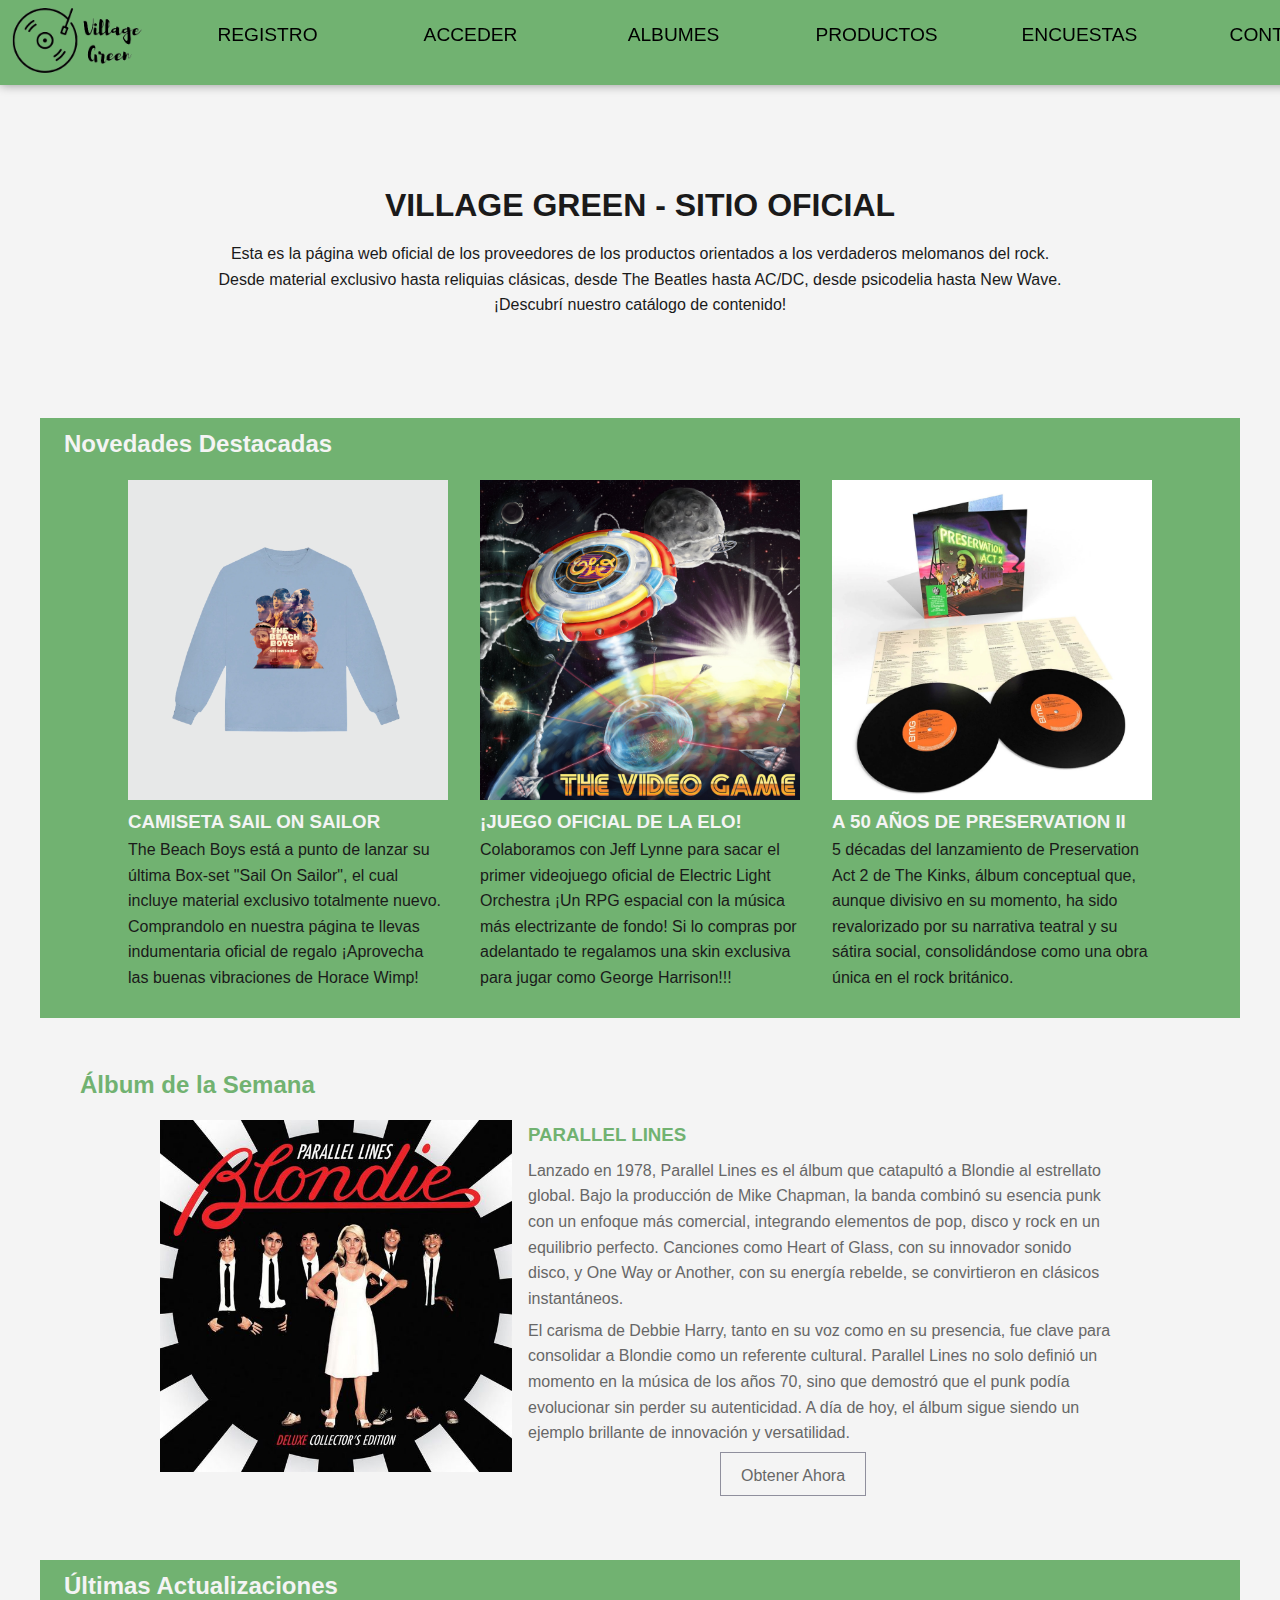
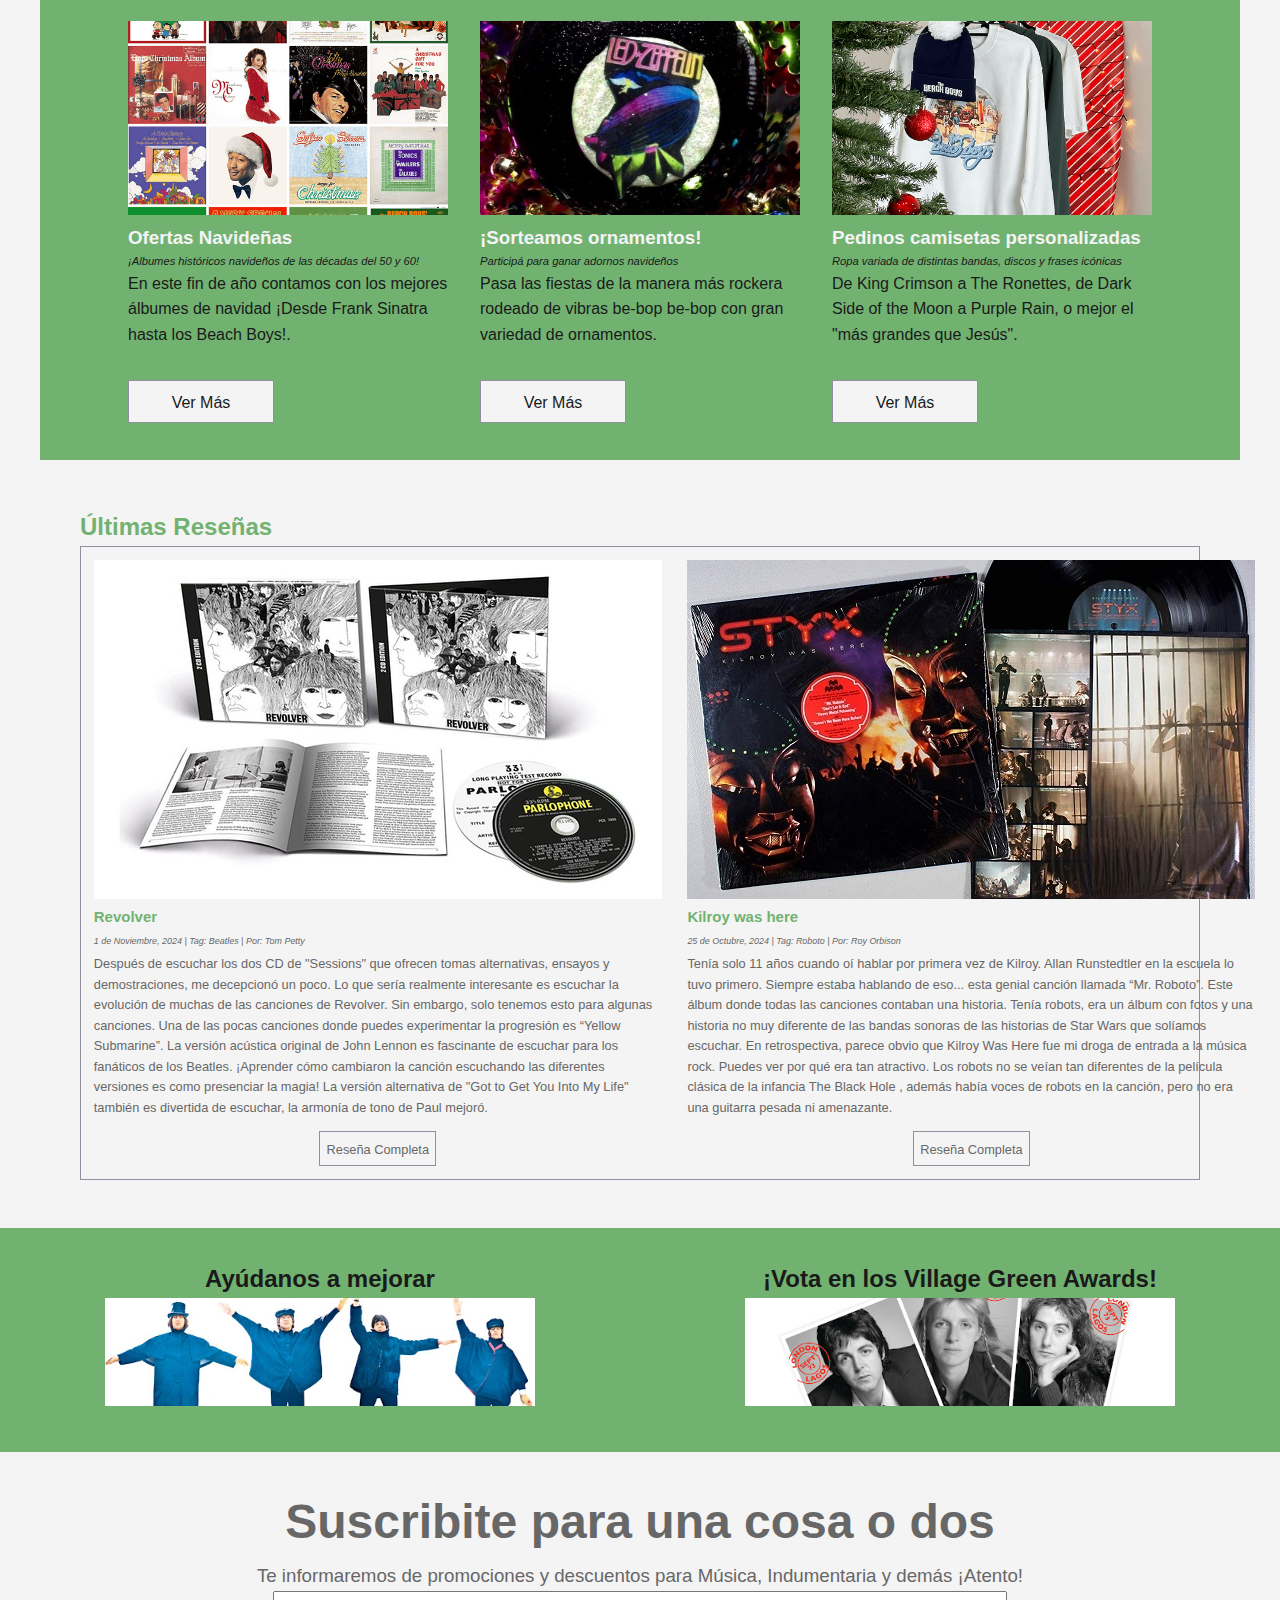
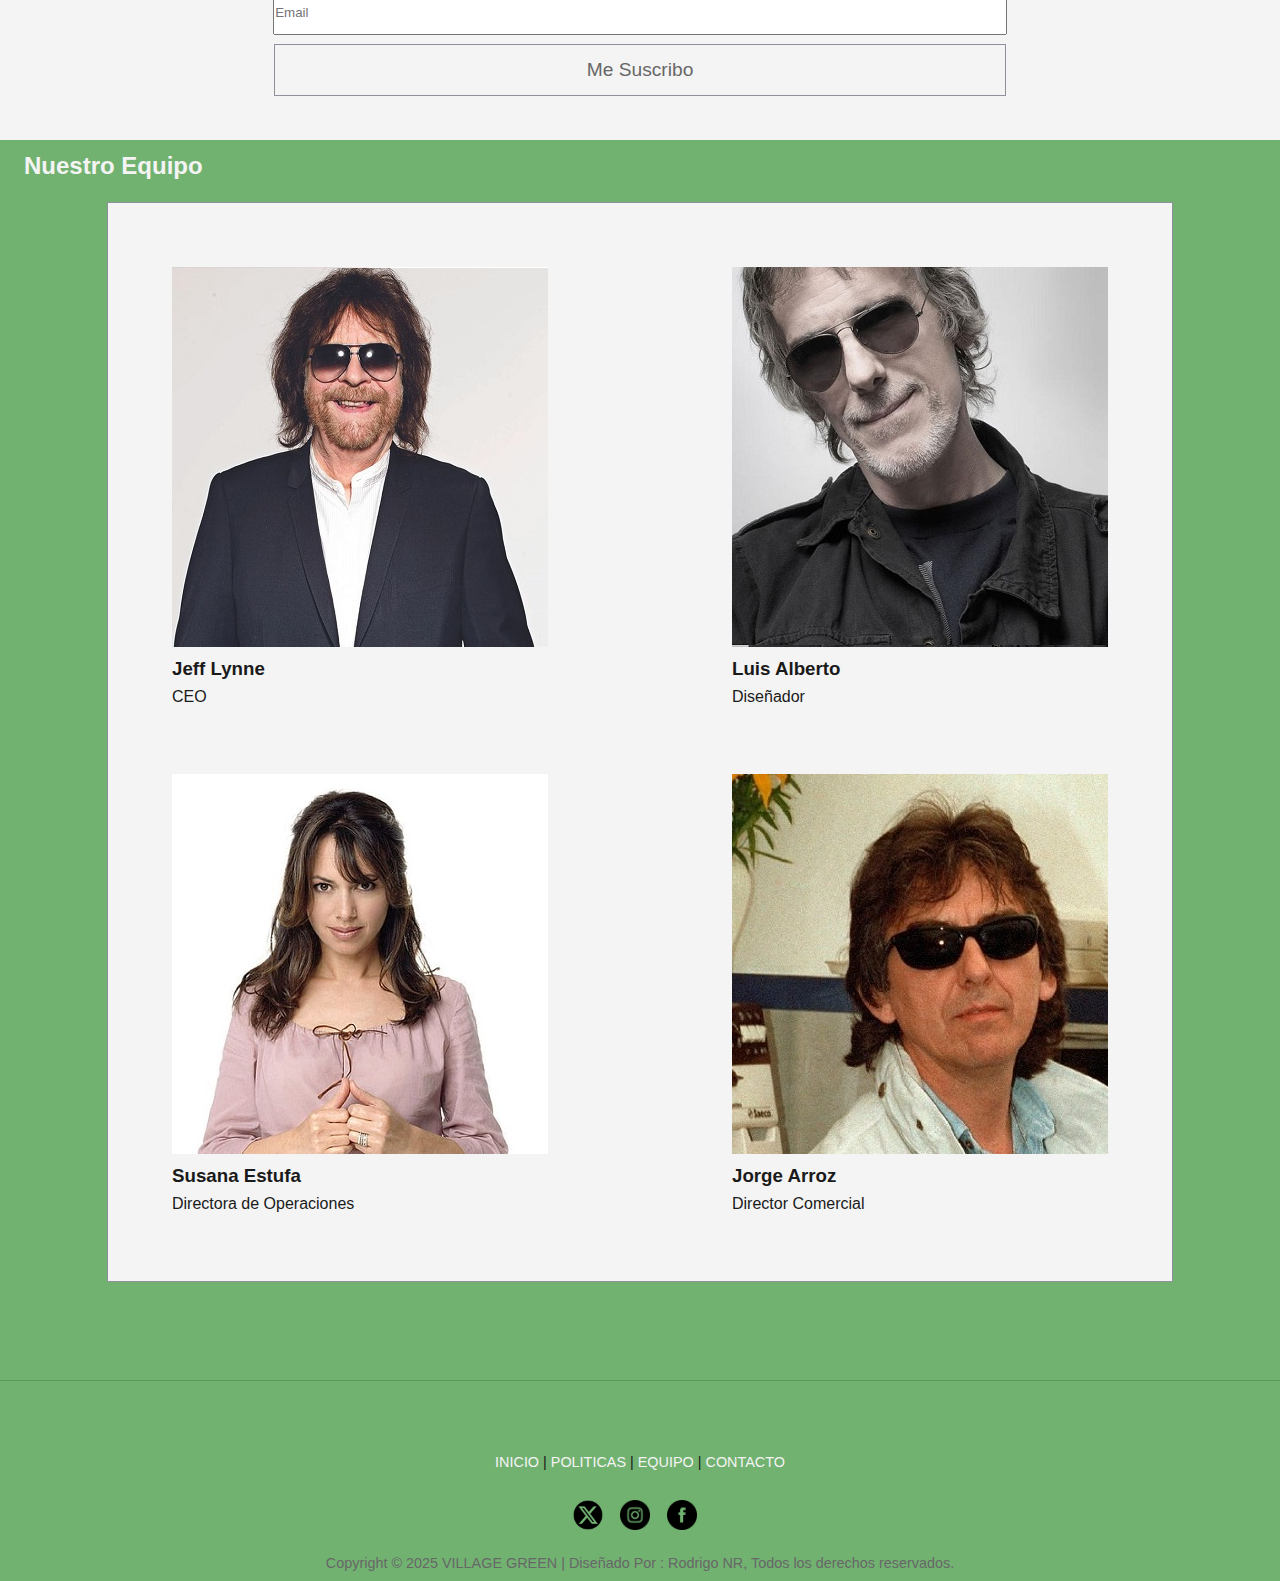
<file: index.html>
<!DOCTYPE html>
<html>
	<head>
		<title>Inicio - Village Green</title>
		<link rel="stylesheet" href="styles.css">
		<link rel="shortcut icon" type="image/x-icon" href="images/logo.ico">
		<meta charset="UTF-8">
	</head>
	<body>
		<header>
			<div id="barra">
				<div id="logo">
					<a href="index.html"><img src="images/logo.png" height="80px"><br/></a>
				</div>
				<div class="container">
					<div class="item musica"><a href="registro.html">REGISTRO</a></div>
					<div class="item galeria"><a href="acceder.html">ACCEDER</a></div>
					<div class="item descargas"><a href="albumes.html">ALBUMES</a></div>
					<div class="item productos"><a href="productos.html">PRODUCTOS</a></div>
					<div class="item"><a href="encuestas.html">ENCUESTAS</a></div>
					<div class="item registro"><a href="contactanos.html">CONTACTO</a></div>
				</div>
			</div>
		</header>		

		<main>
			<section id="bienvenida">
				<h1>VILLAGE GREEN - SITIO OFICIAL</h1>
				<p>Esta es la página web oficial de los proveedores de los productos orientados a los verdaderos melomanos del rock.</br>
Desde material exclusivo hasta reliquias clásicas, desde The Beatles hasta AC/DC, desde psicodelia hasta New Wave.</br>
¡Descubrí nuestro catálogo de contenido!</p>
			</section>
			<section class="boxtipouno">
				<h2 class="subuno">Novedades Destacadas</h2>
				<div class="containerin">
					<div>
						<img src="images/The-Beach-Boys-Official-Store-SOS.png" alt="camiseta">
						<h3>CAMISETA SAIL ON SAILOR</h2>
						<p>The Beach Boys está a punto de lanzar su última Box-set "Sail On Sailor", el cual incluye material exclusivo totalmente nuevo. Comprandolo en nuestra página te llevas indumentaria oficial de regalo ¡Aprovecha las buenas vibraciones de Horace Wimp!</p>
					</div>
					<div>
						<img src="images/Productos/juegoelo.jpg" alt="Juego de ELO">
						<h3>¡JUEGO OFICIAL DE LA ELO!</h2>
						<p>Colaboramos con Jeff Lynne para sacar el primer videojuego oficial de Electric Light Orchestra ¡Un RPG espacial con la música más electrizante de fondo! Si lo compras por adelantado te regalamos una skin exclusiva para jugar como George Harrison!!!</p>
					</div>
					<div>
						<img src="images/Psac2.jpg" alt="Prseservation Act II">
						<h3>A 50 AÑOS DE PRESERVATION II</h2>
						<p>5 décadas del lanzamiento de Preservation Act 2 de The Kinks, álbum conceptual que, aunque divisivo en su momento, ha sido revalorizado por su narrativa teatral y su sátira social, consolidándose como una obra única en el rock británico.</p>
					</div>
				</div>
			</section>
			<section class="boxtipodos">
				<h2>Álbum de la Semana</h2>
				<div>
					<img src="images/blondie.jpg" alt="Parallelines">
					<h3>PARALLEL LINES</h3>
					<p>Lanzado en 1978, Parallel Lines es el álbum que catapultó a Blondie al estrellato global. Bajo la producción de Mike Chapman, la banda combinó su esencia punk con un enfoque más comercial, integrando elementos de pop, disco y rock en un equilibrio perfecto. Canciones como Heart of Glass, con su innovador sonido disco, y One Way or Another, con su energía rebelde, se convirtieron en clásicos instantáneos.</p>
					<p>El carisma de Debbie Harry, tanto en su voz como en su presencia, fue clave para consolidar a Blondie como un referente cultural. Parallel Lines no solo definió un momento en la música de los años 70, sino que demostró que el punk podía evolucionar sin perder su autenticidad. A día de hoy, el álbum sigue siendo un ejemplo brillante de innovación y versatilidad.</p>
					<a class="botonverde" href="#">Obtener Ahora</a>
				</div>
			</section>
			<section class="boxtipouno act">
				<h2 class="subuno">Últimas Actualizaciones</h2>
				<div class="containerin">
					<div>
						<img src="images/Christmas-Records.png" alt="ofertasnavideñas">
						<h3>Ofertas Navideñas</h3>
						<p class="i">¡Albumes históricos navideños de las décadas del 50 y 60!</p>
						<p>En este fin de año contamos con los mejores álbumes de navidad ¡Desde Frank Sinatra hasta los Beach Boys!.</p>
						<a class="botonverde botonblanco" href="#">Ver Más</a>
					</div>
					<div>
						<img src="images/ledzeppelin.jpg" alt="ornamentos">
						<h3>¡Sorteamos ornamentos!</h3>
						<p class="i">Participá para ganar adornos navideños</p>
						<p>Pasa las fiestas de la manera más rockera rodeado de vibras be-bop be-bop con gran variedad de ornamentos.</p>
						<a class="botonverde botonblanco" href="#">Ver Más</a>
					</div>
					<div>
						<img src="images/rack_final.png" alt="camisetas">
						<h3>Pedinos camisetas personalizadas</h3>
						<p class="i">Ropa variada de distintas bandas, discos y frases icónicas</p>
						<p>De King Crimson a The Ronettes, de Dark Side of the Moon a Purple Rain, o mejor el "más grandes que Jesús".</p>
						<a class="botonverde botonblanco" href="#">Ver Más</a>
					</div>
				</div>
			</section>
			<section class="boxtipotres">
				<h2>Últimas Reseñas</h2>
				<div id="reseñas">
					<div class="reseña">
						<img src="images/revolver.jpg" alt="revolver">
						<h3>Revolver</h3>
						<p class="i">1 de Noviembre, 2024 | Tag: Beatles | Por: Tom Petty</p>
						<p>Después de escuchar los dos CD de "Sessions" que ofrecen tomas alternativas, ensayos y demostraciones, me decepcionó un poco. Lo que sería realmente interesante es escuchar la evolución de muchas de las canciones de Revolver. Sin embargo, solo tenemos esto para algunas canciones. Una de las pocas canciones donde puedes experimentar la progresión es “Yellow Submarine”. La versión acústica original de John Lennon es fascinante de escuchar para los fanáticos de los Beatles. ¡Aprender cómo cambiaron la canción escuchando las diferentes versiones es como presenciar la magia! La versión alternativa de "Got to Get You Into My Life" también es divertida de escuchar, la armonía de tono de Paul mejoró.</p>
						<div class="cajavermas"><a class="botonverde" href="#">Reseña Completa</a></div>
					</div>
					<div class="reseña">
						<img src="images/kilroy3.jpg" alt="kilroy">
						<h3>Kilroy was here</h3>
						<p class="i">25 de Octubre, 2024 | Tag: Roboto | Por: Roy Orbison</p>
						<p>Tenía solo 11 años cuando oí hablar por primera vez de Kilroy. Allan Runstedtler en la escuela lo tuvo primero. Siempre estaba hablando de eso... esta genial canción llamada “Mr. Roboto”. Este álbum donde todas las canciones contaban una historia. Tenía robots, era un álbum con fotos y una historia no muy diferente de las bandas sonoras de las historias de Star Wars que solíamos escuchar. En retrospectiva, parece obvio que Kilroy Was Here fue mi droga de entrada a la música rock. Puedes ver por qué era tan atractivo. Los robots no se veían tan diferentes de la película clásica de la infancia The Black Hole , además había voces de robots en la canción, pero no era una guitarra pesada ni amenazante.</p>
						<div class="cajavermas"><a class="botonverde" href="#">Reseña Completa</a></div>
					</div>
				</div>
			</section>
			<section id="encuestas">
				<div>
					<a class="subtblanc" href="encuesta1.html"><h2>Ayúdanos a mejorar</h2></a>
					<a href="encuesta1.html"><img src="images/encuesta1.png" alt="encuesta1"></a>
				</div>
				<div>
					<a class="subtblanc" href="encuesta2.html"><h2>¡Vota en los Village Green Awards!</h2></a>
					<a href="encuesta2.html"><img src="images/encuesta2.png" alt="encuesta2"></a>
				</div>
			</section>
			<section id="suscribete">
				<h2>Suscribite para una cosa o dos</h2>
				<h3>Te informaremos de promociones y descuentos para Música, Indumentaria y demás ¡Atento!</h3>
				<form>
					<input type="email" name="email" alt="correo" placeholder="Email">
					<div><a href="#">Me Suscribo</a></div>
				</form>
			</section>
			<section id="equipo">
				<h2 class="subuno">Nuestro Equipo</h2>
				<div id="equipocaj">
					<div>
						<img src="images/jeff_lynne.jpg" alt="CEO">
						<h3>Jeff Lynne</h3>
						<p>CEO</p>
					</div>
					<div>
						<img src="images/luis-alberto-spinetta.jpg" alt="Diseñador">
						<h3>Luis Alberto</h3>
						<p>Diseñador</p>
					</div>
					<div>
						<img src="images/susanna-hoffs.jpg" alt="Op">
						<h3>Susana Estufa</h3>
						<p>Directora de Operaciones</p>
					</div>
					<div>
						<img src="images/george-harrison.jpg" alt="Com">
						<h3>Jorge Arroz</h3>
						<p>Director Comercial</p>
					</div>
				</div>	
			</section>
		</main>
		<footer>
			<div id="pie">
				<div id="pie1"><a href="#">INICIO</a> | <a href="#">POLITICAS</a> | <a href="#">EQUIPO</a> | <a href="#">CONTACTO</a></div>
				<br/>
				<div id="pie2">
					<ul>
						<li><img src="images/x.png" alt="x"></li>
						<li><img src="images/ig.png" alt="ig"></li>
						<li><img src="images/fb.png" alt="fb"></div></ul></li>
				<div id="pie3">Copyright © 2025 VILLAGE GREEN | Diseñado Por : Rodrigo NR, Todos los derechos reservados.</div>
			</div>
		</footer>
	</body>
</html>
</file>
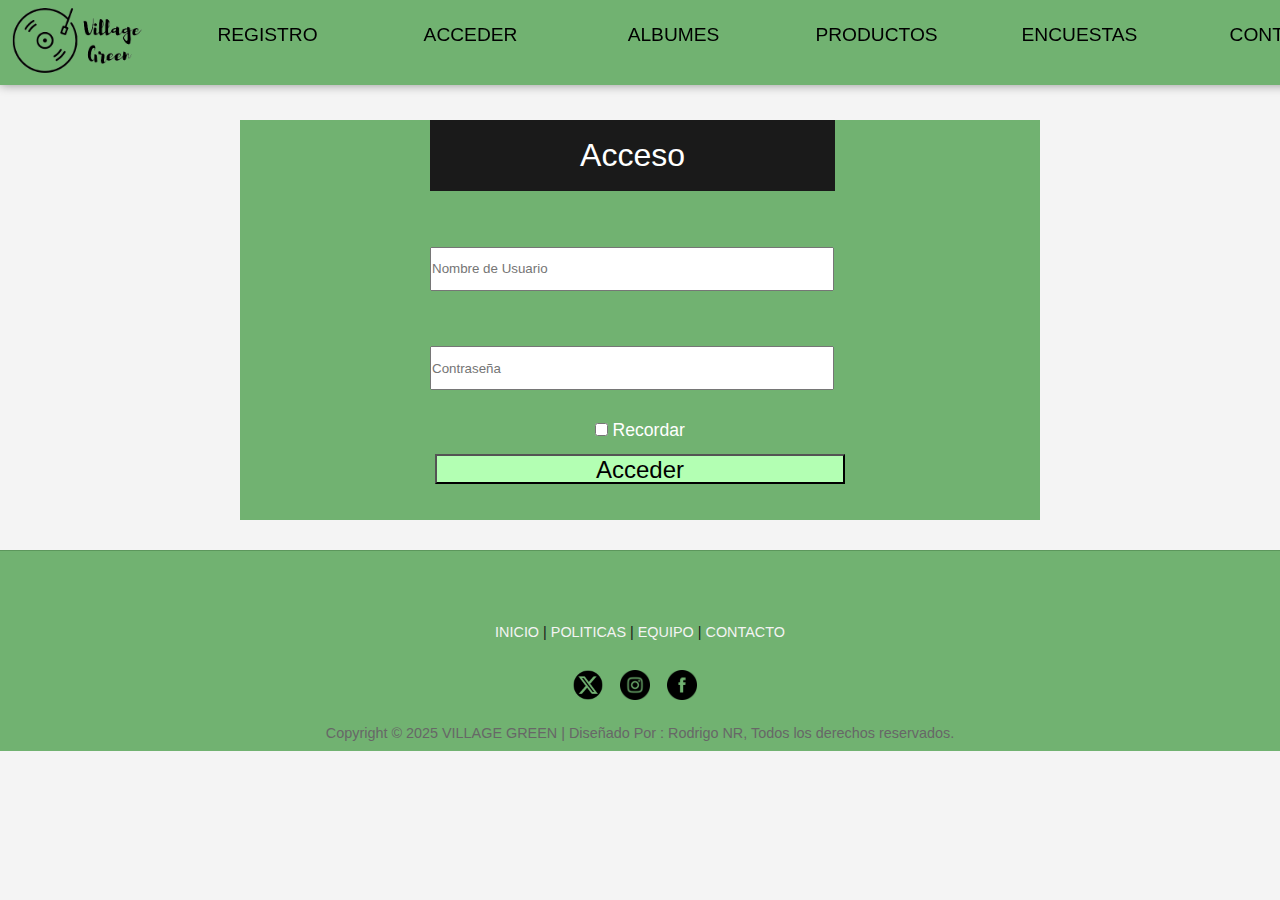
<file: acceder.html>
<!DOCTYPE html>
	<head>
		<title>Acceder - Village Green</title>
		<link rel="stylesheet" href="styles.css">
		<link rel="shortcut icon" type="image/x-icon" href="images/logo.ico">
		<meta charset="UTF-8">
	</head>
	<body>
		<header>
			<div id="barra">
				<div id="logo">
					<a href="index.html"><img src="images/logo.png" height="80px"><br/></a>
				</div>
				<div class="container">
					<div class="item musica"><a href="registro.html">REGISTRO</a></div>
					<div class="item galeria"><a href="acceder.html">ACCEDER</a></div>
					<div class="item descargas"><a href="albumes.html">ALBUMES</a></div>
					<div class="item productos"><a href="productos.html">PRODUCTOS</a></div>
					<div class="item"><a href="encuestas.html">ENCUESTAS</a></div>
					<div class="item registro"><a href="contactanos.html">CONTACTO</a></div>
				</div>
			</div>
		</header>
		
		<div id="contenedor_acceder">
			<div class="space"></div>
			<div id="formulario2">
				<form class="formcent" action="acceder.html" method="get">
					<span id="titulo">Acceso</span>
					</br>
					<input type="text" name="Usuario" id="usuario" maxlength="10" placeholder="Nombre de Usuario">
					</br>
					<input type="password" name="Contraseña" id="contraseña" maxlength="8" placeholder="Contraseña">
					</br>
					<input type="checkbox" id="remember" value="remember">
					<label for="Remember" id="remember_me">Recordar</label>
					</br>
					<input type="submit" name="Login" class="login" value="Acceder">
				</form>
			</div>
		</div>
		
		<footer>
			<div id="pie">
				<div id="pie1"><a href="#">INICIO</a> | <a href="#">POLITICAS</a> | <a href="#">EQUIPO</a> | <a href="#">CONTACTO</a></div>
				<br/>
				<div id="pie2">
					<ul>
						<li><img src="images/x.png" alt="x"></li>
						<li><img src="images/ig.png" alt="ig"></li>
						<li><img src="images/fb.png" alt="fb"></div></ul></li>
				<div id="pie3">Copyright © 2025 VILLAGE GREEN | Diseñado Por : Rodrigo NR, Todos los derechos reservados.</div>
			</div>
		</footer>
	</body>
</html>
</file>
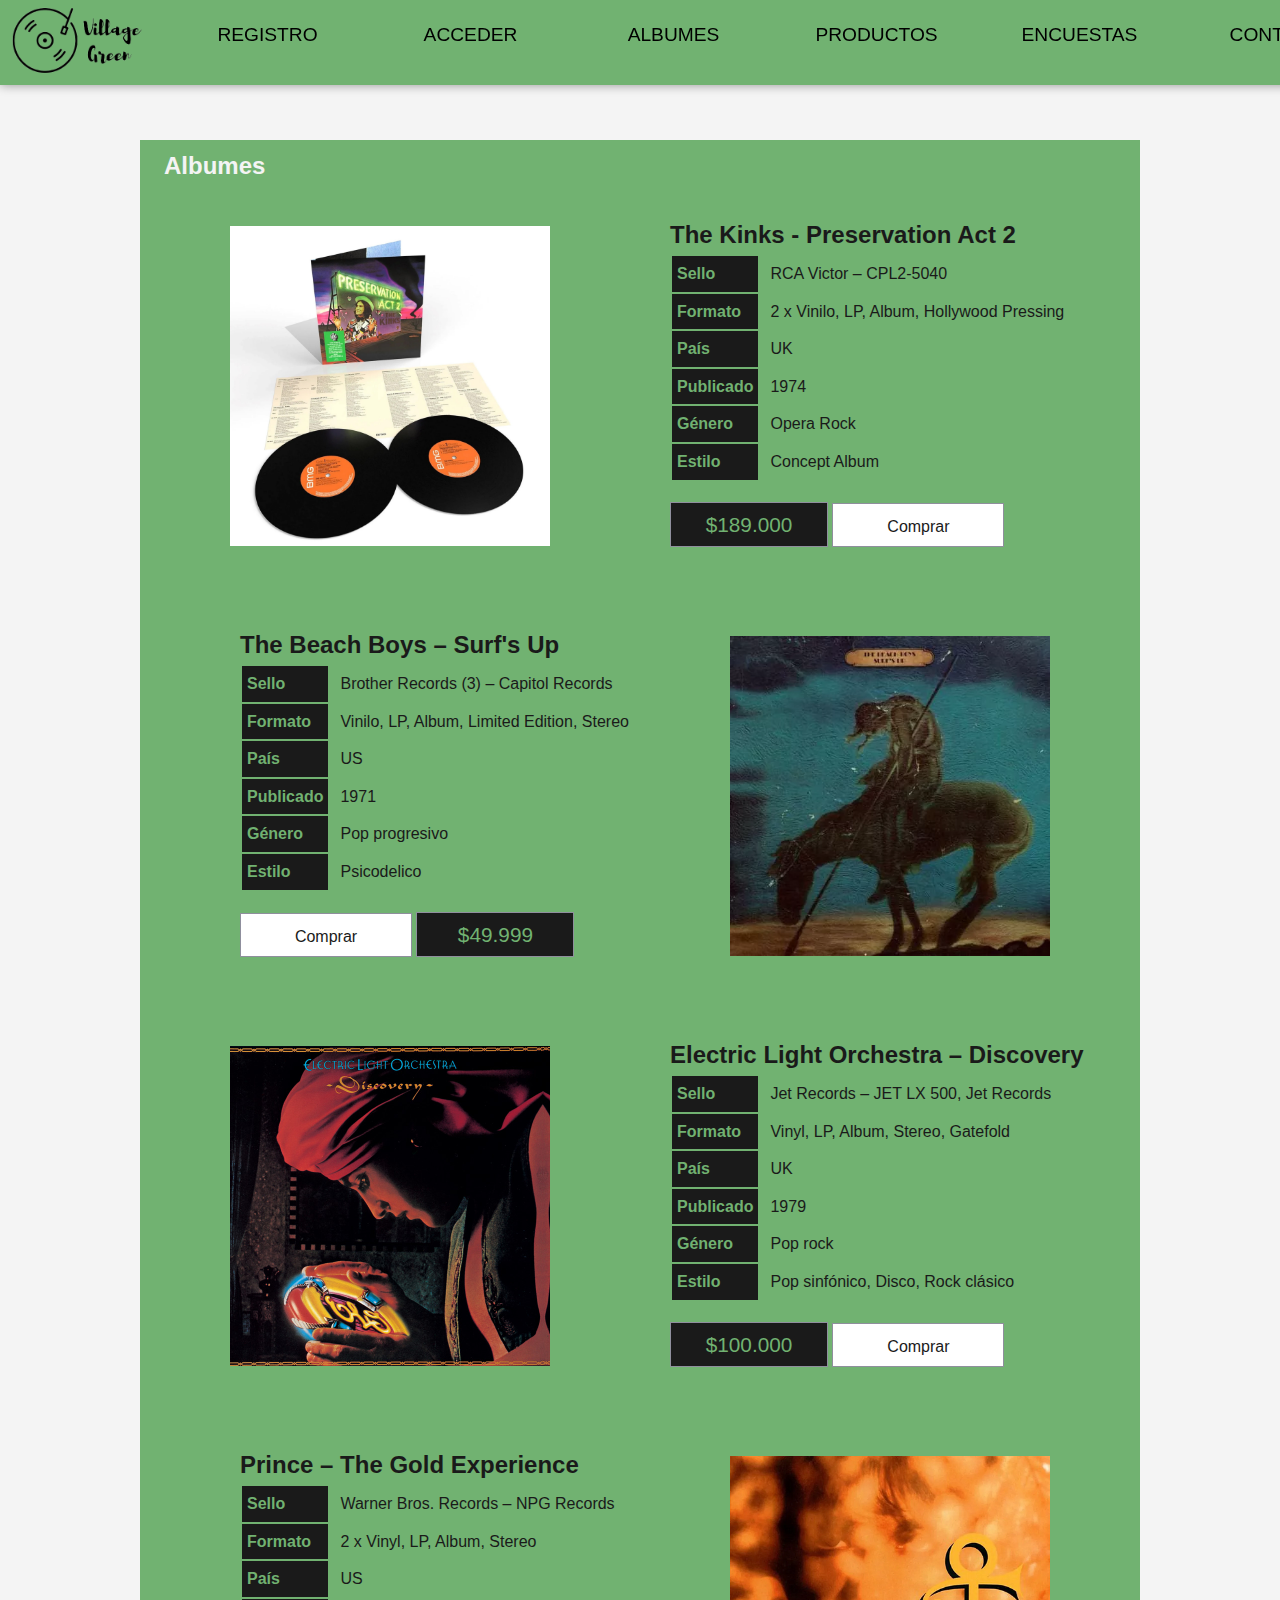
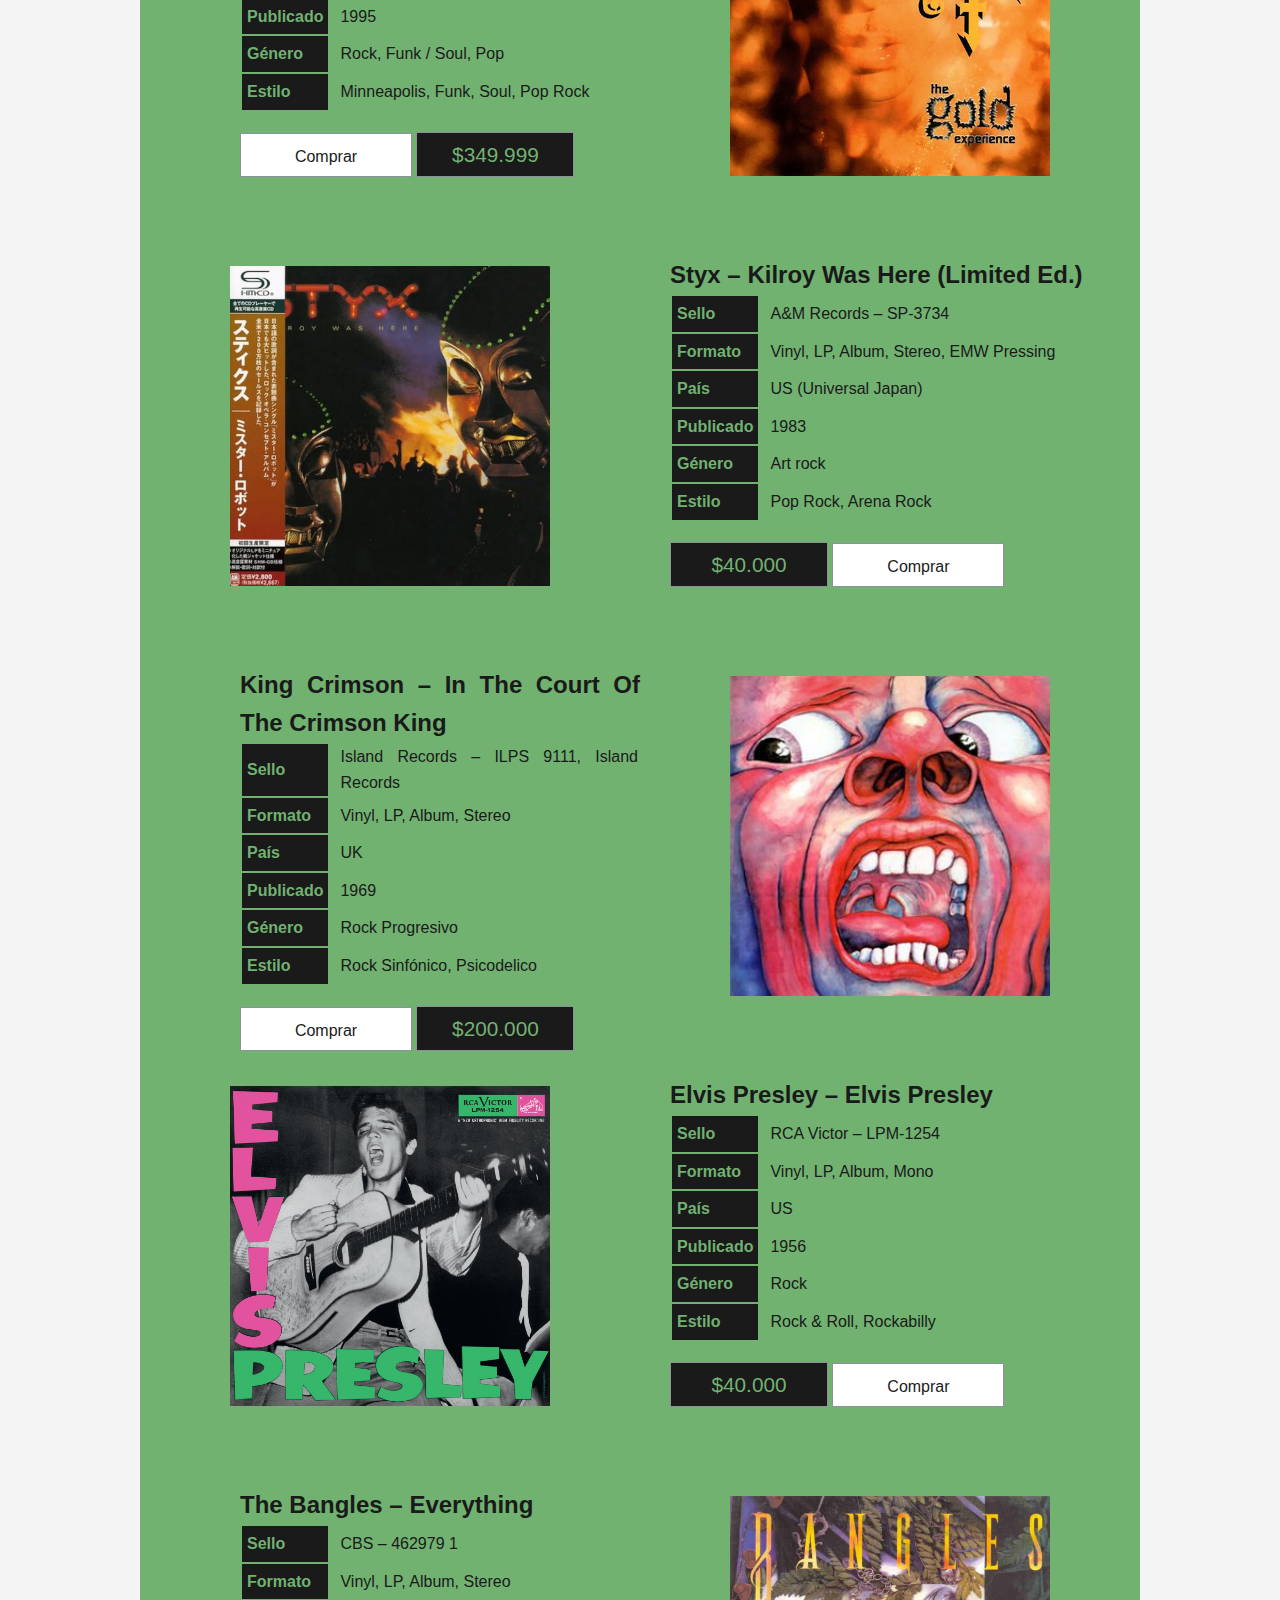
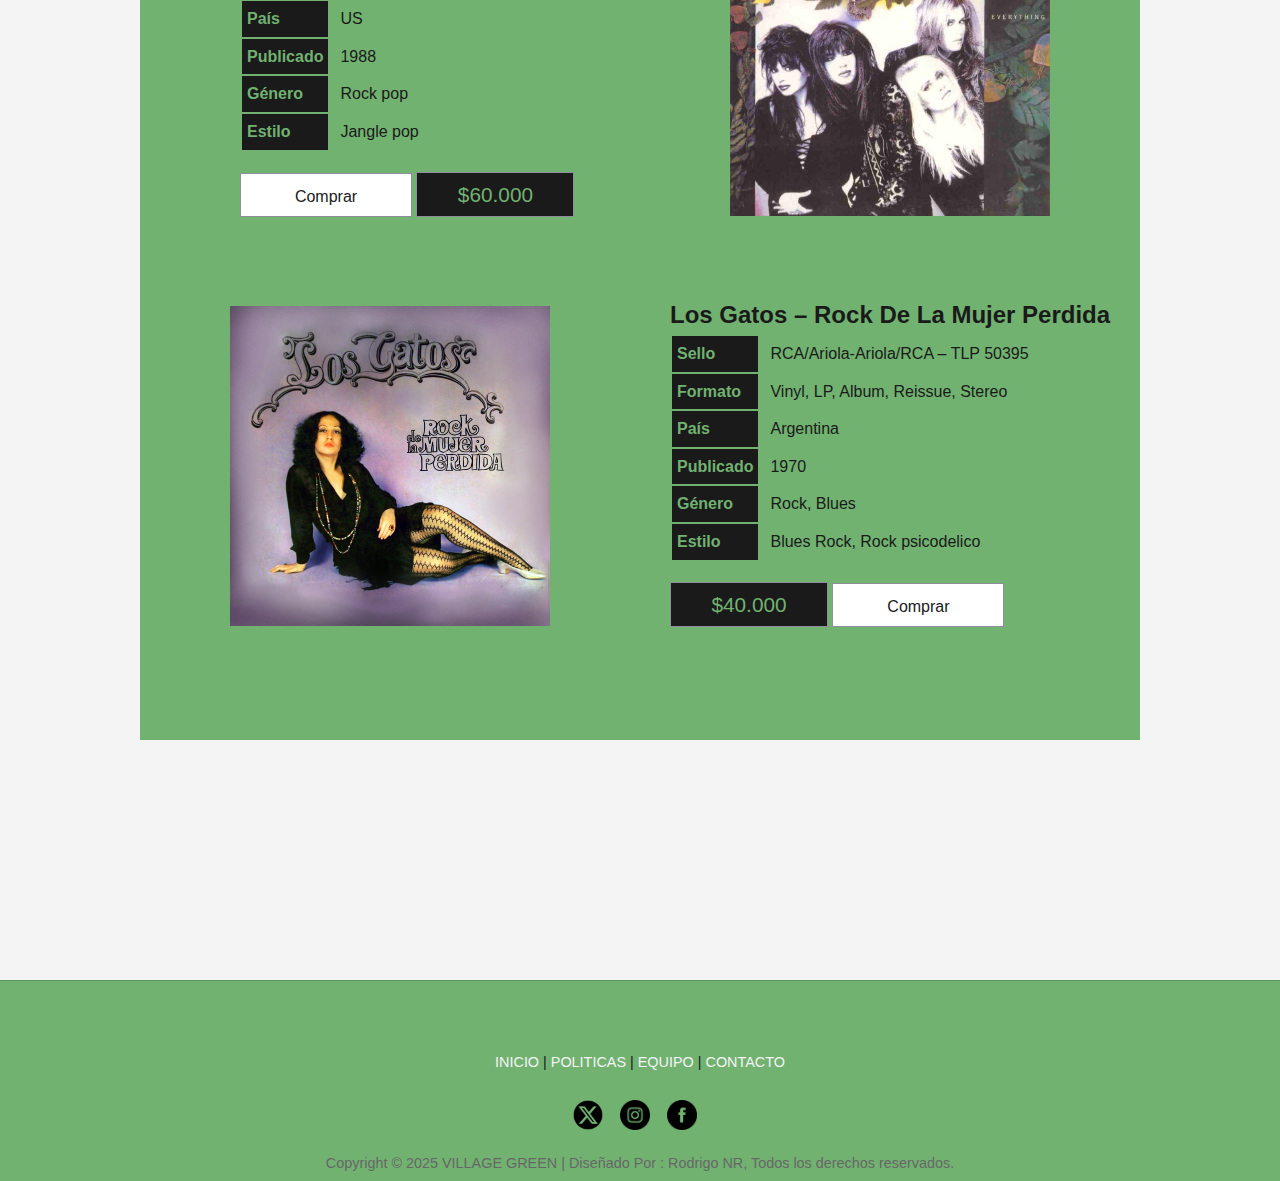
<file: albumes.html>
<!DOCTYPE html>
<html>
	<head>
		<title>Albumes - Village Green</title>
		<link rel="stylesheet" href="styles.css">
		<link rel="shortcut icon" type="image/x-icon" href="images/logo.ico">
		<meta charset="UTF-8">
	</head>
	<body>
		<header>
			<div id="barra">
				<div id="logo">
					<a href="index.html"><img src="images/logo.png" height="80px"><br/></a>
				</div>
				<div class="container">
					<div class="item musica"><a href="registro.html">REGISTRO</a></div>
					<div class="item galeria"><a href="acceder.html">ACCEDER</a></div>
					<div class="item descargas"><a href="albumes.html">ALBUMES</a></div>
					<div class="item productos"><a href="productos.html">PRODUCTOS</a></div>
					<div class="item"><a href="encuestas.html">ENCUESTAS</a></div>
					<div class="item registro"><a href="contactanos.html">CONTACTO</a></div>
				</div>
			</div>
		</header>
		
		<div id="contenedor_productos">
			<div class="space"></div>
			<section id="albumes">
				<h2 class="subuno">Albumes</h2>
				<div class="album">
					<div class="albumiz"><img src="images/Psac2.jpg" alt="Preservation2"></div>
					<div class="infoalbumder">
						<h2>The Kinks - Preservation Act 2</h2>
						<table border="0,5">
							<tr>
								<th>Sello</th>
								<td>RCA Victor – CPL2-5040</td>
							</tr>
							<tr>
								<th>Formato</th>
								<td>2 x Vinilo, LP, Album, Hollywood Pressing</td>
							</tr>
							<tr>
								<th>País</th>
								<td>UK</td>
							</tr>
							<tr>
								<th>Publicado</th>
								<td>1974</td>
							</tr>
							<tr>
								<th>Género</th>
								<td>Opera Rock</td>
							</tr>
							<tr>
								<th>Estilo</th>
								<td>Concept Album</td>
							</tr>
						</table>
						<div class="precio">
							$189.000
						</div>
						<div class="botonverde comprar">
							<a href="pago.html">Comprar</a>
						</div>
					</div>
				</div>
				<div class="album">
					<div class="infoalbumiz">
						<h2>The Beach Boys – Surf's Up</h2>
						<table border="0,5">
							<tr>
								<th>Sello</th>
								<td>Brother Records (3) – Capitol Records</td>
							</tr>
							<tr>
								<th>Formato</th>
								<td>Vinilo, LP, Album, Limited Edition, Stereo</td>
							</tr>
							<tr>
								<th>País</th>
								<td>US</td>
							</tr>
							<tr>
								<th>Publicado</th>
								<td>1971</td>
							</tr>
							<tr>
								<th>Género</th>
								<td>Pop progresivo</td>
							</tr>
							<tr>
								<th>Estilo</th>
								<td>Psicodelico</td>
							</tr>
						</table>
						<div class="botonverde comprar">
							<a href="pago.html">Comprar</a>
						</div>
						<div class="precio">
							$49.999
						</div>
					</div>
					<div class="albumder"><img src="images/surfsup.png" alt="Surf's Up"></div>
				</div>
				<div class="album">
					<div class="albumiz"><img src="images/discovery.jpg" alt="Discovery"></div>
					<div class="infoalbumder">
						<h2>Electric Light Orchestra – Discovery</h2>
						<table border="0,5">
							<tr>
								<th>Sello</th>
								<td>Jet Records – JET LX 500, Jet Records</td>
							</tr>
							<tr>
								<th>Formato</th>
								<td>Vinyl, LP, Album, Stereo, Gatefold</td>
							</tr>
							<tr>
								<th>País</th>
								<td>UK</td>
							</tr>
							<tr>
								<th>Publicado</th>
								<td>1979</td>
							</tr>
							<tr>
								<th>Género</th>
								<td>Pop rock</td>
							</tr>
							<tr>
								<th>Estilo</th>
								<td>Pop sinfónico, Disco, Rock clásico</td>
							</tr>
						</table>
						<div class="precio">
							$100.000
						</div>
						<div class="botonverde comprar">
							<a href="pago.html">Comprar</a>
						</div>
					</div>
				</div>
				<div class="album">
					<div class="infoalbumiz">
						<h2>Prince – The Gold Experience</h2>
						<table border="0,5">
							<tr>
								<th>Sello</th>
								<td>Warner Bros. Records – NPG Records</td>
							</tr>
							<tr>
								<th>Formato</th>
								<td>2 x Vinyl, LP, Album, Stereo</td>
							</tr>
							<tr>
								<th>País</th>
								<td>US</td>
							</tr>
							<tr>
								<th>Publicado</th>
								<td>1995</td>
							</tr>
							<tr>
								<th>Género</th>
								<td>Rock, Funk / Soul, Pop</td>
							</tr>
							<tr>
								<th>Estilo</th>
								<td>Minneapolis, Funk, Soul, Pop Rock</td>
							</tr>
						</table>
						<div class="botonverde comprar">
							<a href="pago.html">Comprar</a>
						</div>
						<div class="precio">
							$349.999
						</div>
					</div>
					<div class="albumder"><img src="images/goldexp.png" alt="The Gold Experience"></div>
				</div>
				<div class="album">
					<div class="albumiz"><img src="images/killroy.jpg" alt="Killroy Was Here"></div>
					<div class="infoalbumder">
						<h2>Styx – Kilroy Was Here (Limited Ed.)</h2>
						<table border="0,5">
							<tr>
								<th>Sello</th>
								<td>A&M Records – SP-3734</td>
							</tr>
							<tr>
								<th>Formato</th>
								<td>Vinyl, LP, Album, Stereo, EMW Pressing</td>
							</tr>
							<tr>
								<th>País</th>
								<td>US (Universal Japan)</td>
							</tr>
							<tr>
								<th>Publicado</th>
								<td>1983</td>
							</tr>
							<tr>
								<th>Género</th>
								<td>Art rock</td>
							</tr>
							<tr>
								<th>Estilo</th>
								<td>Pop Rock, Arena Rock</td>
							</tr>
						</table>
						<div class="precio">
							$40.000
						</div>
						<div class="botonverde comprar">
							<a href="pago.html">Comprar</a>
						</div>
					</div>
				</div>
				<div class="album">
					<div class="infoalbumiz">
						<h2>King Crimson – In The Court Of The Crimson King</h2>
						<table border="0,5">
							<tr>
								<th>Sello</th>
								<td>Island Records – ILPS 9111, Island Records</td>
							</tr>
							<tr>
								<th>Formato</th>
								<td>Vinyl, LP, Album, Stereo</td>
							</tr>
							<tr>
								<th>País</th>
								<td>UK</td>
							</tr>
							<tr>
								<th>Publicado</th>
								<td>1969</td>
							</tr>
							<tr>
								<th>Género</th>
								<td>Rock Progresivo</td>
							</tr>
							<tr>
								<th>Estilo</th>
								<td>Rock Sinfónico, Psicodelico</td>
							</tr>
						</table>
						<div class="botonverde comprar">
							<a href="pago.html">Comprar</a>
						</div>
						<div class="precio">
							$200.000
						</div>
					</div>
					<div class="albumder"><img src="images/kc.jpg" alt="In The Court Of The Crimson King (An Observation By King Crimson)"></div>
				</div>
				<div class="album">
					<div class="albumiz"><img src="images/elvispresley.jpg" alt="Elvis Presley"></div>
					<div class="infoalbumder">
						<h2>Elvis Presley – Elvis Presley</h2>
						<table border="0,5">
							<tr>
								<th>Sello</th>
								<td>RCA Victor – LPM-1254</td>
							</tr>
							<tr>
								<th>Formato</th>
								<td>Vinyl, LP, Album, Mono</td>
							</tr>
							<tr>
								<th>País</th>
								<td>US</td>
							</tr>
							<tr>
								<th>Publicado</th>
								<td>1956</td>
							</tr>
							<tr>
								<th>Género</th>
								<td>Rock</td>
							</tr>
							<tr>
								<th>Estilo</th>
								<td>Rock & Roll, Rockabilly</td>
							</tr>
						</table>
						<div class="precio">
							$40.000
						</div>
						<div class="botonverde comprar">
							<a href="pago.html">Comprar</a>
						</div>
					</div>
				</div>
				<div class="album">
					<div class="infoalbumiz">
						<h2>The Bangles – Everything</h2>
						<table border="0,5">
							<tr>
								<th>Sello</th>
								<td>CBS – 462979 1</td>
							</tr>
							<tr>
								<th>Formato</th>
								<td>Vinyl, LP, Album, Stereo</td>
							</tr>
							<tr>
								<th>País</th>
								<td>US</td>
							</tr>
							<tr>
								<th>Publicado</th>
								<td>1988</td>
							</tr>
							<tr>
								<th>Género</th>
								<td>Rock pop</td>
							</tr>
							<tr>
								<th>Estilo</th>
								<td>Jangle pop</td>
							</tr>
						</table>
						<div class="botonverde comprar">
							<a href="pago.html">Comprar</a>
						</div>
						<div class="precio">
							$60.000
						</div>
					</div>
					<div class="albumder"><img src="images/everything.jpg" alt="Everything"></div>
				</div>
				<div class="album">
					<div class="albumiz"><img src="images/rockmjperd.jpg" alt="Rock de la mujer perdida"></div>
					<div class="infoalbumder">
						<h2>Los Gatos – Rock De La Mujer Perdida</h2>
						<table border="0,5">
							<tr>
								<th>Sello</th>
								<td>RCA/Ariola-Ariola/RCA – TLP 50395</td>
							</tr>
							<tr>
								<th>Formato</th>
								<td>Vinyl, LP, Album, Reissue, Stereo</td>
							</tr>
							<tr>
								<th>País</th>
								<td>Argentina</td>
							</tr>
							<tr>
								<th>Publicado</th>
								<td>1970</td>
							</tr>
							<tr>
								<th>Género</th>
								<td>Rock, Blues</td>
							</tr>
							<tr>
								<th>Estilo</th>
								<td>Blues Rock, Rock psicodelico</td>
							</tr>
						</table>
						<div class="precio">
							$40.000
						</div>
						<div class="botonverde comprar">
							<a href="pago.html">Comprar</a>
						</div>
					</div>
				</div>
			</section>
		</div>
		
		<footer>
			<div id="pie">
				<div id="pie1"><a href="#">INICIO</a> | <a href="#">POLITICAS</a> | <a href="#">EQUIPO</a> | <a href="#">CONTACTO</a></div>
				<br/>
				<div id="pie2">
					<ul>
						<li><img src="images/x.png" alt="x"></li>
						<li><img src="images/ig.png" alt="ig"></li>
						<li><img src="images/fb.png" alt="fb"></div></ul></li>
				<div id="pie3">Copyright © 2025 VILLAGE GREEN | Diseñado Por : Rodrigo NR, Todos los derechos reservados.</div>
			</div>
		</footer>
	</body>
</html>
</file>
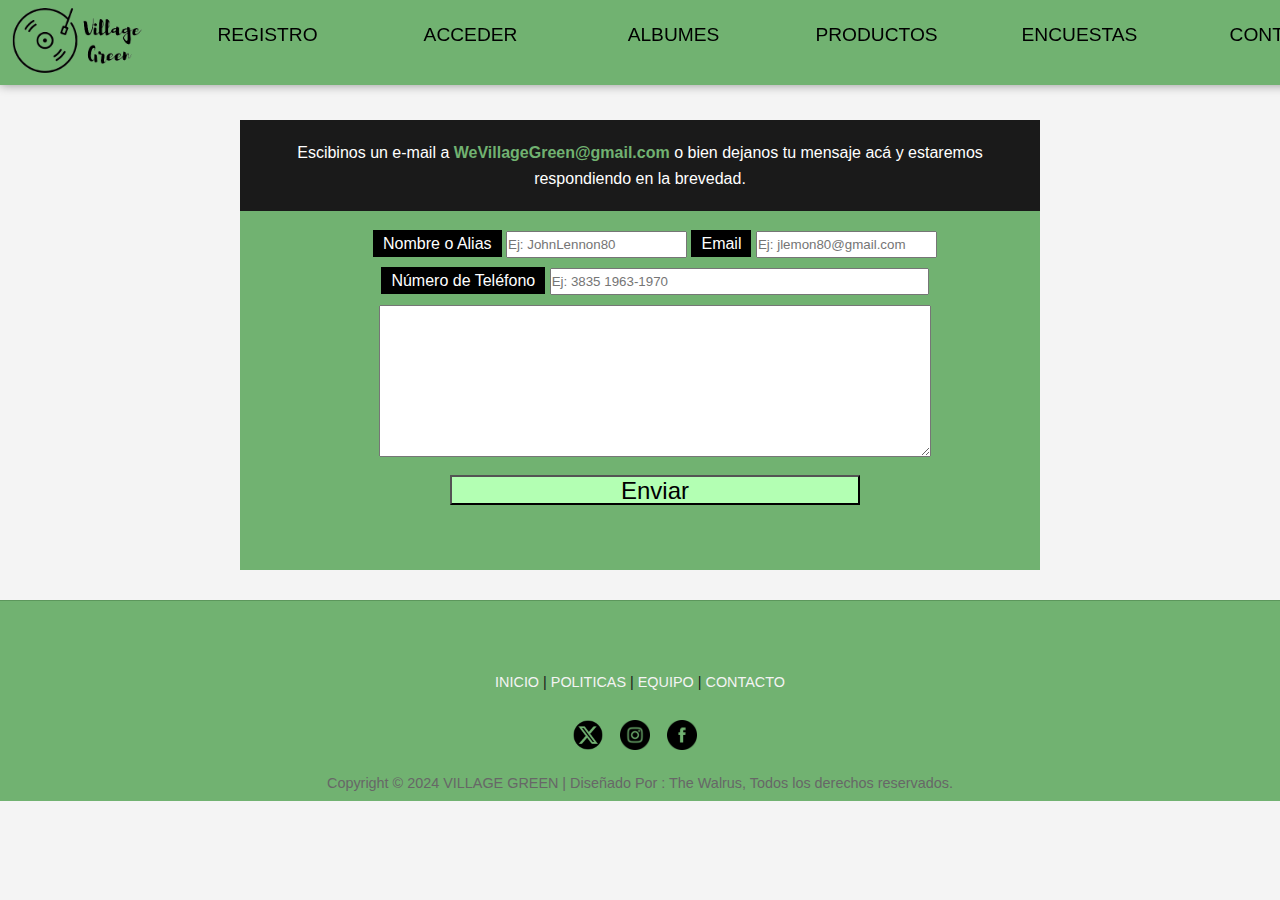
<file: contactanos.html>
<!DOCTYPE html>
<html>
	<head>
		<title>Contacto - Village Green</title>
		<link rel="stylesheet" href="styles.css">
		<link rel="shortcut icon" type="image/x-icon" href="images/logo.ico">
		<meta charset="UTF-8">
	</head>
	<body>
		<header>
			<div id="barra">
				<div id="logo">
					<a href="index.html"><img src="images/logo.png" height="80px"><br/></a>
				</div>
				<div class="container">
					<div class="item musica"><a href="registro.html">REGISTRO</a></div>
					<div class="item galeria"><a href="acceder.html">ACCEDER</a></div>
					<div class="item descargas"><a href="albumes.html">ALBUMES</a></div>
					<div class="item productos"><a href="productos.html">PRODUCTOS</a></div>
					<div class="item"><a href="encuestas.html">ENCUESTAS</a></div>
					<div class="item registro"><a href="contactanos.html">CONTACTO</a></div>
				</div>
			</div>
		</header>
		<div id="contenedor_contactanos">
			<div class="space"></div>
			<div id="contactanos">
				<span id="text-contactanos">Escibinos un e-mail a <span class="colormail">WeVillageGreen@gmail.com</span> o bien dejanos tu mensaje acá y estaremos respondiendo en la brevedad.</span>
				<form action="mensajes.html" id="mensaje" metod="get">
						<label for="nombre de usuario">Nombre o Alias</label>
						<input type="text" name="nombre de usuario" class="espacioescrit" placeholder="Ej: JohnLennon80" maxlength="10">
					
						<label for="Email">Email</label>
						<input type="text" name="Email" class="espacioescrit" placeholder="Ej: jlemon80@gmail.com" maxlength="15">
						<br>
						<div id="cajitatel">
							<label for="Numero de Telefono">Número de Teléfono</label>
							<input type="number" name="Numero de Telefono" id="numero" class="espacioescrit" placeholder="Ej: 3835 1963-1970">
						</div>
						<textarea name="comentarios" id="comentarios"></textarea>
						<input type="submit" value="Enviar" class="login" >
					</form>
			</div>
		</div>
		
		<footer>
			<div id="pie">
				<div id="pie1"><a href="#">INICIO</a> | <a href="#">POLITICAS</a> | <a href="#">EQUIPO</a> | <a href="#">CONTACTO</a></div>
				<br/>
				<div id="pie2">
					<ul>
						<li><img src="images/x.png" alt="x"></li>
						<li><img src="images/ig.png" alt="ig"></li>
						<li><img src="images/fb.png" alt="fb"></div></ul></li>
				<div id="pie3">Copyright © 2024 VILLAGE GREEN | Diseñado Por : The Walrus, Todos los derechos reservados.</div>
			</div>
		</footer>
	</body>
</html>
</file>
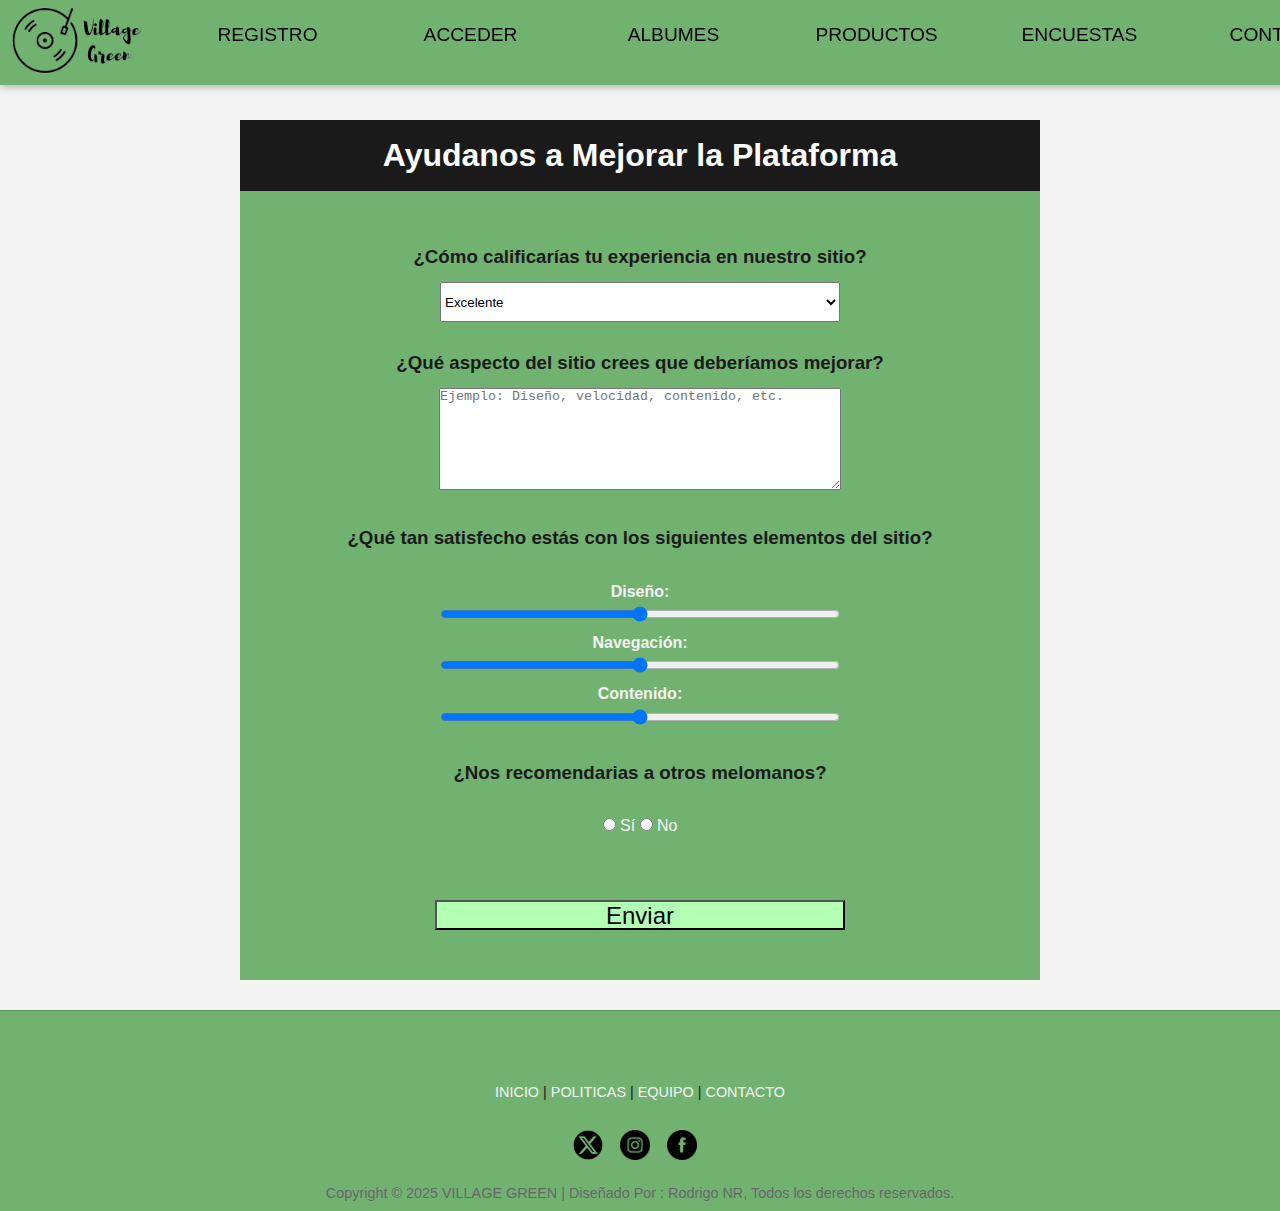
<file: encuesta1.html>
<!DOCTYPE html>
	<head>
		<title>Ayudanos a Mejorar la Plataforma - Village Green</title>
		<link rel="stylesheet" href="styles.css">
		<link rel="shortcut icon" type="image/x-icon" href="images/logo.ico">
		<meta charset="UTF-8">
	</head>
	<body>
		<header>
			<div id="barra">
				<div id="logo">
					<a href="index.html"><img src="images/logo.png" height="80px"><br/></a>
				</div>
				<div class="container">
					<div class="item musica"><a href="registro.html">REGISTRO</a></div>
					<div class="item galeria"><a href="acceder.html">ACCEDER</a></div>
					<div class="item descargas"><a href="albumes.html">ALBUMES</a></div>
					<div class="item productos"><a href="productos.html">PRODUCTOS</a></div>
					<div class="item"><a href="encuestas.html">ENCUESTAS</a></div>
					<div class="item registro"><a href="contactanos.html">CONTACTO</a></div>
				</div>
			</div>
		</header>
		
		<div id="contenedor_encuesta1">
			<div class="space"></div>
			<div id="encuesta1">
				<h2 class="subunos">Ayudanos a Mejorar la Plataforma</h2>
				<form action="encuesta1.html" method="post">
					</br></br>
					<label for="experiencia"><h3>¿Cómo calificarías tu experiencia en nuestro sitio?</h3></label>
					<select id="experiencia" name="experiencia">
						<option value="excelente">Excelente</option>
						<option value="buena">Buena</option>
						<option value="regular">Regular</option>
						<option value="mala">Mala</option>						
					</select>
					</br></br>
					<label for="mejorar"><h3>¿Qué aspecto del sitio crees que deberíamos mejorar?</h3></label>
					<textarea id="mejorar" name="mejorar"rows="4" cols="50" placeholder="Ejemplo: Diseño, velocidad, contenido, etc." ></textarea> 
					</br></br>
					<h3>¿Qué tan satisfecho estás con los siguientes elementos del sitio?</h3></br>
					<div id="satisfaccion">
						<label>
							<h4 class="letrabl">Diseño:</h4>
							<input id="rango" type="range" name="satisfaccion_diseño" min="1" max="5">
						</label>
						</br>
						<label>
							<h4 class="letrabl">Navegación:</h4>
							<input id="rango" type="range" name="satisfaccion_navegacion" min="1" max="5">
						</label>
						</br>
						<label>
							<h4 class="letrabl">Contenido:</h4>
							<input id="rango" type="range" name="satisfaccion_contenido" min="1" max="5">
						</label>
					</div>
					</br>
					<label for="recomendarias"><h3>¿Nos recomendarias a otros melomanos?</h3></label>
					</br>
					<input type="radio" id="si" name="recomendarias" value="si">
					<label for="si"><span class="letrabl">Sí</span></label>
					<input type="radio" id="no" name="recomendarias" value="no">
					<label for="no"><span class="letrabl">No</span></label>
					</br></br></br>
					<button class="login" type="submit">Enviar</button>
				</form>
			</div>
		</div>
		
		<footer>
			<div id="pie">
				<div id="pie1"><a href="#">INICIO</a> | <a href="#">POLITICAS</a> | <a href="#">EQUIPO</a> | <a href="#">CONTACTO</a></div>
				<br/>
				<div id="pie2">
					<ul>
						<li><img src="images/x.png" alt="x"></li>
						<li><img src="images/ig.png" alt="ig"></li>
						<li><img src="images/fb.png" alt="fb"></div></ul></li>
				<div id="pie3">Copyright © 2025 VILLAGE GREEN | Diseñado Por : Rodrigo NR, Todos los derechos reservados.</div>
			</div>
		</footer>
	</body>
</html>
</file>
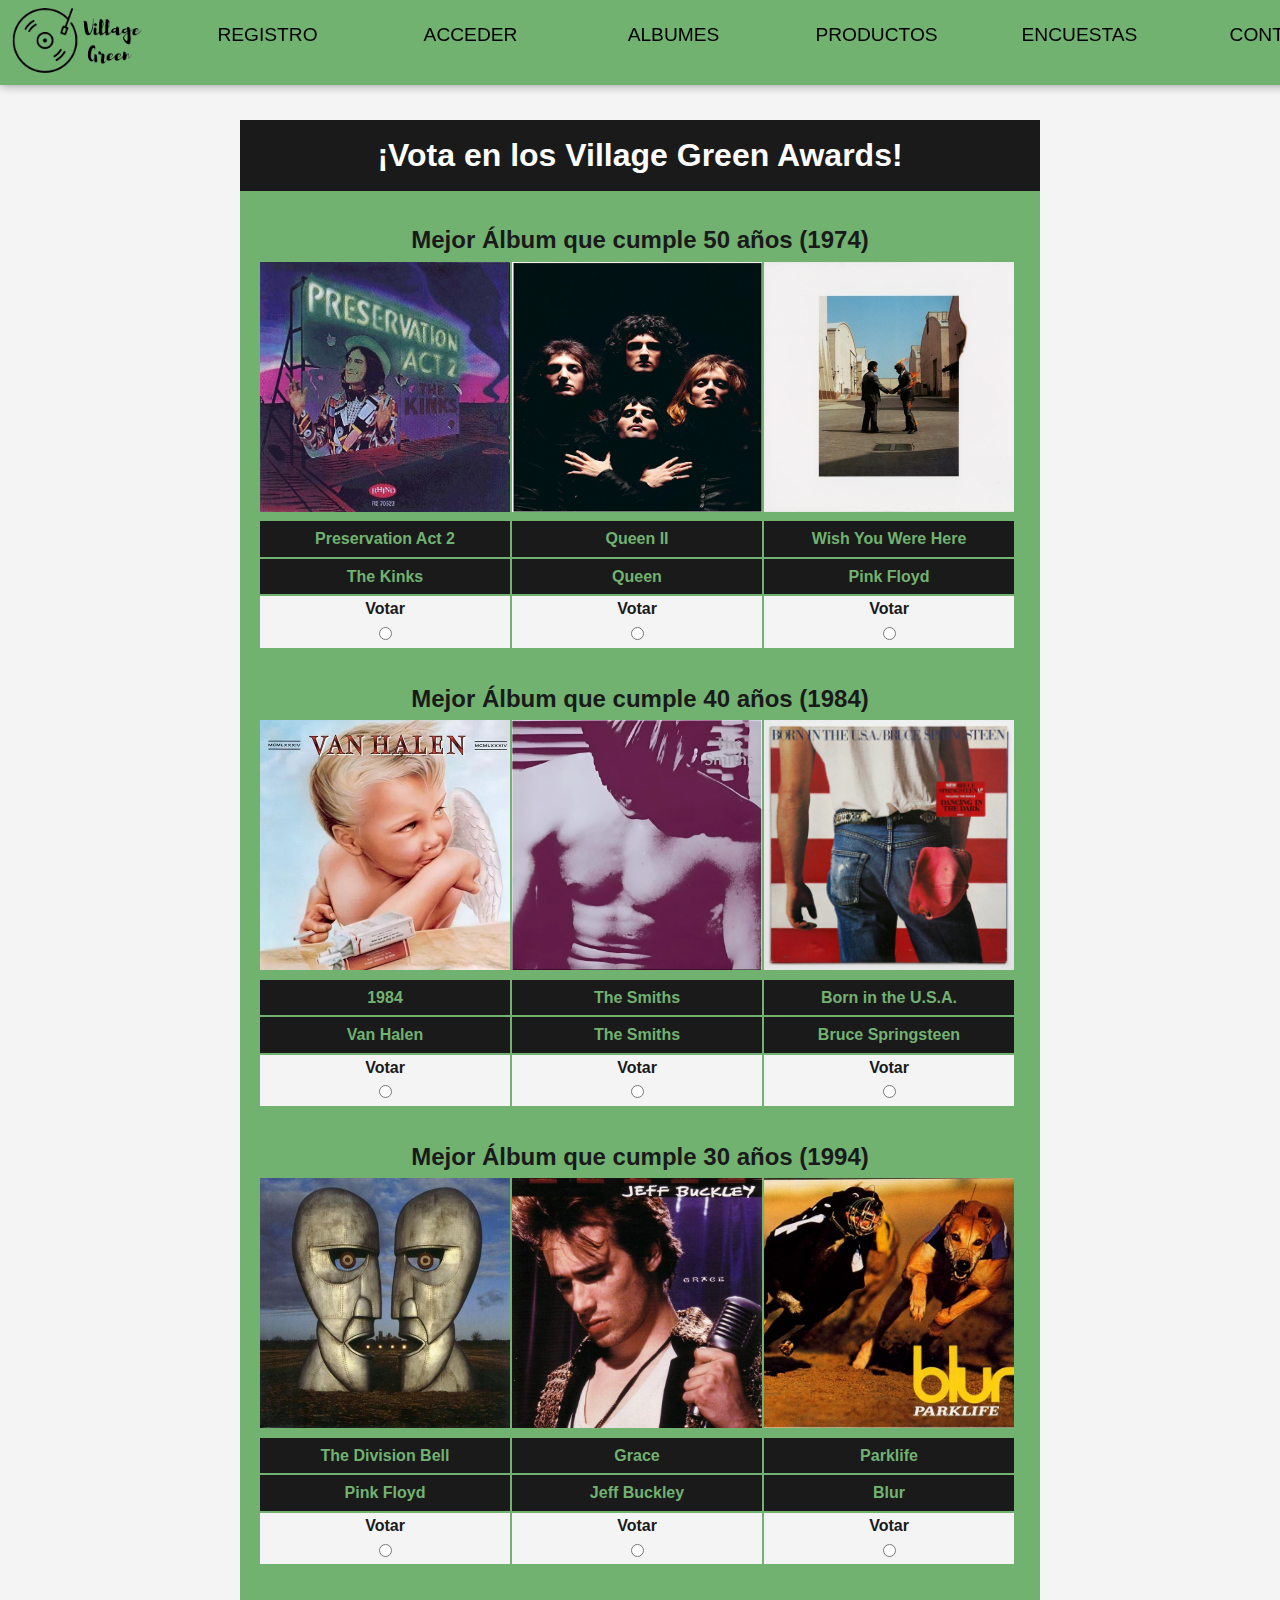
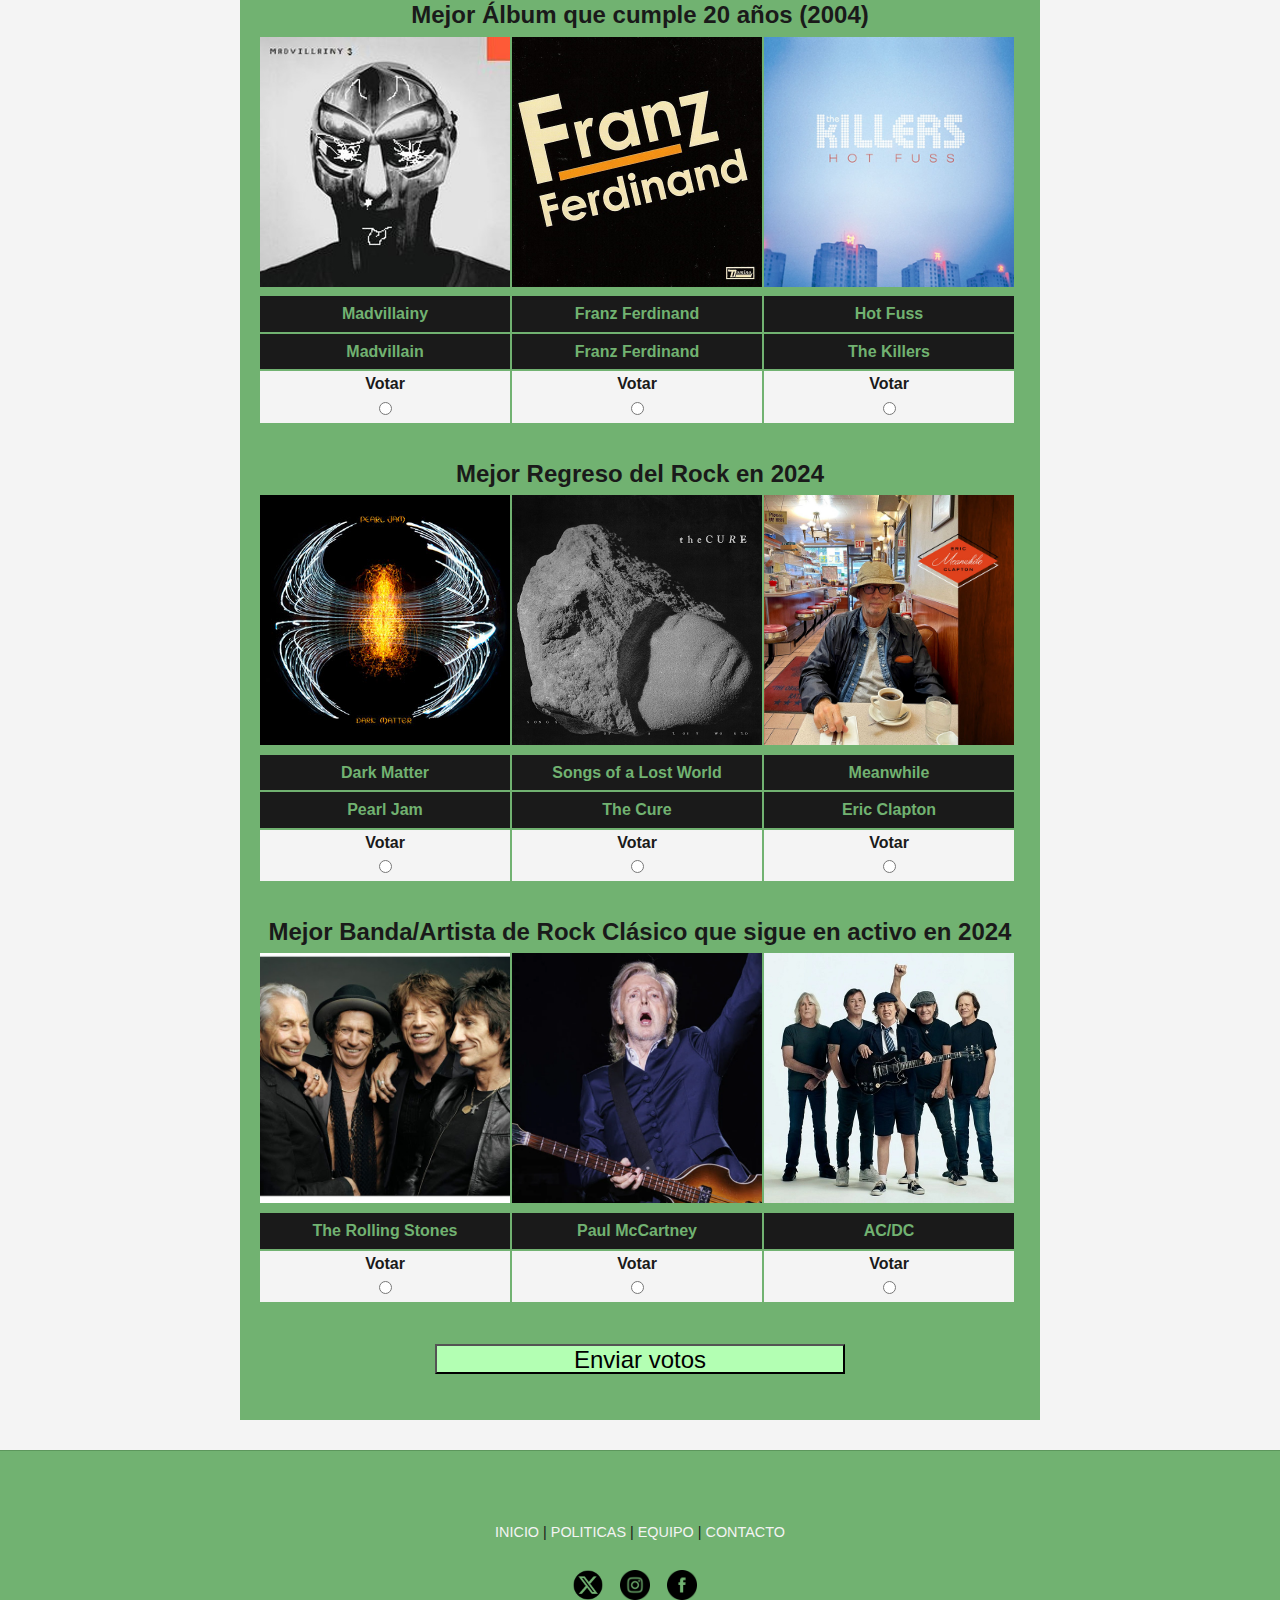
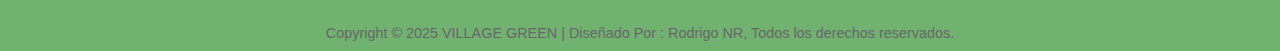
<file: encuesta2.html>
<!DOCTYPE html>
<html>
	<head>
		<title>Village Green Awards 2024</title>
		<link rel="stylesheet" href="styles.css">
		<link rel="shortcut icon" type="image/x-icon" href="images/logo.ico">
		<meta charset="UTF-8">
	</head>
	<body>
		<header>
			<div id="barra">
				<div id="logo">
					<a href="index.html"><img src="images/logo.png" height="80px"><br/></a>
				</div>
				<div class="container">
					<div class="item musica"><a href="registro.html">REGISTRO</a></div>
					<div class="item galeria"><a href="acceder.html">ACCEDER</a></div>
					<div class="item descargas"><a href="albumes.html">ALBUMES</a></div>
					<div class="item productos"><a href="productos.html">PRODUCTOS</a></div>
					<div class="item"><a href="encuestas.html">ENCUESTAS</a></div>
					<div class="item registro"><a href="contactanos.html">CONTACTO</a></div>
				</div>
			</div>
		</header>
		<div id="contenedor_encuesta2">
			<div class="space"></div>
			<form action="enviarvoto.html" method="post">
				<div id="encuesta2">
					<h2 class="subunos">¡Vota en los Village Green Awards!</h2>
					<div class="categoriavga">
						<h2>Mejor Álbum que cumple 50 años (1974)</h2>
						<table>
							<tr>
								<td><img src="images/Albumes/preservation2.jpg" alt="Preservation Act 2" width="250px"></td>
								<td><img src="images/Albumes/queen2.jpg" alt="Queen II" width="250px"></td>
								<td><img src="images/Albumes/wywh.jpg" alt="Wish You Were Here" width="250px"></td>
							</tr>
							<tr>
								<th>Preservation Act 2</th>
								<th>Queen II</th>
								<th>Wish You Were Here</th>
							</tr>
							<tr>
								<th>The Kinks</th>
								<th>Queen</th>
								<th>Pink Floyd</th>
							</tr>
							<tr>
								<td class="bordevotar"><h4>Votar</h4><input type="radio" value="pres" name="votar50"></td>
								<td class="bordevotar"><h4>Votar</h4> <input type="radio" value="que2" name="votar50"></td>
								<td class="bordevotar"><h4>Votar</h4> <input type="radio" value="wishy" name="votar50"></td>
							</tr>
						</table>
					</div>
					
					<div class="categoriavga">
						<h2>Mejor Álbum que cumple 40 años (1984)</h2>
						<table>
							<tr>
								<td><img src="images/Albumes/1984.jpg" alt="1984" width="250px"></td>
								<td><img src="images/Albumes/thesmiths.jpg" alt="The Smiths" width="250px"></td>
								<td><img src="images/Albumes/bornusa.jpg" alt="Born in the U.S.A." width="250px"></td>
							</tr>
							<tr>
								<th>1984</th>
								<th>The Smiths</th>
								<th>Born in the U.S.A.</th>
							</tr>
							<tr>
								<th>Van Halen</th>
								<th>The Smiths</th>
								<th>Bruce Springsteen</th>
							</tr>
							<tr>
								<td class="bordevotar"><h4>Votar</h4><input type="radio" value="1984al" name="votar40"></td>
								<td class="bordevotar"><h4>Votar</h4> <input type="radio" value="smithsal" name="votar40"></td>
								<td class="bordevotar"><h4>Votar</h4> <input type="radio" value="usaal" name="votar40"></td>
							</tr>
						</table>
					</div>
					
					<div class="categoriavga">
						<h2>Mejor Álbum que cumple 30 años (1994)</h2>
						<table>
							<tr>
								<td><img src="images/Albumes/divisionbell.jpg" alt="The Division Bell" width="250px"></td>
								<td><img src="images/Albumes/grace.jpg" alt="Grace" width="250px"></td>
								<td><img src="images/Albumes/parklife.jpg" alt="Parklife" width="250px"></td>
							</tr>
							<tr>
								<th>The Division Bell</th>
								<th>Grace</th>
								<th>Parklife</th>
							</tr>
							<tr>
								<th>Pink Floyd</th>
								<th>Jeff Buckley</th>
								<th>Blur</th>
							</tr>
							<tr>
								<td class="bordevotar"><h4>Votar</h4><input type="radio" value="divial" name="votar30"></td>
								<td class="bordevotar"><h4>Votar</h4> <input type="radio" value="graceal" name="votar30"></td>
								<td class="bordevotar"><h4>Votar</h4> <input type="radio" value="parkal" name="votar30"></td>
							</tr>
						</table>
					</div>
					
					<div class="categoriavga">
						<h2>Mejor Álbum que cumple 20 años (2004)</h2>
						<table>
							<tr>
								<td><img src="images/Albumes/Madvillainy.jpg" alt="Madvillainy" width="250px"></td>
								<td><img src="images/Albumes/franzferdinand.jpg" alt="Franz Ferdinand" width="250px"></td>
								<td><img src="images/Albumes/hotfuss.png" alt="Hot Fuss" width="250px"></td>
							</tr>
							<tr>
								<th>Madvillainy</th>
								<th>Franz Ferdinand</th>
								<th>Hot Fuss</th>
							</tr>
							<tr>
								<th>Madvillain</th>
								<th>Franz Ferdinand</th>
								<th>The Killers</th>
							</tr>
							<tr>
								<td class="bordevotar"><h4>Votar</h4><input type="radio" value="madal" name="votar20"></td>
								<td class="bordevotar"><h4>Votar</h4> <input type="radio" value="franzal" name="votar20"></td>
								<td class="bordevotar"><h4>Votar</h4> <input type="radio" value="hotal" name="votar20"></td>
							</tr>
						</table>
					</div>
					
					<div class="categoriavga">
						<h2>Mejor Regreso del Rock en 2024</h2>
						<table>
							<tr>
								<td><img src="images/Albumes/Dark-Matter.jpg" alt="Dark Matter" width="250px"></td>
								<td><img src="images/Albumes/slw.jpg" alt="Songs of a Lost World" width="250px"></td>
								<td><img src="images/Albumes/meanwhile.jpg" alt="Meanwhile" width="250px"></td>
							</tr>
							<tr>
								<th>Dark Matter</th>
								<th>Songs of a Lost World</th>
								<th>Meanwhile</th>
							</tr>
							<tr>
								<th>Pearl Jam</th>
								<th>The Cure</th>
								<th>Eric Clapton</th>
							</tr>
							<tr>
								<td class="bordevotar"><h4>Votar</h4><input type="radio" value="darkal" name="votar24"></td>
								<td class="bordevotar"><h4>Votar</h4> <input type="radio" value="songsal" name="votar24"></td>
								<td class="bordevotar"><h4>Votar</h4> <input type="radio" value="meanal" name="votar24"></td>
							</tr>
						</table>
					</div>
					
					<div class="categoriavga">
						<h2>Mejor Banda/Artista de Rock Clásico que sigue en activo en 2024</h2>
						<table>
							<tr>
								<td><img src="images/Albumes/b-stones.jpg" alt="The Rolling Stones" width="250px"></td>
								<td><img src="images/Albumes/b-paul.png" alt="Paul McCartney" width="250px"></td>
								<td><img src="images/Albumes/b-acdc.jpg" alt="AC/DC" width="250px"></td>
							</tr>
							<tr>
								<th>The Rolling Stones</th>
								<th>Paul McCartney</th>
								<th>AC/DC</th>
							</tr>
							<tr>
								<td class="bordevotar"><h4>Votar</h4><input type="radio" value="rolb" name="votaract"></td>
								<td class="bordevotar"><h4>Votar</h4> <input type="radio" value="paulb" name="votaract"></td>
								<td class="bordevotar"><h4>Votar</h4> <input type="radio" value="acdcb" name="votaract"></td>
							</tr>
						</table>
					</div>
					<input type="submit" name="enviarvotos" class="login" value="Enviar votos">
				</form>
				
		</div>
		
		<footer>
			<div id="pie">
				<div id="pie1"><a href="#">INICIO</a> | <a href="#">POLITICAS</a> | <a href="#">EQUIPO</a> | <a href="#">CONTACTO</a></div>
				<br/>
				<div id="pie2">
					<ul>
						<li><img src="images/x.png" alt="x"></li>
						<li><img src="images/ig.png" alt="ig"></li>
						<li><img src="images/fb.png" alt="fb"></div></ul></li>
				<div id="pie3">Copyright © 2025 VILLAGE GREEN | Diseñado Por : Rodrigo NR, Todos los derechos reservados.</div>
			</div>
		</footer>
	</body>
</html>
</file>
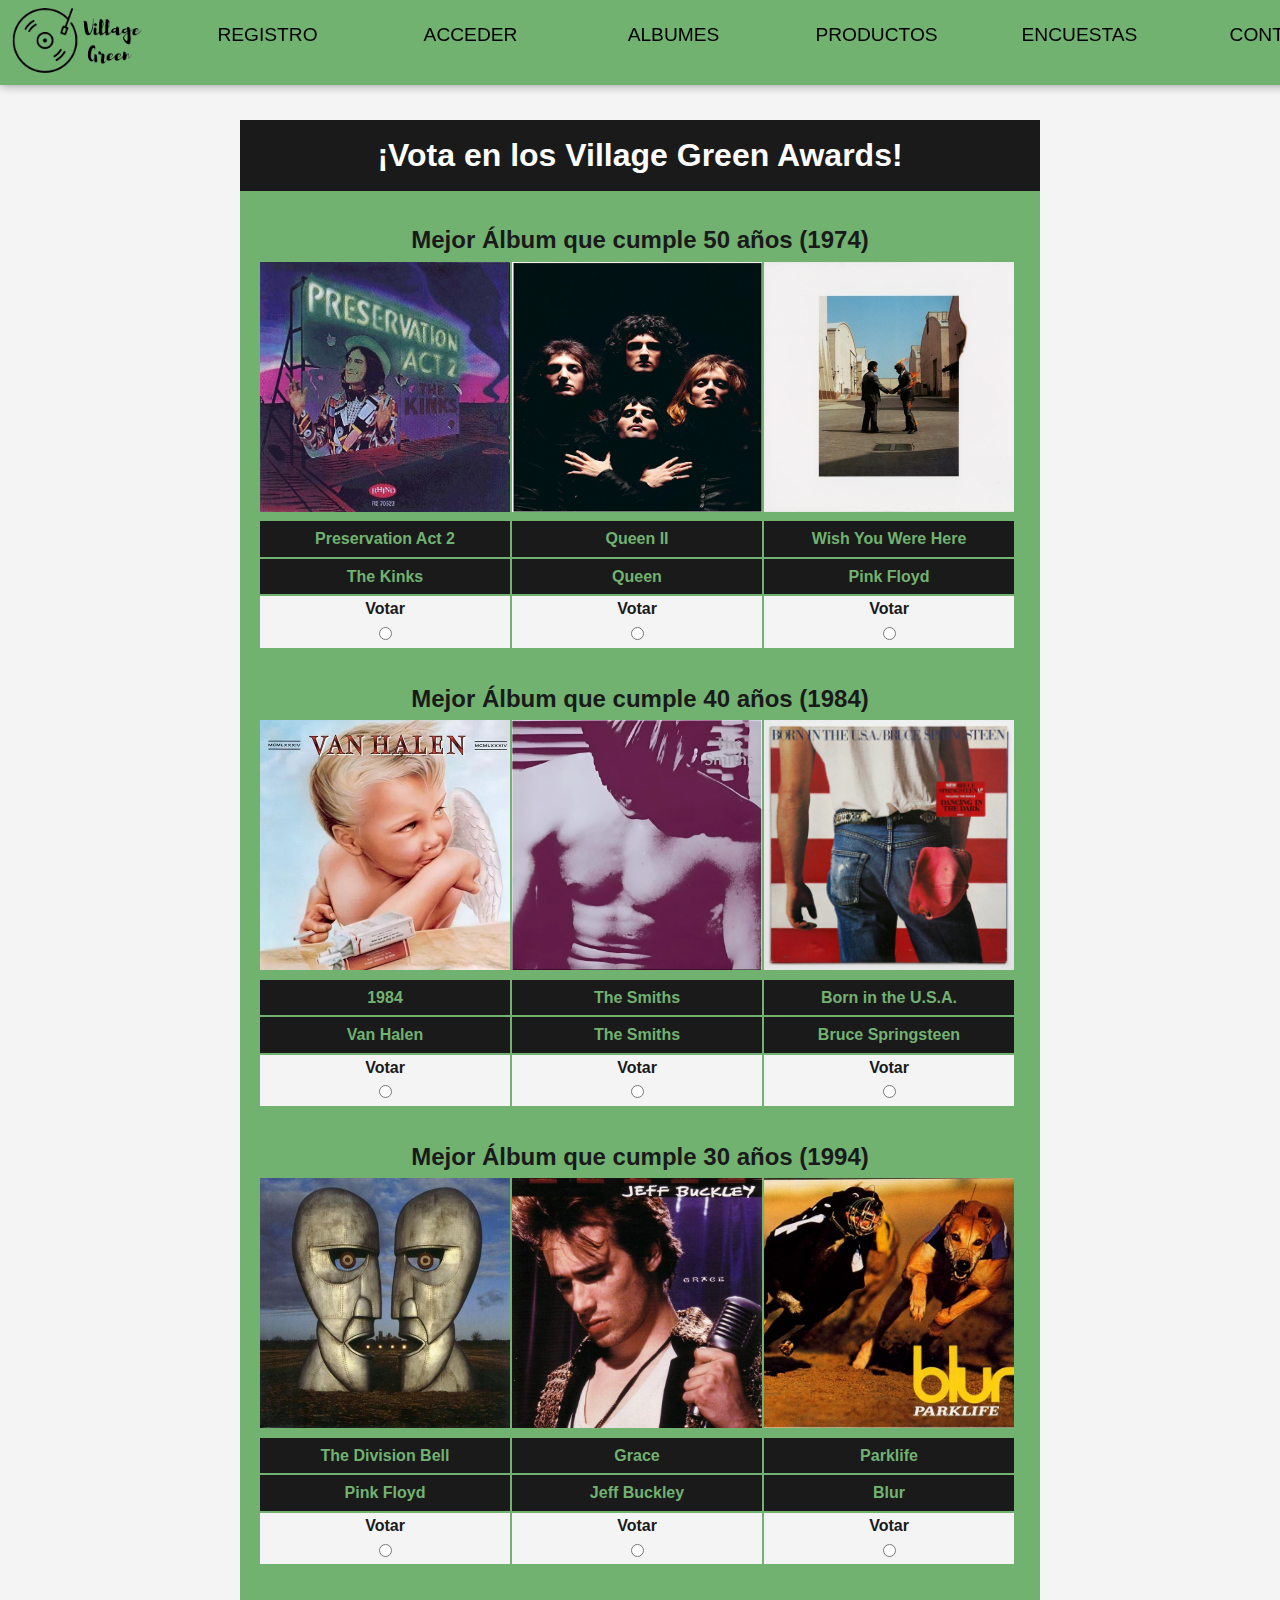
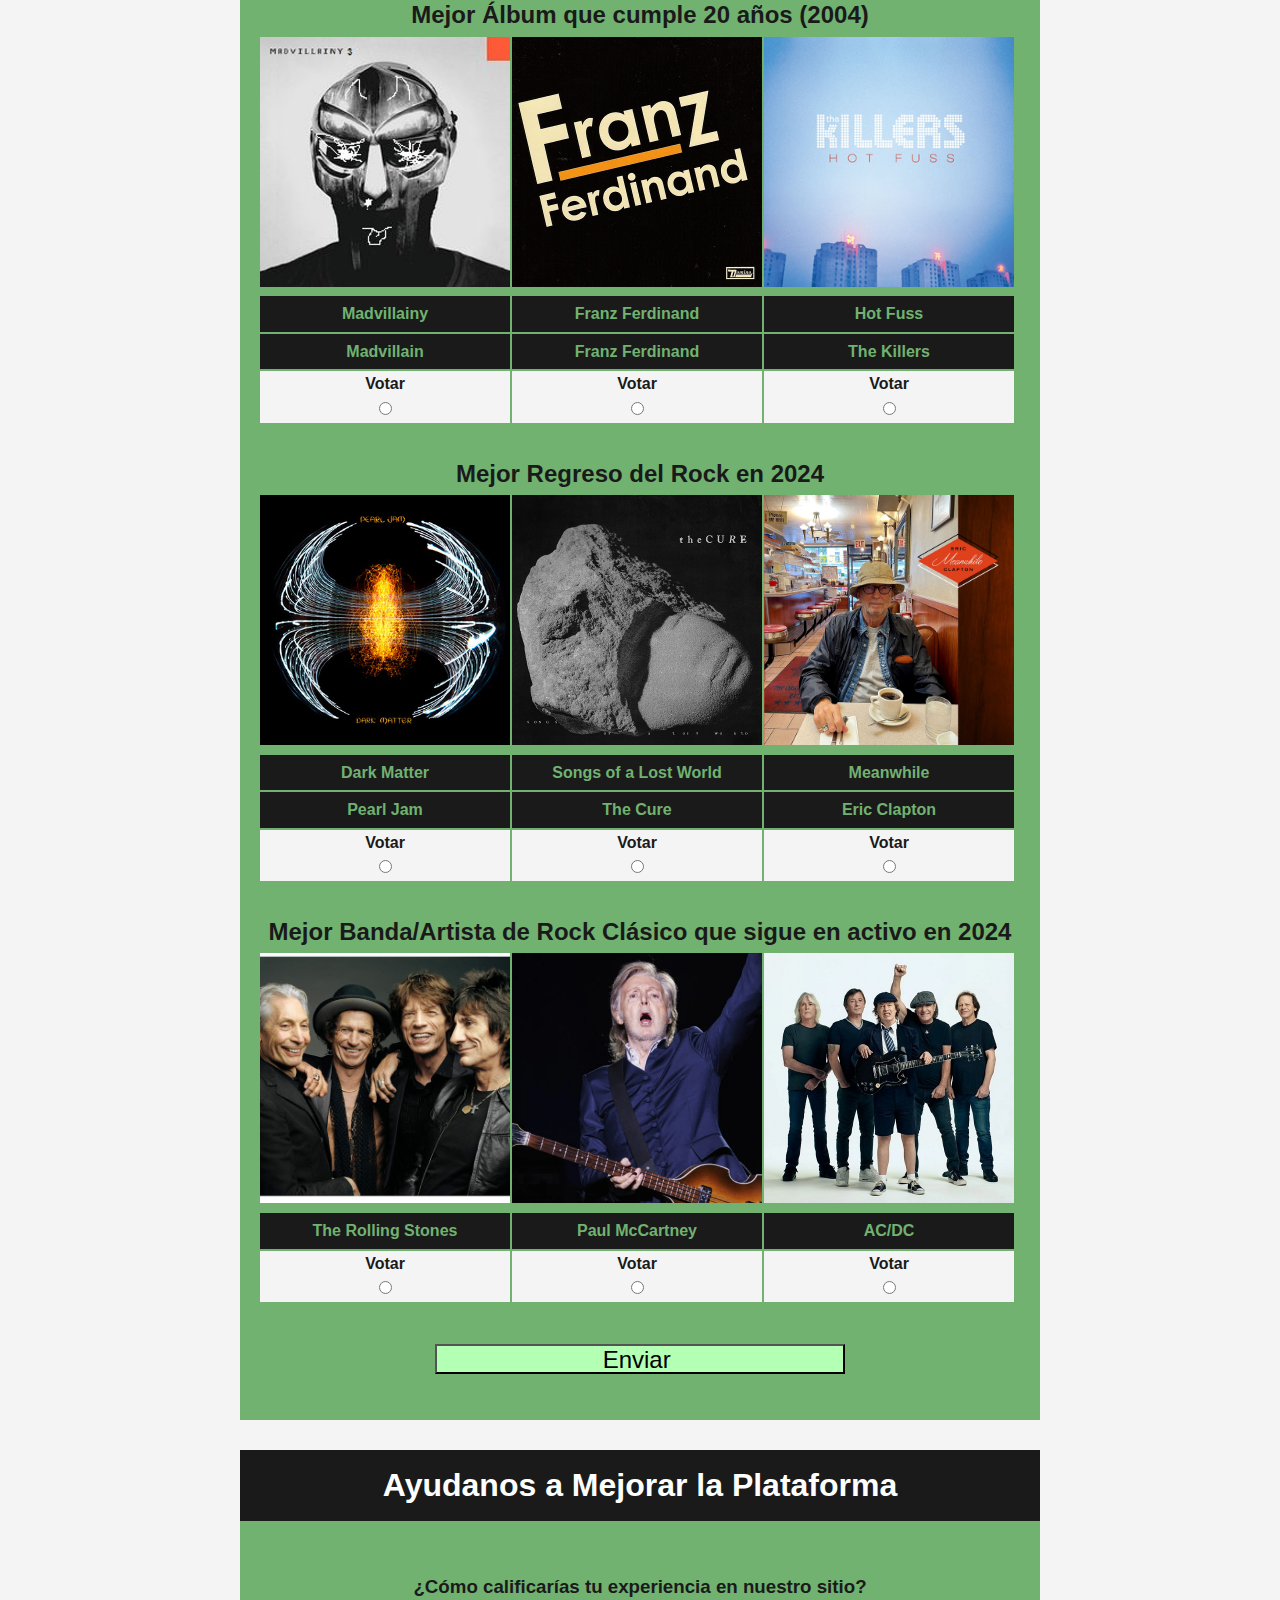
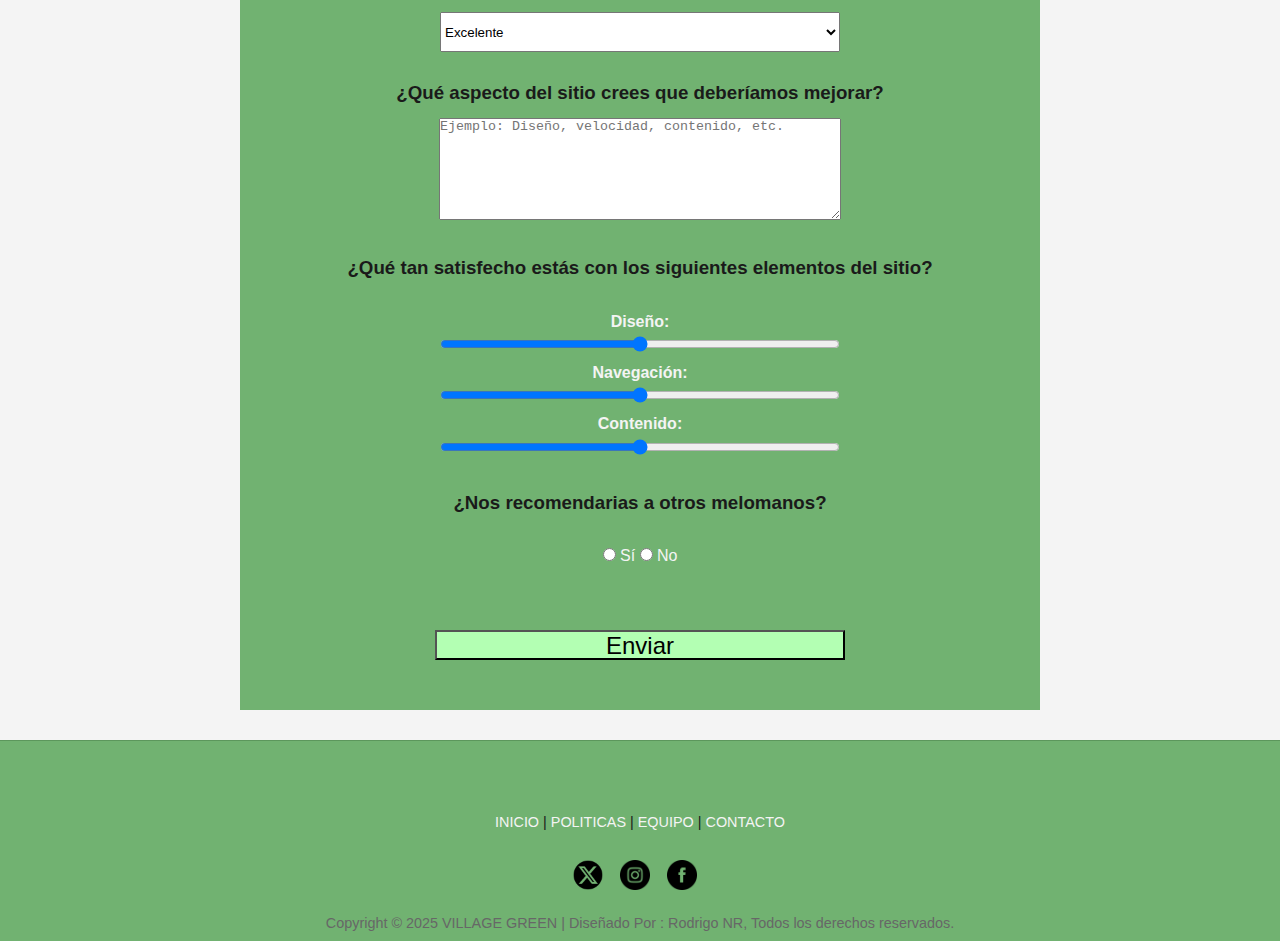
<file: encuestas.html>
<!DOCTYPE html>
	<head>
		<title>Encuestas - Village Green</title>
		<link rel="stylesheet" href="styles.css">
		<link rel="shortcut icon" type="image/x-icon" href="images/logo.ico">
		<meta charset="UTF-8">
	</head>
	<body>
		<header>
			<div id="barra">
				<div id="logo">
					<a href="index.html"><img src="images/logo.png" height="80px"><br/></a>
				</div>
				<div class="container">
					<div class="item musica"><a href="registro.html">REGISTRO</a></div>
					<div class="item galeria"><a href="acceder.html">ACCEDER</a></div>
					<div class="item descargas"><a href="albumes.html">ALBUMES</a></div>
					<div class="item productos"><a href="productos.html">PRODUCTOS</a></div>
					<div class="item"><a href="encuestas.html">ENCUESTAS</a></div>
					<div class="item registro"><a href="contactanos.html">CONTACTO</a></div>
				</div>
			</div>
		</header>
		
		<div id="contenedor_encuesta2">
			<div class="space"></div>
			<form action="enviarvoto.html" method="post">
				<div id="encuesta2">
					<h2 class="subunos">¡Vota en los Village Green Awards!</h2>
					<div class="categoriavga">
						<h2>Mejor Álbum que cumple 50 años (1974)</h2>
						<table>
							<tr>
								<td><img src="images/Albumes/preservation2.jpg" alt="Preservation Act 2" width="250px"></td>
								<td><img src="images/Albumes/queen2.jpg" alt="Queen II" width="250px"></td>
								<td><img src="images/Albumes/wywh.jpg" alt="Wish You Were Here" width="250px"></td>
							</tr>
							<tr>
								<th>Preservation Act 2</th>
								<th>Queen II</th>
								<th>Wish You Were Here</th>
							</tr>
							<tr>
								<th>The Kinks</th>
								<th>Queen</th>
								<th>Pink Floyd</th>
							</tr>
							<tr>
								<td class="bordevotar"><h4>Votar</h4><input type="radio" value="pres" name="votar50"></td>
								<td class="bordevotar"><h4>Votar</h4> <input type="radio" value="que2" name="votar50"></td>
								<td class="bordevotar"><h4>Votar</h4> <input type="radio" value="wishy" name="votar50"></td>
							</tr>
						</table>
					</div>
					
					<div class="categoriavga">
						<h2>Mejor Álbum que cumple 40 años (1984)</h2>
						<table>
							<tr>
								<td><img src="images/Albumes/1984.jpg" alt="1984" width="250px"></td>
								<td><img src="images/Albumes/thesmiths.jpg" alt="The Smiths" width="250px"></td>
								<td><img src="images/Albumes/bornusa.jpg" alt="Born in the U.S.A." width="250px"></td>
							</tr>
							<tr>
								<th>1984</th>
								<th>The Smiths</th>
								<th>Born in the U.S.A.</th>
							</tr>
							<tr>
								<th>Van Halen</th>
								<th>The Smiths</th>
								<th>Bruce Springsteen</th>
							</tr>
							<tr>
								<td class="bordevotar"><h4>Votar</h4><input type="radio" value="1984al" name="votar40"></td>
								<td class="bordevotar"><h4>Votar</h4> <input type="radio" value="smithsal" name="votar40"></td>
								<td class="bordevotar"><h4>Votar</h4> <input type="radio" value="usaal" name="votar40"></td>
							</tr>
						</table>
					</div>
					
					<div class="categoriavga">
						<h2>Mejor Álbum que cumple 30 años (1994)</h2>
						<table>
							<tr>
								<td><img src="images/Albumes/divisionbell.jpg" alt="The Division Bell" width="250px"></td>
								<td><img src="images/Albumes/grace.jpg" alt="Grace" width="250px"></td>
								<td><img src="images/Albumes/parklife.jpg" alt="Parklife" width="250px"></td>
							</tr>
							<tr>
								<th>The Division Bell</th>
								<th>Grace</th>
								<th>Parklife</th>
							</tr>
							<tr>
								<th>Pink Floyd</th>
								<th>Jeff Buckley</th>
								<th>Blur</th>
							</tr>
							<tr>
								<td class="bordevotar"><h4>Votar</h4><input type="radio" value="divial" name="votar30"></td>
								<td class="bordevotar"><h4>Votar</h4> <input type="radio" value="graceal" name="votar30"></td>
								<td class="bordevotar"><h4>Votar</h4> <input type="radio" value="parkal" name="votar30"></td>
							</tr>
						</table>
					</div>
					
					<div class="categoriavga">
						<h2>Mejor Álbum que cumple 20 años (2004)</h2>
						<table>
							<tr>
								<td><img src="images/Albumes/Madvillainy.jpg" alt="Madvillainy" width="250px"></td>
								<td><img src="images/Albumes/franzferdinand.jpg" alt="Franz Ferdinand" width="250px"></td>
								<td><img src="images/Albumes/hotfuss.png" alt="Hot Fuss" width="250px"></td>
							</tr>
							<tr>
								<th>Madvillainy</th>
								<th>Franz Ferdinand</th>
								<th>Hot Fuss</th>
							</tr>
							<tr>
								<th>Madvillain</th>
								<th>Franz Ferdinand</th>
								<th>The Killers</th>
							</tr>
							<tr>
								<td class="bordevotar"><h4>Votar</h4><input type="radio" value="madal" name="votar20"></td>
								<td class="bordevotar"><h4>Votar</h4> <input type="radio" value="franzal" name="votar20"></td>
								<td class="bordevotar"><h4>Votar</h4> <input type="radio" value="hotal" name="votar20"></td>
							</tr>
						</table>
					</div>
					
					<div class="categoriavga">
						<h2>Mejor Regreso del Rock en 2024</h2>
						<table>
							<tr>
								<td><img src="images/Albumes/Dark-Matter.jpg" alt="Dark Matter" width="250px"></td>
								<td><img src="images/Albumes/slw.jpg" alt="Songs of a Lost World" width="250px"></td>
								<td><img src="images/Albumes/meanwhile.jpg" alt="Meanwhile" width="250px"></td>
							</tr>
							<tr>
								<th>Dark Matter</th>
								<th>Songs of a Lost World</th>
								<th>Meanwhile</th>
							</tr>
							<tr>
								<th>Pearl Jam</th>
								<th>The Cure</th>
								<th>Eric Clapton</th>
							</tr>
							<tr>
								<td class="bordevotar"><h4>Votar</h4><input type="radio" value="darkal" name="votar24"></td>
								<td class="bordevotar"><h4>Votar</h4> <input type="radio" value="songsal" name="votar24"></td>
								<td class="bordevotar"><h4>Votar</h4> <input type="radio" value="meanal" name="votar24"></td>
							</tr>
						</table>
					</div>
					
					<div class="categoriavga">
						<h2>Mejor Banda/Artista de Rock Clásico que sigue en activo en 2024</h2>
						<table>
							<tr>
								<td><img src="images/Albumes/b-stones.jpg" alt="The Rolling Stones" width="250px"></td>
								<td><img src="images/Albumes/b-paul.png" alt="Paul McCartney" width="250px"></td>
								<td><img src="images/Albumes/b-acdc.jpg" alt="AC/DC" width="250px"></td>
							</tr>
							<tr>
								<th>The Rolling Stones</th>
								<th>Paul McCartney</th>
								<th>AC/DC</th>
							</tr>
							<tr>
								<td class="bordevotar"><h4>Votar</h4><input type="radio" value="rolb" name="votaract"></td>
								<td class="bordevotar"><h4>Votar</h4> <input type="radio" value="paulb" name="votaract"></td>
								<td class="bordevotar"><h4>Votar</h4> <input type="radio" value="acdcb" name="votaract"></td>
							</tr>
						</table>
					</div>
					<input type="submit" name="enviarvotos" class="login" value="Enviar ">
				</form>
		</div>
		<div id="contenedor_encuesta1">
			<div id="encuesta1">
				<h2 class="subunos">Ayudanos a Mejorar la Plataforma</h2>
				<form action="encuesta1.html" method="post">
					</br></br>
					<label for="experiencia"><h3>¿Cómo calificarías tu experiencia en nuestro sitio?</h3></label>
					<select id="experiencia" name="experiencia">
						<option value="excelente">Excelente</option>
						<option value="buena">Buena</option>
						<option value="regular">Regular</option>
						<option value="mala">Mala</option>						
					</select>
					</br></br>
					<label for="mejorar"><h3>¿Qué aspecto del sitio crees que deberíamos mejorar?</h3></label>
					<textarea id="mejorar" name="mejorar"rows="4" cols="50" placeholder="Ejemplo: Diseño, velocidad, contenido, etc." ></textarea> 
					</br></br>
					<h3>¿Qué tan satisfecho estás con los siguientes elementos del sitio?</h3></br>
					<div id="satisfaccion">
						<label>
							<h4 class="letrabl">Diseño:</h4>
							<input id="rango" type="range" name="satisfaccion_diseño" min="1" max="5">
						</label>
						</br>
						<label>
							<h4 class="letrabl">Navegación:</h4>
							<input id="rango" type="range" name="satisfaccion_navegacion" min="1" max="5">
						</label>
						</br>
						<label>
							<h4 class="letrabl">Contenido:</h4>
							<input id="rango" type="range" name="satisfaccion_contenido" min="1" max="5">
						</label>
					</div>
					</br>
					<label for="recomendarias"><h3>¿Nos recomendarias a otros melomanos?</h3></label>
					</br>
					<input type="radio" id="si" name="recomendarias" value="si">
					<label for="si"><span class="letrabl">Sí</span></label>
					<input type="radio" id="no" name="recomendarias" value="no">
					<label for="no"><span class="letrabl">No</span></label>
					</br></br></br>
					<button class="login" type="submit">Enviar</button>
				</form>
			</div>
		</div>
		<footer>
			<div id="pie">
				<div id="pie1"><a href="#">INICIO</a> | <a href="#">POLITICAS</a> | <a href="#">EQUIPO</a> | <a href="#">CONTACTO</a></div>
				<br/>
				<div id="pie2">
					<ul>
						<li><img src="images/x.png" alt="x"></li>
						<li><img src="images/ig.png" alt="ig"></li>
						<li><img src="images/fb.png" alt="fb"></div></ul></li>
				<div id="pie3">Copyright © 2025 VILLAGE GREEN | Diseñado Por : Rodrigo NR, Todos los derechos reservados.</div>
			</div>
		</footer>
	</body>
</html>
</file>
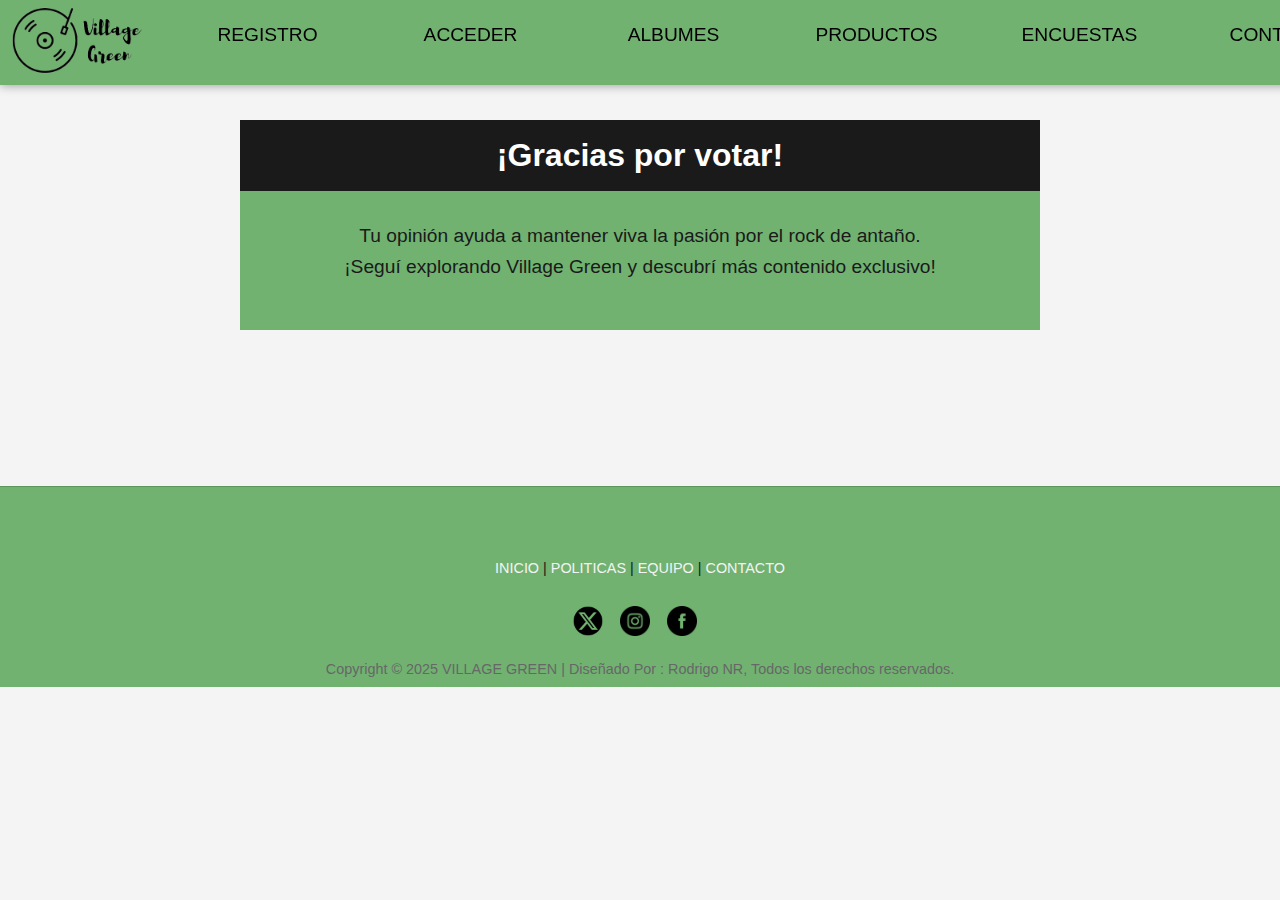
<file: enviarvoto.html>
<!DOCTYPE html>
<html>
	<head>
		<title>¡Gracias! - Village Green</title>
		<link rel="stylesheet" href="styles.css">
		<link rel="shortcut icon" type="image/x-icon" href="images/logo.ico">
		<meta charset="UTF-8">
	</head>
	<body>
		<header>
			<div id="barra">
				<div id="logo">
					<a href="index.html"><img src="images/logo.png" height="80px"><br/></a>
				</div>
				<div class="container">
					<div class="item musica"><a href="registro.html">REGISTRO</a></div>
					<div class="item galeria"><a href="acceder.html">ACCEDER</a></div>
					<div class="item descargas"><a href="albumes.html">ALBUMES</a></div>
					<div class="item productos"><a href="productos.html">PRODUCTOS</a></div>
					<div class="item"><a href="encuestas.html">ENCUESTAS</a></div>
					<div class="item registro"><a href="contactanos.html">CONTACTO</a></div>
				</div>
			</div>
		</header>
		<div id="contenedor_gracias">
			<div class="space"></div>
			<div id="gracisxvotar">
				<h2 class="subunos">¡Gracias por votar!</h2>
				<p id="gracias">Tu opinión ayuda a mantener viva la pasión por el rock de antaño. ¡Seguí explorando Village Green y descubrí más contenido exclusivo!</p>
			</div>
				
		</div>
		
		<footer>
			<div id="pie">
				<div id="pie1"><a href="#">INICIO</a> | <a href="#">POLITICAS</a> | <a href="#">EQUIPO</a> | <a href="#">CONTACTO</a></div>
				<br/>
				<div id="pie2">
					<ul>
						<li><img src="images/x.png" alt="x"></li>
						<li><img src="images/ig.png" alt="ig"></li>
						<li><img src="images/fb.png" alt="fb"></div></ul></li>
				<div id="pie3">Copyright © 2025 VILLAGE GREEN | Diseñado Por : Rodrigo NR, Todos los derechos reservados.</div>
			</div>
		</footer>
	</body>
</html>
</file>
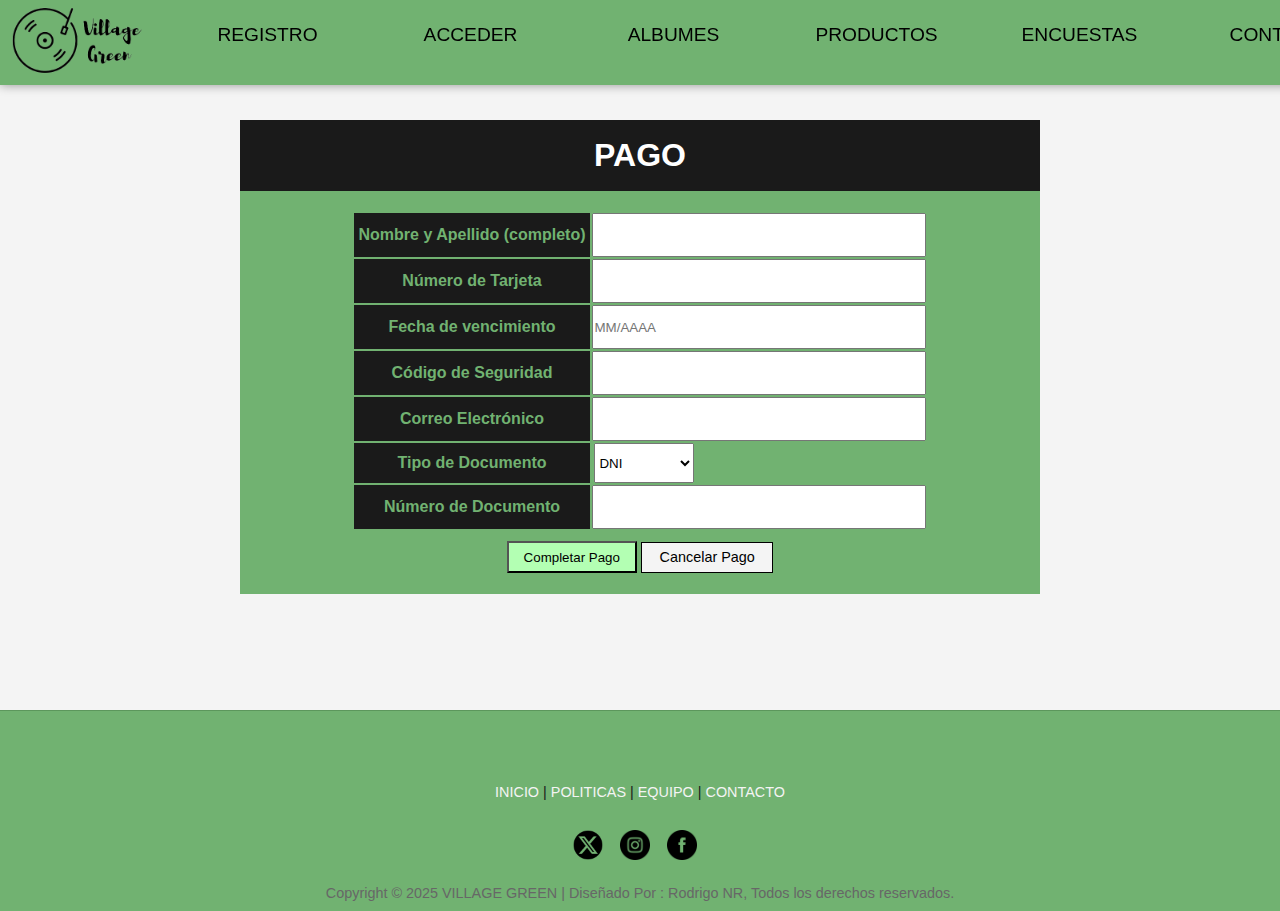
<file: pago.html>
<!DOCTYPE html>
<html>
	<head>
		<title>Pago - Village Green</title>
		<link rel="stylesheet" href="styles.css">
		<link rel="shortcut icon" type="image/x-icon" href="images/logo.ico">
		<meta charset="UTF-8">
	</head>
	<body>
		<header>
			<div id="barra">
				<div id="logo">
					<a href="index.html"><img src="images/logo.png" height="80px"><br/></a>
				</div>
				<div class="container">
					<div class="item musica"><a href="registro.html">REGISTRO</a></div>
					<div class="item galeria"><a href="acceder.html">ACCEDER</a></div>
					<div class="item descargas"><a href="albumes.html">ALBUMES</a></div>
					<div class="item productos"><a href="productos.html">PRODUCTOS</a></div>
					<div class="item"><a href="encuestas.html">ENCUESTAS</a></div>
					<div class="item registro"><a href="contactanos.html">CONTACTO</a></div>
				</div>
			</div>
		</header>
		<div id="secpagar">
			<div class="space"></div>
			<div id="pagarcuadr">
				<h2 class="subunos">PAGO</h2>
			<section id="contenido_p">
				<div id="caja1_p">
					<form action="pagos.html" metod="get" id="pago">
						<table>
							<tr>
								<th>Nombre y Apellido (completo)</th>
								<td><input type="text" name="nombre"></td>
							</tr>
							<tr>
								<th>Número de Tarjeta</th>
								<td><input type="number" name="numero"  min="16"></td>
							</tr>
							<tr>
								<th>Fecha de vencimiento</th>
								<td><input type="number" name="año"  min="6"placeholder="MM/AAAA"></td>
							</tr>
							<tr>
								<th>Código de Seguridad</th>
								<td><input type="number" name="numero" min="3"></td>
							</tr>
							<tr>
								<th>Correo Electrónico</th>
								<td><input type="text" id="Correo" name="Correo"></td>
							</tr>
							<tr>
								<th>Tipo de Documento</th>
								<td>
									<select name"provincia" id="docu">
										<option>DNI</option>
										<option>CUIT</option>
										<option>CUIL</option>
										<option>CDI</option>
									</select>
								</td>
							</tr>
							<tr>
								<th>Número de Documento</th>
								<td><input type="number" name="numero"  max="14"></td>
							</tr>
						</table>
						<div>
							<input type="submit" name="singup" id="completarpago" value="Completar Pago">
							<a href="index.html" id="cancelarpago">Cancelar Pago</a>
						</div>						
					</form>
					
				</div>
			</div>
				
		</div>
		
		<footer>
			<div id="pie">
				<div id="pie1"><a href="#">INICIO</a> | <a href="#">POLITICAS</a> | <a href="#">EQUIPO</a> | <a href="#">CONTACTO</a></div>
				<br/>
				<div id="pie2">
					<ul>
						<li><img src="images/x.png" alt="x"></li>
						<li><img src="images/ig.png" alt="ig"></li>
						<li><img src="images/fb.png" alt="fb"></div></ul></li>
				<div id="pie3">Copyright © 2025 VILLAGE GREEN | Diseñado Por : Rodrigo NR, Todos los derechos reservados.</div>
			</div>
		</footer>
	</body>
</html>
</file>
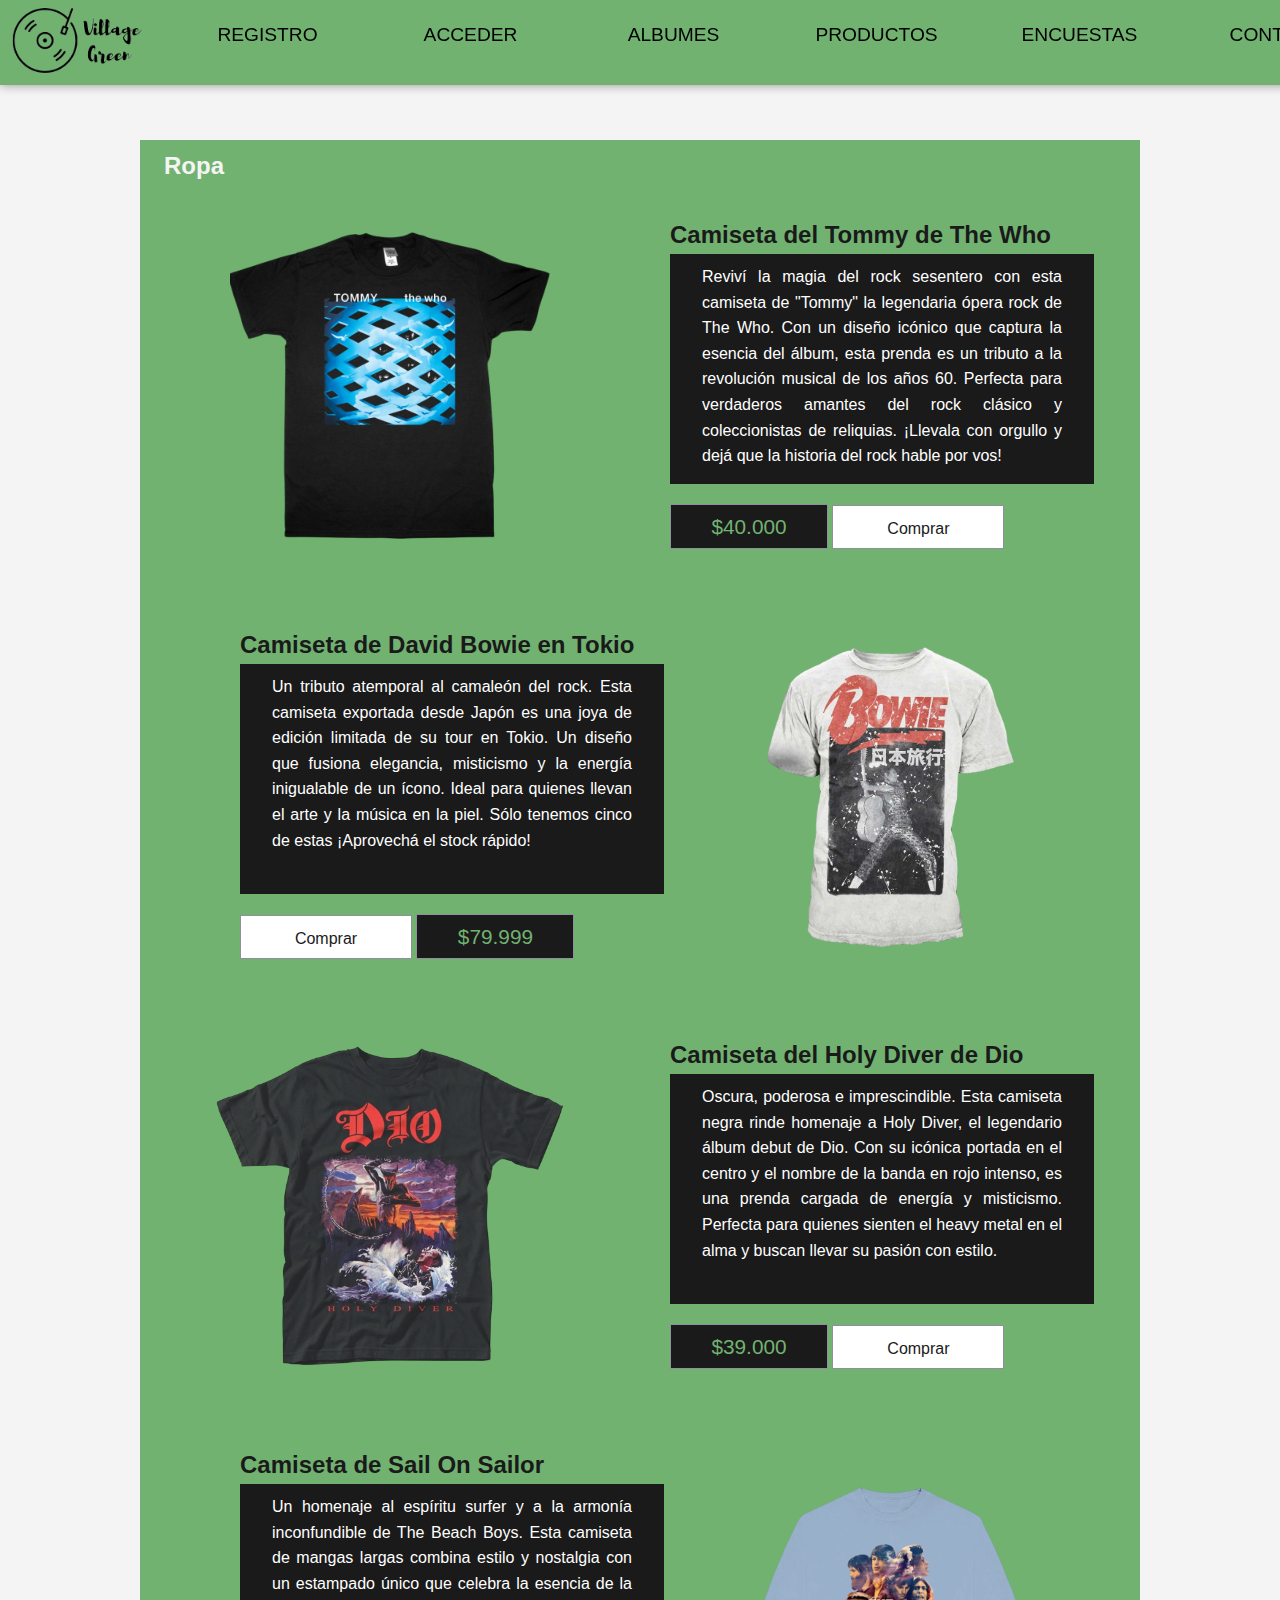
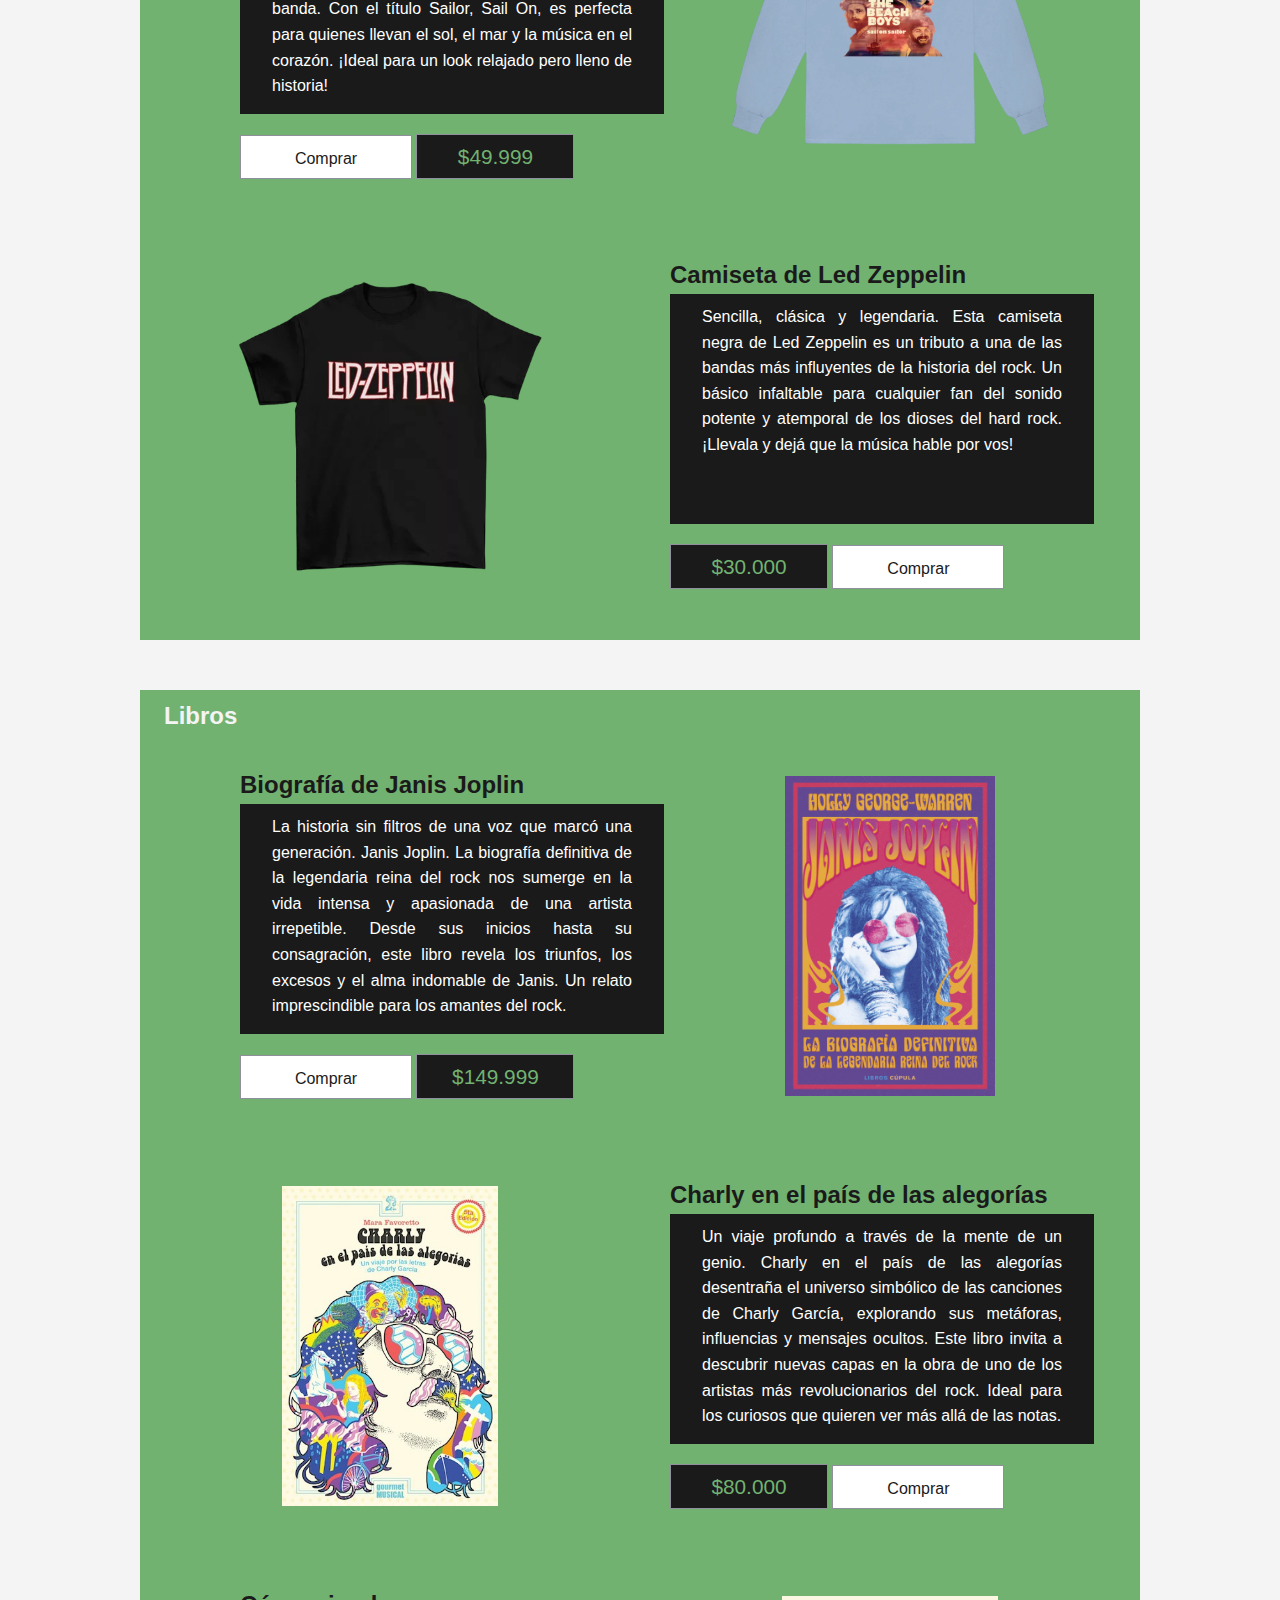
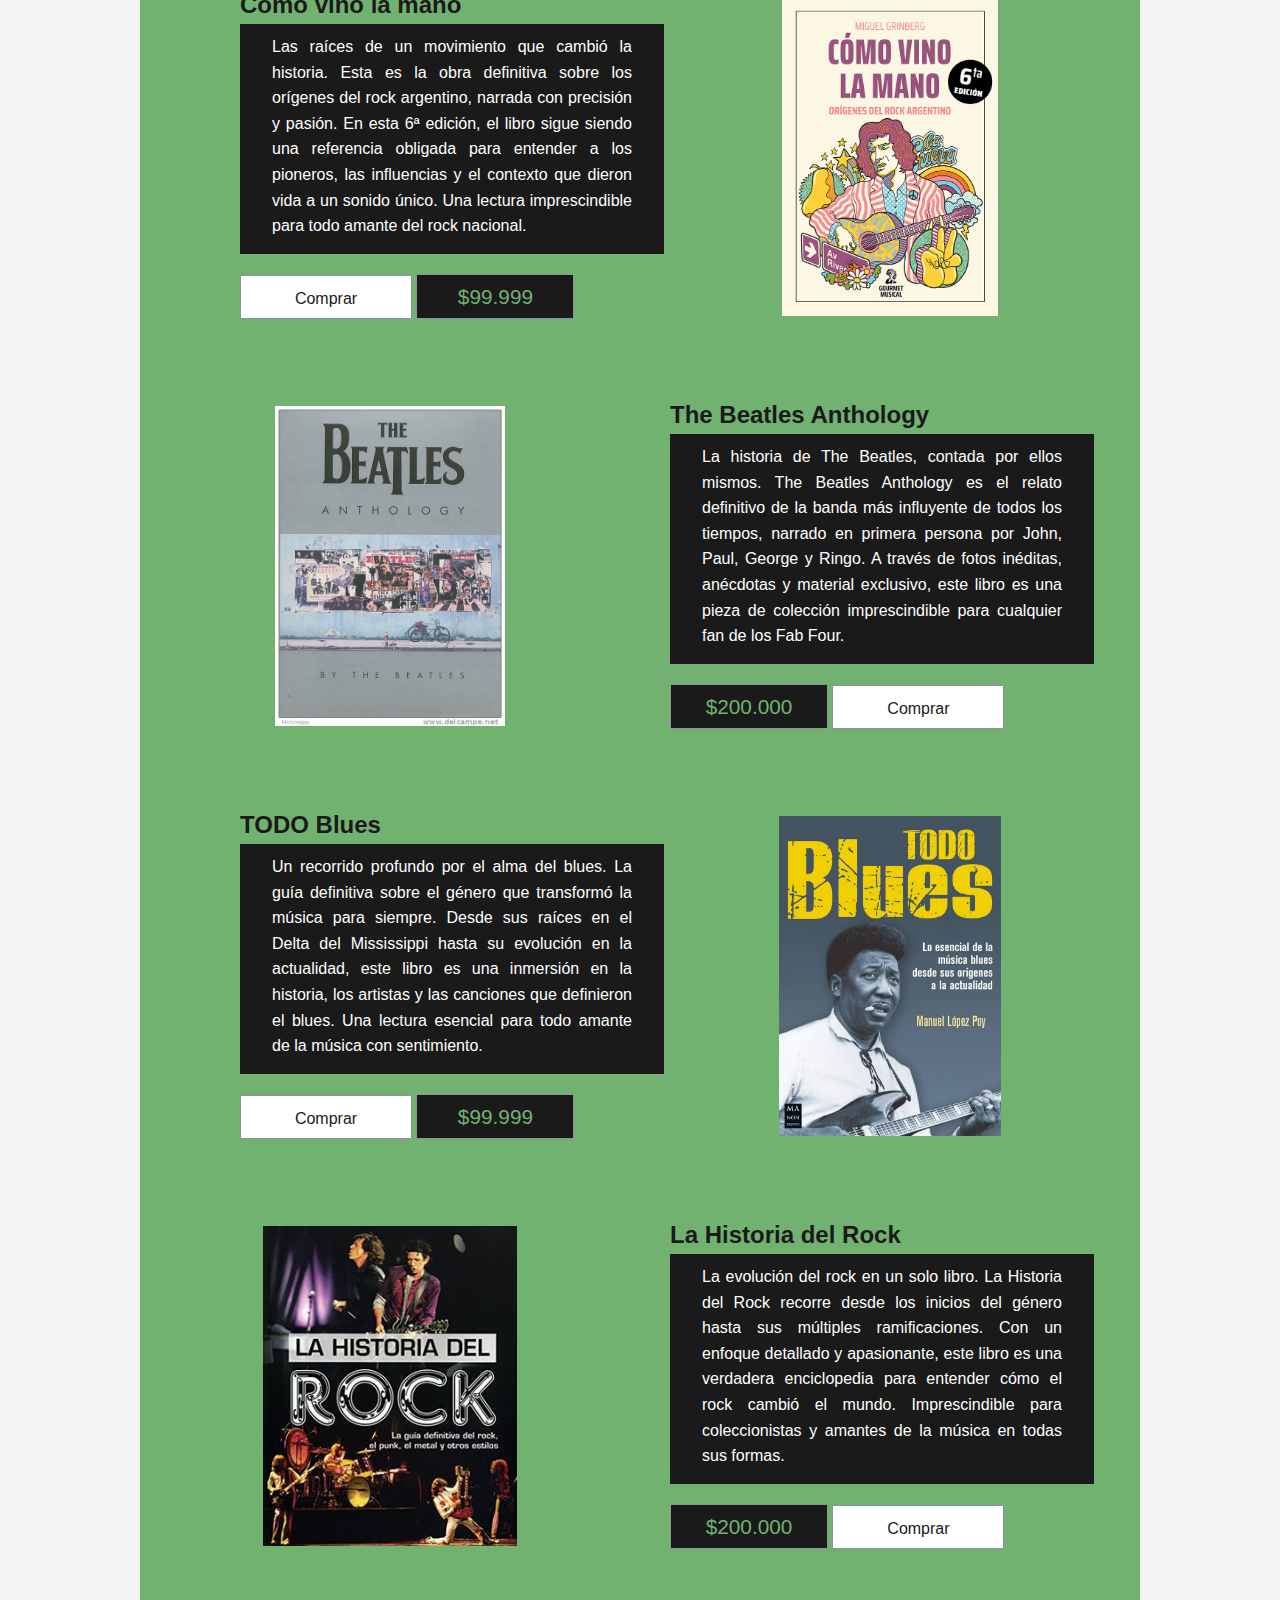
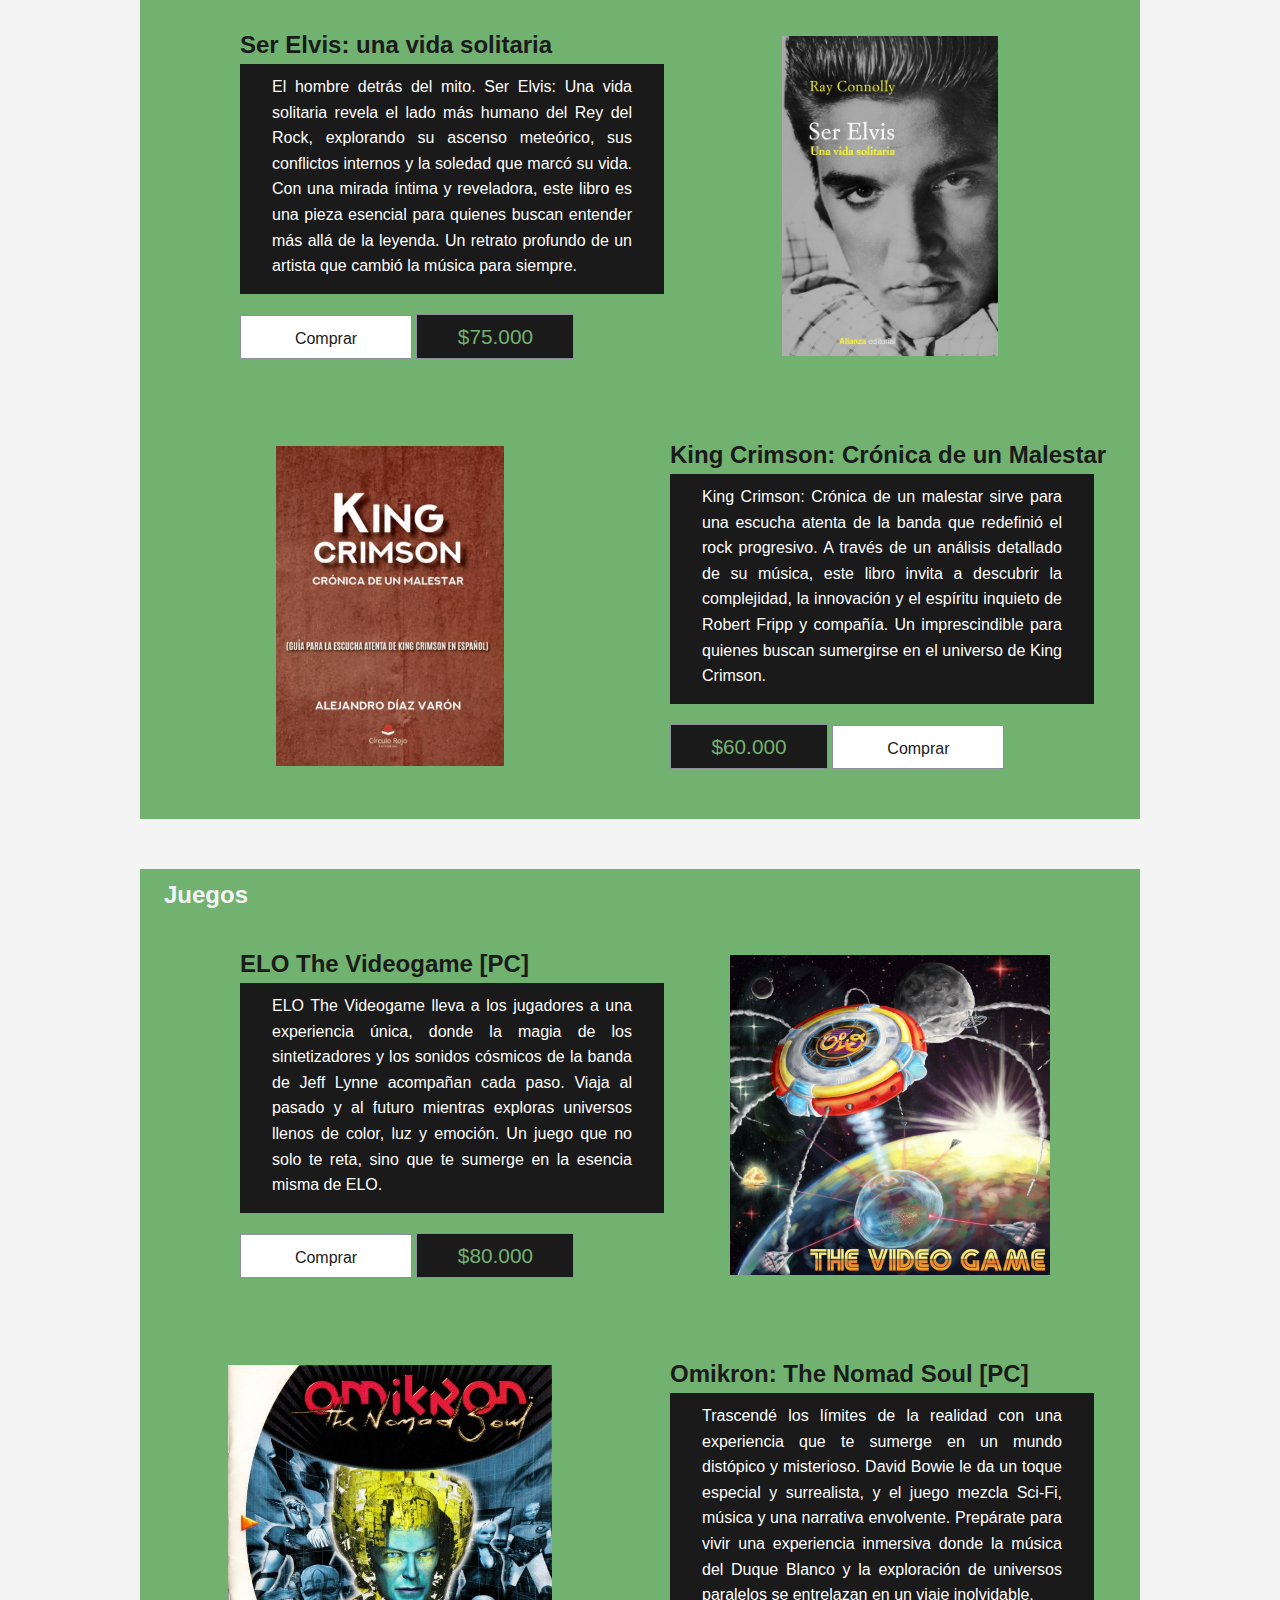
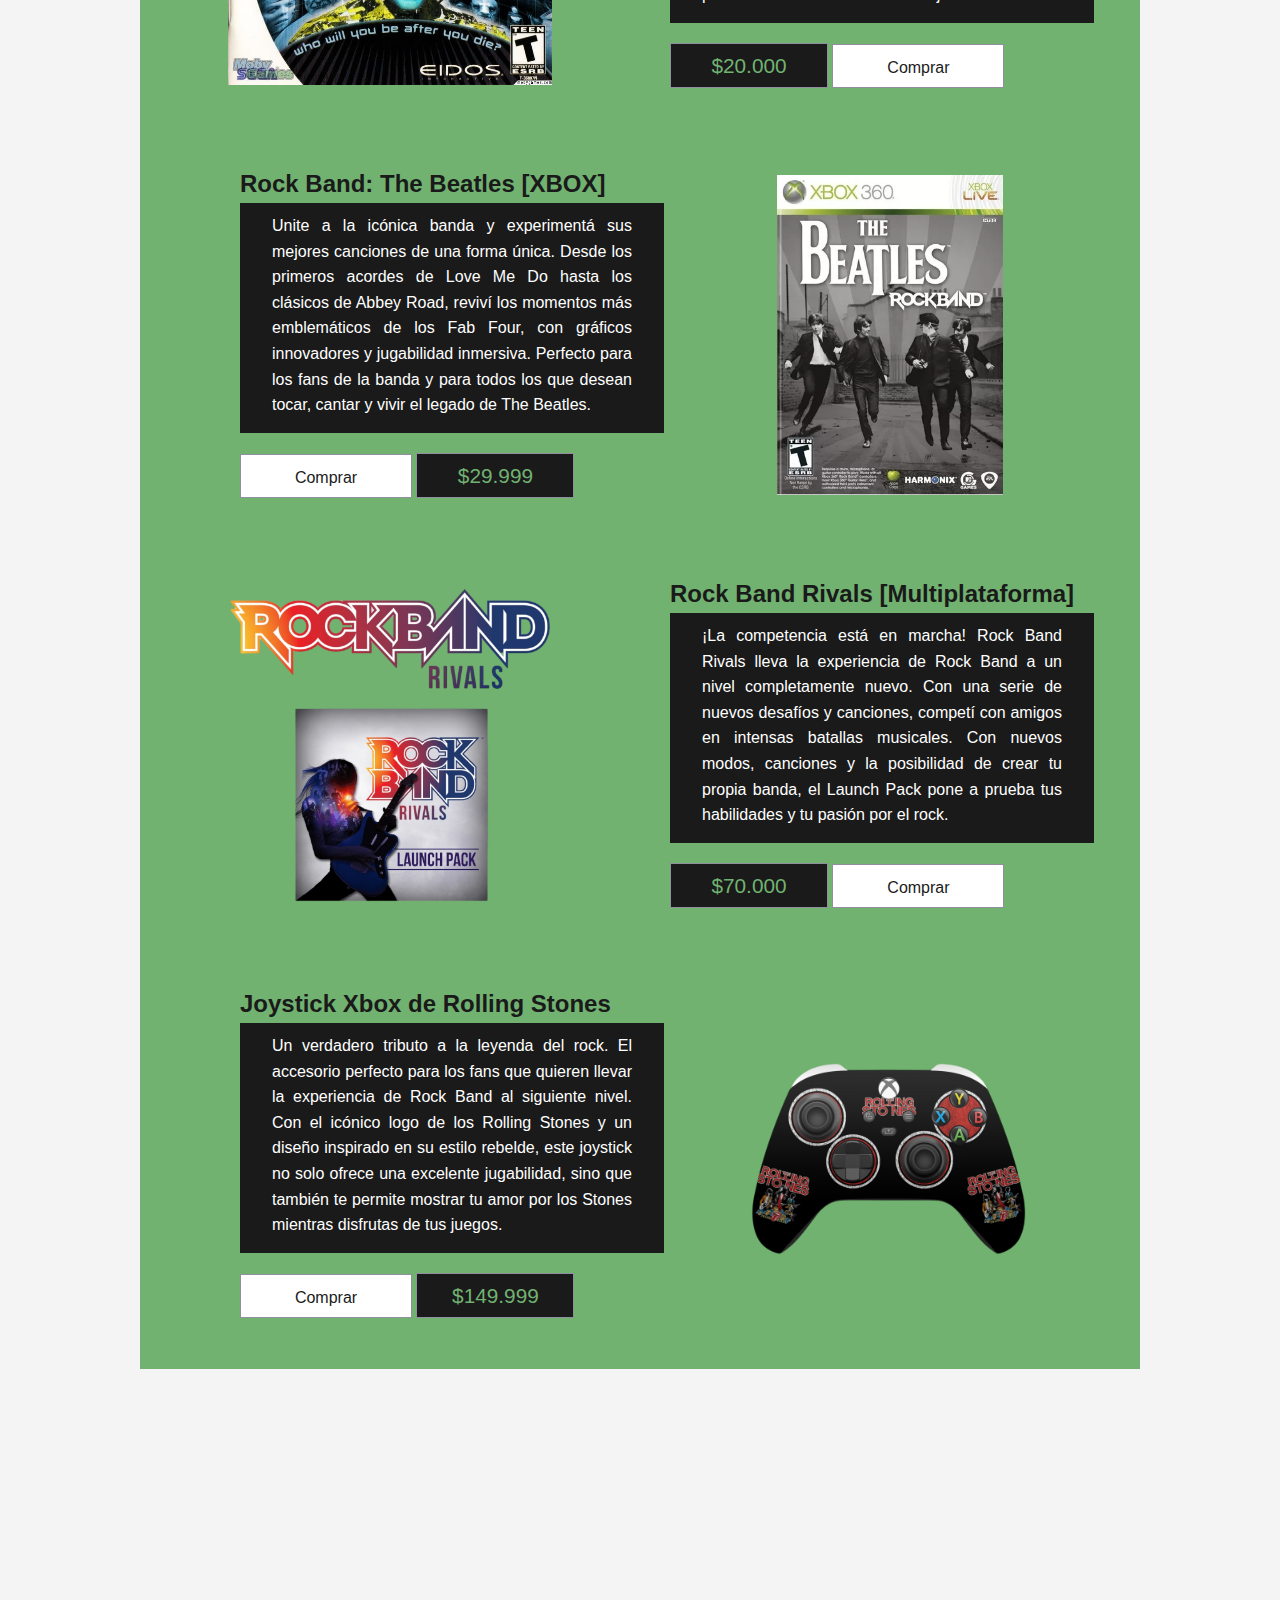
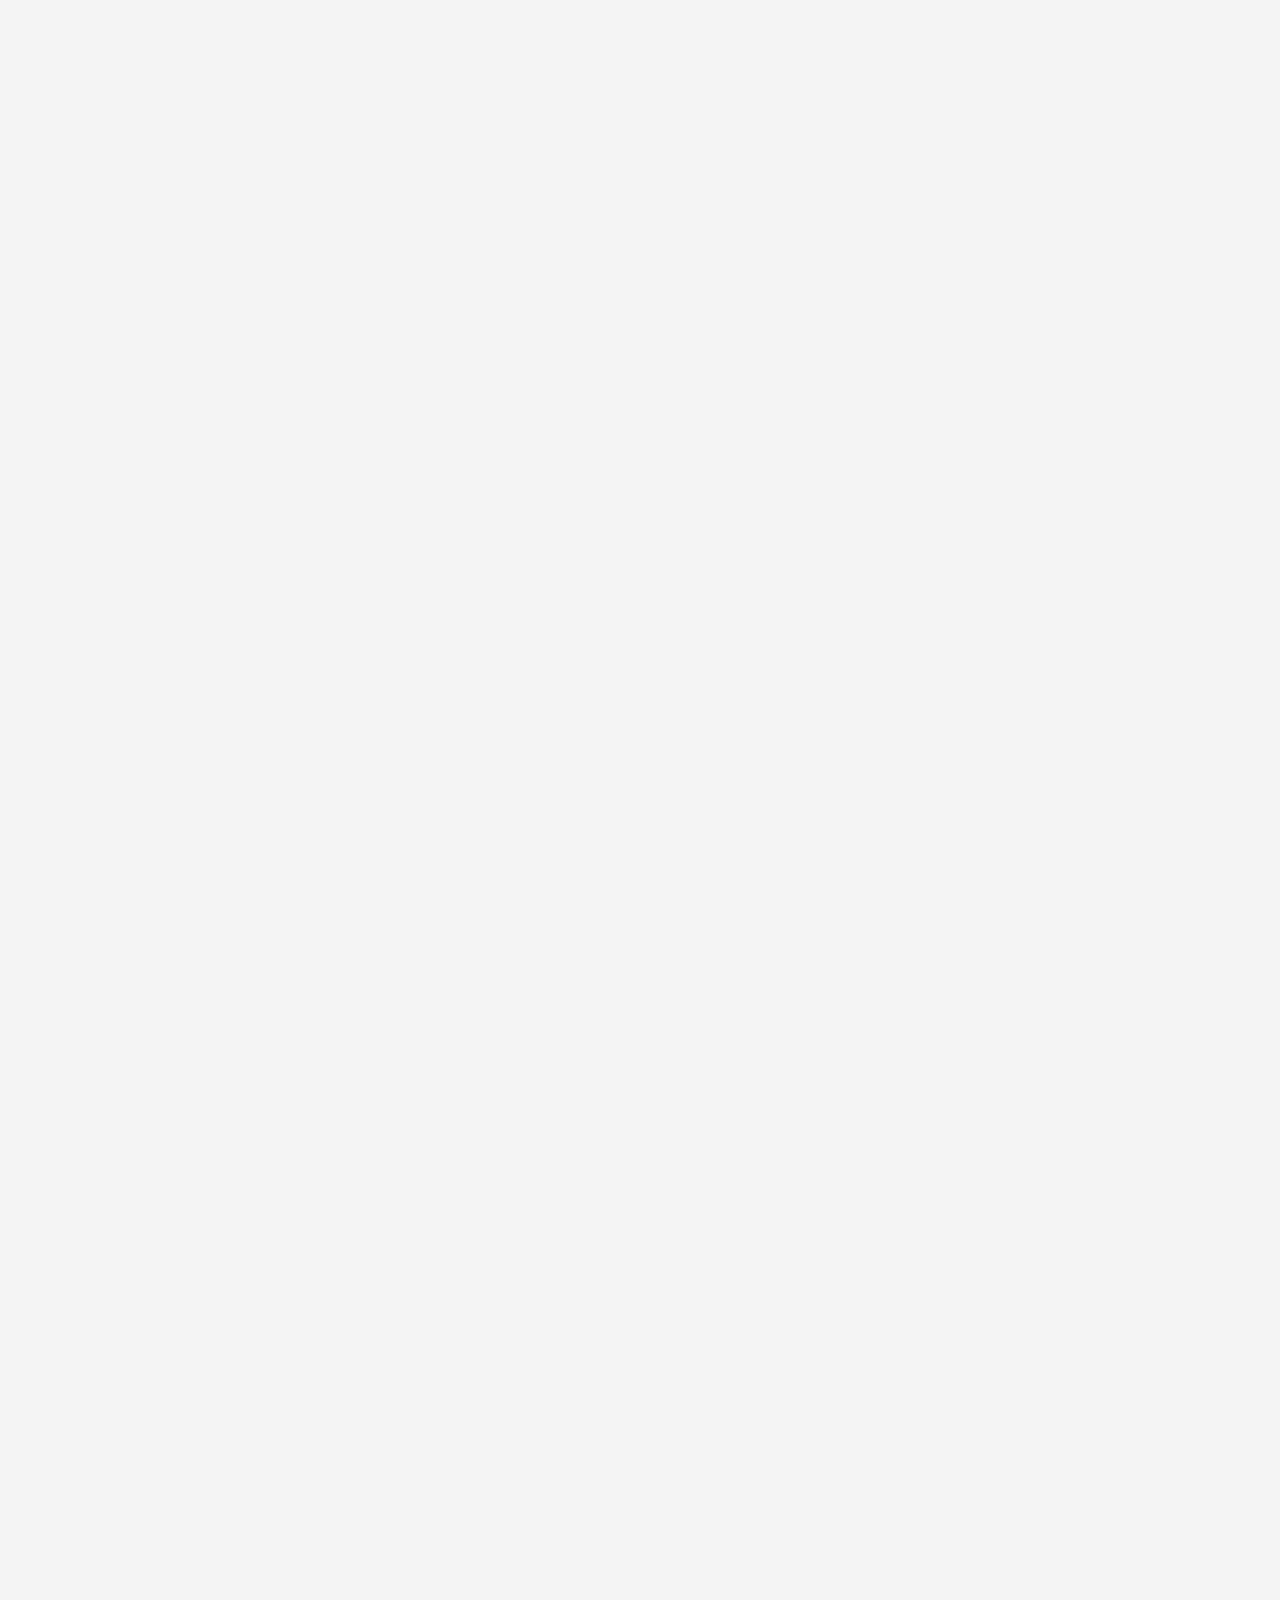
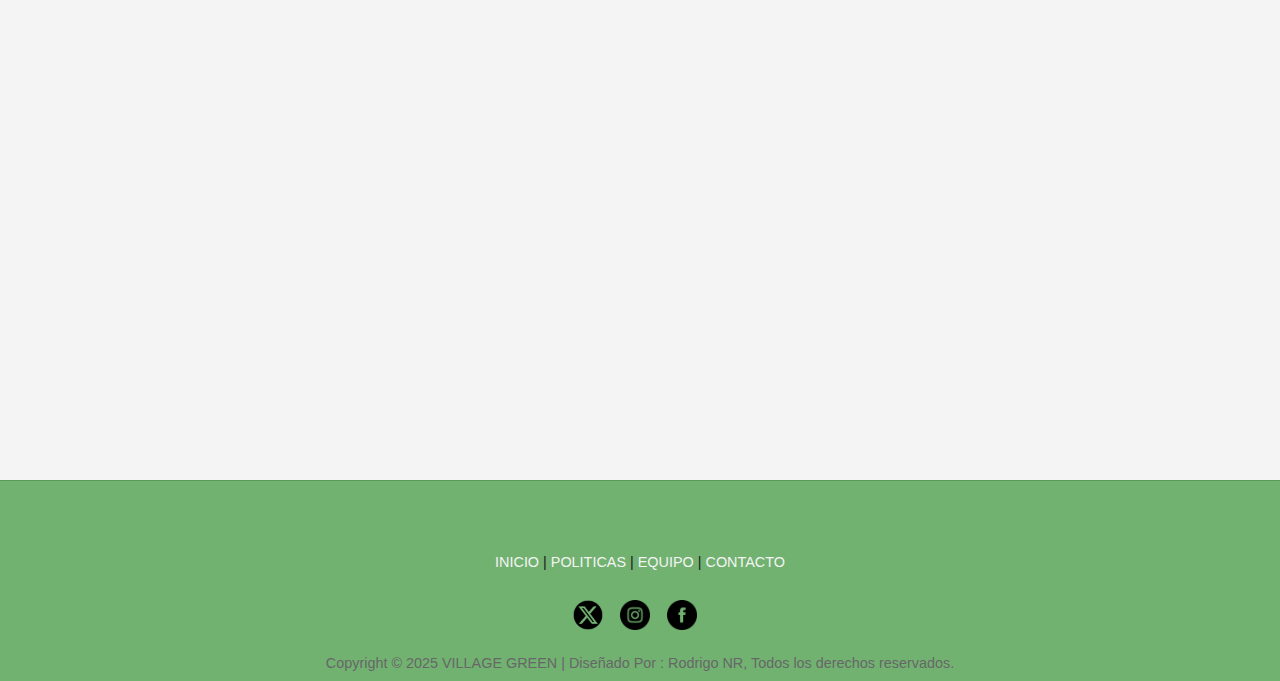
<file: productos.html>
<!DOCTYPE html>
<html>
	<head>
		<title>Productos - Village Green</title>
		<link rel="stylesheet" href="styles.css">
		<link rel="shortcut icon" type="image/x-icon" href="images/logo.ico">
		<meta charset="UTF-8">
	</head>
	<body>
		<header>
			<div id="barra">
				<div id="logo">
					<a href="index.html"><img src="images/logo.png" height="80px"><br/></a>
				</div>
				<div class="container">
					<div class="item musica"><a href="registro.html">REGISTRO</a></div>
					<div class="item galeria"><a href="acceder.html">ACCEDER</a></div>
					<div class="item descargas"><a href="albumes.html">ALBUMES</a></div>
					<div class="item productos"><a href="productos.html">PRODUCTOS</a></div>
					<div class="item"><a href="encuestas.html">ENCUESTAS</a></div>
					<div class="item registro"><a href="contactanos.html">CONTACTO</a></div>
				</div>
			</div>
		</header>
		<div id="contenedor_productosb">
			<div class="space"></div>	
			<section id="productos">
				<h2 class="subuno">Ropa</h2>
				<div class="album">
					<div class="albumiz"><img src="images/Productos/tommy.png" alt="Camiseta de Tommy de The Who"></div>
					<div class="infoalbumder">
						<h2>Camiseta del Tommy de The Who</h2>
						<table border="0,5">
							<tr>
								<div class="textoropa">
									<p>Reviví la magia del rock sesentero con esta camiseta de "Tommy" la legendaria ópera rock de The Who. Con un diseño icónico que captura la esencia del álbum, esta prenda es un tributo a la revolución musical de los años 60. Perfecta para verdaderos amantes del rock clásico y coleccionistas de reliquias. ¡Llevala con orgullo y dejá que la historia del rock hable por vos!</p>
								</div>
							</tr>
						</table>
						<div class="precio">
							$40.000
						</div>
						<div class="botonverde comprar">
							<a href="pago.html">Comprar</a>
						</div>
					</div>
				</div>
				
				<div class="album">
					<div class="infoalbumiz">
						<h2>Camiseta de David Bowie en Tokio</h2>
						<table border="0,5">
							<tr>
								<div class="textoropa">
									<p>Un tributo atemporal al camaleón del rock. Esta camiseta exportada desde Japón es una joya de edición limitada de su tour en Tokio. Un diseño que fusiona elegancia, misticismo y la energía inigualable de un ícono. Ideal para quienes llevan el arte y la música en la piel. Sólo tenemos cinco de estas ¡Aprovechá el stock rápido!</p>
								</div>
							</tr>
						</table>
						<div class="botonverde comprar">
							<a href="pago.html">Comprar</a>
						</div>
						<div class="precio">
							$79.999
						</div>
					</div>
					<div class="albumder"><img src="images/Productos/bowie.png" alt="Camiseta de David Bowie"></div>
				</div>
				
				<div class="album">
					<div class="albumiz"><img src="images/Productos/dio.png" alt="Camiseta de Dio"></div>
					<div class="infoalbumder">
						<h2>Camiseta del Holy Diver de Dio</h2>
						<table border="0,5">
							<tr>
								<div class="textoropa">
									<p>Oscura, poderosa e imprescindible. Esta camiseta negra rinde homenaje a Holy Diver, el legendario álbum debut de Dio. Con su icónica portada en el centro y el nombre de la banda en rojo intenso, es una prenda cargada de energía y misticismo. Perfecta para quienes sienten el heavy metal en el alma y buscan llevar su pasión con estilo.</p>
								</div>
							</tr>
						</table>
						<div class="precio">
							$39.000
						</div>
						<div class="botonverde comprar">
							<a href="pago.html">Comprar</a>
						</div>
					</div>
				</div>
				
				<div class="album">
					<div class="infoalbumiz">
						<h2>Camiseta de Sail On Sailor</h2>
						<table border="0,5">
							<tr>
								<div class="textoropa">
									<p>Un homenaje al espíritu surfer y a la armonía inconfundible de The Beach Boys. Esta camiseta de mangas largas combina estilo y nostalgia con un estampado único que celebra la esencia de la banda. Con el título Sailor, Sail On, es perfecta para quienes llevan el sol, el mar y la música en el corazón. ¡Ideal para un look relajado pero lleno de historia!</p>
								</div>
							</tr>
						</table>
						<div class="botonverde comprar">
							<a href="pago.html">Comprar</a>
						</div>
						<div class="precio">
							$49.999
						</div>
					</div>
					<div class="albumder"><img src="images/Productos/sailonsailor.png" alt="Led Zeppelin"></div>
				</div>
				
				<div class="album">
					<div class="albumiz"><img src="images/Productos/ledzeppelin.png" alt="Camiseta de Beach Boys"></div>
					<div class="infoalbumder">
						<h2>Camiseta de Led Zeppelin</h2>
						<table border="0,5">
							<tr>
								<div class="textoropa">
									<p>Sencilla, clásica y legendaria. Esta camiseta negra de Led Zeppelin es un tributo a una de las bandas más influyentes de la historia del rock. Un básico infaltable para cualquier fan del sonido potente y atemporal de los dioses del hard rock. ¡Llevala y dejá que la música hable por vos!</p>
								</div>
							</tr>
						</table>
						<div class="precio">
							$30.000
						</div>
						<div class="botonverde comprar">
							<a href="pago.html">Comprar</a>
						</div>
					</div>
				</div>
			</section>
			
			<section id="libros">
			<h2 class="subuno">Libros</h2>				
				<div class="album">
					<div class="infoalbumiz">
						<h2>Biografía de Janis Joplin</h2>
						<table border="0,5">
							<tr>
								<div class="textoropa">
									<p>La historia sin filtros de una voz que marcó una generación. Janis Joplin. La biografía definitiva de la legendaria reina del rock nos sumerge en la vida intensa y apasionada de una artista irrepetible. Desde sus inicios hasta su consagración, este libro revela los triunfos, los excesos y el alma indomable de Janis. Un relato imprescindible para los amantes del rock.</p>
								</div>
							</tr>
						</table>
						<div class="botonverde comprar">
							<a href="pago.html">Comprar</a>
						</div>
						<div class="precio">
							$149.999
						</div>
					</div>
					<div class="albumder"><img src="images/Productos/librojanis.jpg" alt="Libro sobre Janis Joplin"></div>
				</div>
				
				<div class="album">
					<div class="albumiz"><img src="images/Productos/librocharly.jpg" alt="Libro sobre Charly García"></div>
					<div class="infoalbumder">
						<h2>Charly en el país de las alegorías</h2>
						<table border="0,5">
							<tr>
								<div class="textoropa">
									<p>Un viaje profundo a través de la mente de un genio. Charly en el país de las alegorías desentraña el universo simbólico de las canciones de Charly García, explorando sus metáforas, influencias y mensajes ocultos. Este libro invita a descubrir nuevas capas en la obra de uno de los artistas más revolucionarios del rock. Ideal para los curiosos que quieren ver más allá de las notas.</p>
								</div>
							</tr>
						</table>
						<div class="precio">
							$80.000
						</div>
						<div class="botonverde comprar">
							<a href="pago.html">Comprar</a>
						</div>
					</div>
				</div>
				
				<div class="album">
					<div class="infoalbumiz">
						<h2>Cómo vino la mano</h2>
						<table border="0,5">
							<tr>
								<div class="textoropa">
									<p>Las raíces de un movimiento que cambió la historia. Esta es la obra definitiva sobre los orígenes del rock argentino, narrada con precisión y pasión. En esta 6ª edición, el libro sigue siendo una referencia obligada para entender a los pioneros, las influencias y el contexto que dieron vida a un sonido único. Una lectura imprescindible para todo amante del rock nacional.</p>
								</div>
							</tr>
						</table>
						<div class="botonverde comprar">
							<a href="pago.html">Comprar</a>
						</div>
						<div class="precio">
							$99.999
						</div>
					</div>
					<div class="albumder"><img src="images/Productos/libroargentina.jpg" alt="Libro Rock Argentino"></div>
				</div>
								
				<div class="album">
					<div class="albumiz"><img src="images/Productos/librobeatles.jpg" alt="Libro Beatles"></div>
					<div class="infoalbumder">
						<h2>The Beatles Anthology</h2>
						<table border="0,5">
							<tr>
								<div class="textoropa">
									<p>La historia de The Beatles, contada por ellos mismos. The Beatles Anthology es el relato definitivo de la banda más influyente de todos los tiempos, narrado en primera persona por John, Paul, George y Ringo. A través de fotos inéditas, anécdotas y material exclusivo, este libro es una pieza de colección imprescindible para cualquier fan de los Fab Four.</p>
								</div>
							</tr>
						</table>
						<div class="precio">
							$200.000
						</div>
						<div class="botonverde comprar">
							<a href="pago.html">Comprar</a>
						</div>
					</div>
				</div>
				
				<div class="album">
					<div class="infoalbumiz">
						<h2>TODO Blues</h2>
						<table border="0,5">
							<tr>
								<div class="textoropa">
									<p>Un recorrido profundo por el alma del blues. La guía definitiva sobre el género que transformó la música para siempre. Desde sus raíces en el Delta del Mississippi hasta su evolución en la actualidad, este libro es una inmersión en la historia, los artistas y las canciones que definieron el blues. Una lectura esencial para todo amante de la música con sentimiento.</p>
								</div>
							</tr>
						</table>
						<div class="botonverde comprar">
							<a href="pago.html">Comprar</a>
						</div>
						<div class="precio">
							$99.999
						</div>
					</div>
					<div class="albumder"><img src="images/Productos/libroblues.jpg" alt="Libro sobre Blues"></div>
				</div>
				
				<div class="album">
						<div class="albumiz"><img src="images/Productos/librorock.jpg" alt="Libro sobre la historia del Rock"></div>
					<div class="infoalbumder">
						<h2>La Historia del Rock</h2>
						<table border="0,5">
							<tr>
								<div class="textoropa">
									<p>La evolución del rock en un solo libro. La Historia del Rock recorre desde los inicios del género hasta sus múltiples ramificaciones. Con un enfoque detallado y apasionante, este libro es una verdadera enciclopedia para entender cómo el rock cambió el mundo. Imprescindible para coleccionistas y amantes de la música en todas sus formas.</p>
								</div>
							</tr>
						</table>
						<div class="precio">
							$200.000
						</div>
						<div class="botonverde comprar">
							<a href="pago.html">Comprar</a>
						</div>
					</div>
				</div>
				
				<div class="album">
					<div class="infoalbumiz">
						<h2>Ser Elvis: una vida solitaria</h2>
						<table border="0,5">
							<tr>
								<div class="textoropa">
									<p>El hombre detrás del mito. Ser Elvis: Una vida solitaria revela el lado más humano del Rey del Rock, explorando su ascenso meteórico, sus conflictos internos y la soledad que marcó su vida. Con una mirada íntima y reveladora, este libro es una pieza esencial para quienes buscan entender más allá de la leyenda. Un retrato profundo de un artista que cambió la música para siempre.</p>
								</div>
							</tr>
						</table>
						<div class="botonverde comprar">
							<a href="pago.html">Comprar</a>
						</div>
						<div class="precio">
							$75.000
						</div>
					</div>
					<div class="albumder"><img src="images/Productos/libroelvis.jpg" alt="Libro de Elvis Presley"></div>
				</div>
				
				<div class="album">
					<div class="albumiz"><img src="images/Productos/librokingcrimson.png" alt="Libro sobre King Crimson"></div>
					<div class="infoalbumder">
						<h2>King Crimson: Crónica de un Malestar</h2>
						<table border="0,5">
							<tr>
								<div class="textoropa">
									<p>King Crimson: Crónica de un malestar sirve para una escucha atenta de la banda que redefinió el rock progresivo. A través de un análisis detallado de su música, este libro invita a descubrir la complejidad, la innovación y el espíritu inquieto de Robert Fripp y compañía. Un imprescindible para quienes buscan sumergirse en el universo de King Crimson.</p>
								</div>
							</tr>
						</table>
						<div class="precio">
							$60.000
						</div>
						<div class="botonverde comprar">
							<a href="pago.html">Comprar</a>
						</div>
					</div>
				</div>
		</section>
		
		<section id="juegos">
			<h2 class="subuno">Juegos</h2>				
				<div class="album">
					<div class="infoalbumiz">
						<h2>ELO The Videogame [PC]</h2>
						<table border="0,5">
							<tr>
								<div class="textoropa">
									<p>ELO The Videogame lleva a los jugadores a una experiencia única, donde la magia de los sintetizadores y los sonidos cósmicos de la banda de Jeff Lynne acompañan cada paso. Viaja al pasado y al futuro mientras exploras universos llenos de color, luz y emoción. Un juego que no solo te reta, sino que te sumerge en la esencia misma de ELO.</p>
								</div>
							</tr>
						</table>
						<div class="botonverde comprar">
							<a href="pago.html">Comprar</a>
						</div>
						<div class="precio">
							$80.000
						</div>
					</div>
					<div class="albumder"><img src="images/Productos/vjelo.jpg" alt="Juego de ELO"></div>
				</div>
				
				<div class="album">
					<div class="albumiz"><img src="images/Productos/vjdb.jpg" alt="Juego de David Bowie"></div>
					<div class="infoalbumder">
						<h2>Omikron: The Nomad Soul [PC]</h2>
						<table border="0,5">
							<tr>
								<div class="textoropa">
									<p>Trascendé los límites de la realidad con una experiencia que te sumerge en un mundo distópico y misterioso. David Bowie le da un toque especial y surrealista, y el juego mezcla Sci-Fi, música y una narrativa envolvente. Prepárate para vivir una experiencia inmersiva donde la música del Duque Blanco y la exploración de universos paralelos se entrelazan en un viaje inolvidable.</p>
								</div>
							</tr>
						</table>
						<div class="precio">
							$20.000
						</div>
						<div class="botonverde comprar">
							<a href="pago.html">Comprar</a>
						</div>
					</div>
				</div>
				
				<div class="album">
					<div class="infoalbumiz">
						<h2>Rock Band: The Beatles [XBOX]</h2>
						<table border="0,5">
							<tr>
								<div class="textoropa">
									<p>Unite a la icónica banda y experimentá sus mejores canciones de una forma única. Desde los primeros acordes de Love Me Do hasta los clásicos de Abbey Road, reviví los momentos más emblemáticos de los Fab Four, con gráficos innovadores y jugabilidad inmersiva. Perfecto para los fans de la banda y para todos los que desean tocar, cantar y vivir el legado de The Beatles.</p>
								</div>
							</tr>
						</table>
						<div class="botonverde comprar">
							<a href="pago.html">Comprar</a>
						</div>
						<div class="precio">
							$29.999
						</div>
					</div>
					<div class="albumder"><img src="images/Productos/vjbeatles.png" alt="Juego de The Beatles"></div>
				</div>
				
				<div class="album">
						<div class="albumiz"><img src="images/Productos/vjrockband.png" alt="Juego Rock Band"></div>
					<div class="infoalbumder">
						<h2>Rock Band Rivals [Multiplataforma]</h2>
						<table border="0,5">
							<tr>
								<div class="textoropa">
									<p>¡La competencia está en marcha! Rock Band Rivals lleva la experiencia de Rock Band a un nivel completamente nuevo. Con una serie de nuevos desafíos y canciones, competí con amigos en intensas batallas musicales. Con nuevos modos, canciones y la posibilidad de crear tu propia banda, el Launch Pack pone a prueba tus habilidades y tu pasión por el rock.</p>
								</div>
							</tr>
						</table>
						<div class="precio">
							$70.000
						</div>
						<div class="botonverde comprar">
							<a href="pago.html">Comprar</a>
						</div>
					</div>
				</div>
				
				<div class="album">
					<div class="infoalbumiz">
						<h2>Joystick Xbox de Rolling Stones</h2>
						<table border="0,5">
							<tr>
								<div class="textoropa">
									<p>Un verdadero tributo a la leyenda del rock. El accesorio perfecto para los fans que quieren llevar la experiencia de Rock Band al siguiente nivel. Con el icónico logo de los Rolling Stones y un diseño inspirado en su estilo rebelde, este joystick no solo ofrece una excelente jugabilidad, sino que también te permite mostrar tu amor por los Stones mientras disfrutas de tus juegos.</p>
								</div>
							</tr>
						</table>
						<div class="botonverde comprar">
							<a href="pago.html">Comprar</a>
						</div>
						<div class="precio">
							$149.999
						</div>
					</div>
					<div class="albumder"><img src="images/Productos/vjjoystickstones.png" alt="Joystick Xbox Rollng Stones"></div>
				</div>
		</section>
		</div>
			
		
			
		<footer>
			<div id="pie">
				<div id="pie1"><a href="#">INICIO</a> | <a href="#">POLITICAS</a> | <a href="#">EQUIPO</a> | <a href="#">CONTACTO</a></div>
				<br/>
				<div id="pie2">
					<ul>
						<li><img src="images/x.png" alt="x"></li>
						<li><img src="images/ig.png" alt="ig"></li>
						<li><img src="images/fb.png" alt="fb"></div></ul></li>
				<div id="pie3">Copyright © 2025 VILLAGE GREEN | Diseñado Por : Rodrigo NR, Todos los derechos reservados.</div>
			</div>
		</footer>
	</body>
</html>
</file>
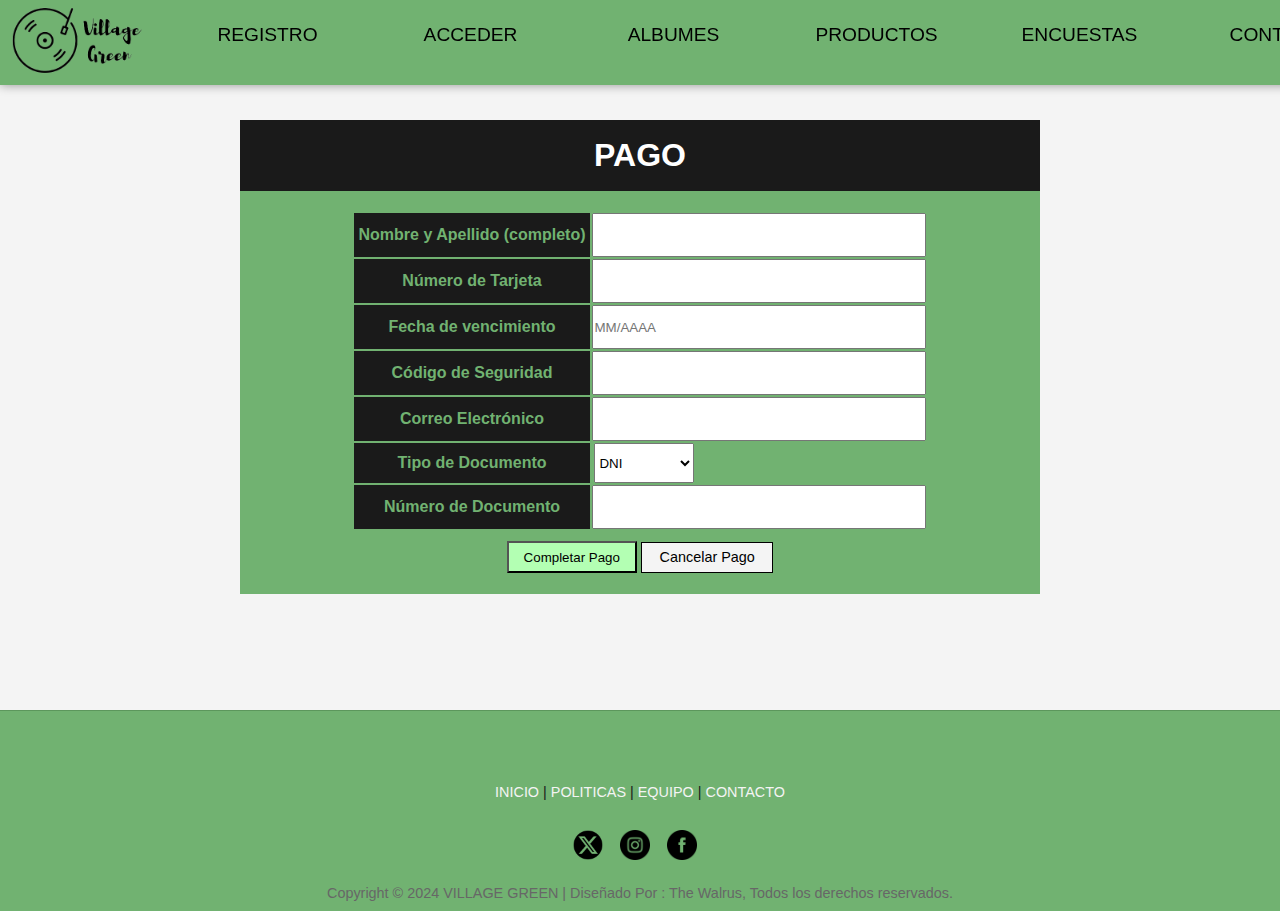
<file: pruebaheader.html>
<!DOCTYPE html>
<html>
	<head>
		<title>VGA 2024 - Village Green</title>
		<link rel="stylesheet" href="styles.css">
		<meta charset="UTF-8">
	</head>
	<body>
		<header>
			<div id="barra">
				<div id="logo">
					<a href="index.html"><img src="images/logo.png" height="80px"><br/></a>
				</div>
				<div class="container">
					<div class="item musica"><a href="registro.html">REGISTRO</a></div>
					<div class="item galeria"><a href="#">ACCEDER</a></div>
					<div class="item descargas"><a href="#">ALBUMES</a></div>
					<div class="item productos"><a href="productos.html">PRODUCTOS</a></div>
					<div class="item"><a href="encuestas.html">ENCUESTAS</a></div>
					<div class="item registro"><a href="registro.html">CONTACTO</a></div>
				</div>
			</div>
		</header>
		
		<div id="secpagar">
			<div class="space"></div>
			<div id="pagarcuadr">
				<h2 class="subunos">PAGO</h2>
			<section id="contenido_p">
				<div id="caja1_p">
					<form action="pagos.html" metod="get" id="pago">
						<table>
							<tr>
								<th>Nombre y Apellido (completo)</th>
								<td><input type="text" name="nombre"></td>
							</tr>
							<tr>
								<th>Número de Tarjeta</th>
								<td><input type="number" name="numero"  min="16"></td>
							</tr>
							<tr>
								<th>Fecha de vencimiento</th>
								<td><input type="number" name="año"  min="6"placeholder="MM/AAAA"></td>
							</tr>
							<tr>
								<th>Código de Seguridad</th>
								<td><input type="number" name="numero" min="3"></td>
							</tr>
							<tr>
								<th>Correo Electrónico</th>
								<td><input type="text" id="Correo" name="Correo"></td>
							</tr>
							<tr>
								<th>Tipo de Documento</th>
								<td>
									<select name"provincia" id="docu">
										<option>DNI</option>
										<option>CUIT</option>
										<option>CUIL</option>
										<option>CDI</option>
									</select>
								</td>
							</tr>
							<tr>
								<th>Número de Documento</th>
								<td><input type="number" name="numero"  max="14"></td>
							</tr>
						</table>
						<div>
							<input type="submit" name="singup" id="completarpago" value="Completar Pago">
							<a href="index.html" id="cancelarpago">Cancelar Pago</a>
						</div>						
					</form>
					
				</div>
			</div>
				
		</div>
		
		<footer>
			<div id="pie">
				<div id="pie1"><a href="#">INICIO</a> | <a href="#">POLITICAS</a> | <a href="#">EQUIPO</a> | <a href="#">CONTACTO</a></div>
				<br/>
				<div id="pie2">
					<ul>
						<li><img src="images/x.png" alt="x"></li>
						<li><img src="images/ig.png" alt="ig"></li>
						<li><img src="images/fb.png" alt="fb"></div></ul></li>
				<div id="pie3">Copyright © 2024 VILLAGE GREEN | Diseñado Por : The Walrus, Todos los derechos reservados.</div>
			</div>
		</footer>
	</body>
</html>
</file>
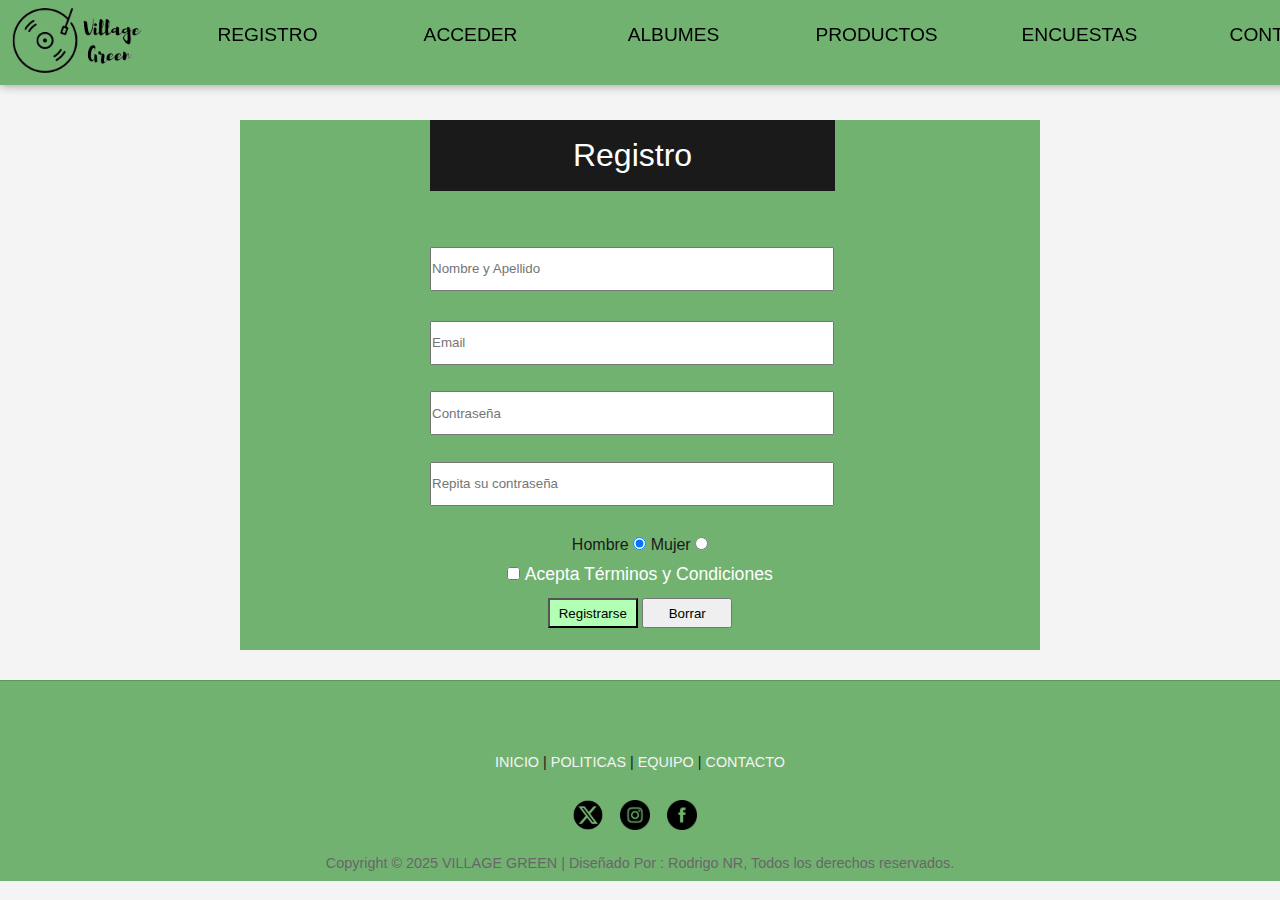
<file: registro.html>
<!DOCTYPE html>
<html>
	<head>
		<title>Registro - Village Green</title>
		<link rel="stylesheet" href="styles.css">
		<link rel="shortcut icon" type="image/x-icon" href="images/logo.ico">
		<meta charset="UTF-8">
	</head>
	<body>
		<header>
			<div id="barra">
				<div id="logo">
					<a href="index.html"><img src="images/logo.png" height="80px"><br/></a>
				</div>
				<div class="container">
					<div class="item musica"><a href="registro.html">REGISTRO</a></div>
					<div class="item galeria"><a href="acceder.html">ACCEDER</a></div>
					<div class="item descargas"><a href="albumes.html">ALBUMES</a></div>
					<div class="item productos"><a href="productos.html">PRODUCTOS</a></div>
					<div class="item"><a href="encuestas.html">ENCUESTAS</a></div>
					<div class="item registro"><a href="contactanos.html">CONTACTO</a></div>
				</div>
			</div>
		</header>			
		<div id="contenedor_registro">
			<div id="registro">
				<div class="space"></div>
				<div id="formulario1">
					<form class="formcent" action="registrar.html" method="get">
						<span id="titulo">Registro</span>
						<br/>
						<input type="text" id="name" name="Name" placeholder="Nombre y Apellido">
						<input type="text" id="email" name="Email" placeholder="Email">
						<br/>
						<input type="password" name="Contraseña" id="password" maxlegth="8" placeholder="Contraseña">
						<br/>
						<input type="password" name="Contraseña" id="password" maxlegth="8" placeholder="Repita su contraseña">
						</br>
						Hombre <input type="radio" name="sexo" value="hombre" checked="checked"/>
						Mujer <input type="radio" name="sexo" value="mujer"/>
						</br>
						<input type="checkbox" class="condiciones" name="condiciones" value="condiciones">
						<label for="Remember" class="condiciones">Acepta Términos y Condiciones</label>
						</br>	
						<input type="submit" name="singup" id="singup" value="Registrarse">
						<input type="reset" id="reset" value="Borrar">
					</form>
				</div>
			</div>
		</div>
		<footer>
			<div id="pie">
				<div id="pie1"><a href="#">INICIO</a> | <a href="#">POLITICAS</a> | <a href="#">EQUIPO</a> | <a href="#">CONTACTO</a></div>
				<br/>
				<div id="pie2">
					<ul>
						<li><img src="images/x.png" alt="x"></li>
						<li><img src="images/ig.png" alt="ig"></li>
						<li><img src="images/fb.png" alt="fb"></div></ul></li>
				<div id="pie3">Copyright © 2025 VILLAGE GREEN | Diseñado Por : Rodrigo NR, Todos los derechos reservados.</div>
			</div>
		</footer>
	</body>
</html>
</file>
<file: styles.css>
*{margin:0;padding:0;}
body{
	font-family:Arial, sans-serif, Time News Roman;
	line-height:1.6;
	background-color:#f4f4f4;
	color:#1A1A1A;
}
/*------------------------------------HEADER------------------------------------*/


header, footer{
	background-color:#71B271;
	height:80px;
}
#barra{
	background:#71B271;
	height:85px;
	box-shadow:0 0 10px 0 rgba(0,0,0,0.4);
	position:fixed;
/*	width:100%;	*/
	width:1500px;
}
#logo{
	float:left;
	width:50px;
}
.container{
	height:100%;
	display:flex;
	justify-content:center;
}
.item{
	padding-top:20px;
	width:14%;
	height:50px;
	color:white;
	text-align:center;
	font-size:1.2em;
}
.musica{
	margin-left:5px;
}
.registro{
	margin-right:5px;
}
.container div a{
	color:black;
	text-decoration:none;
	padding:38px 30px;
}
.container div a:hover{
	background:black;
	color:white;
}

/*------------------------------------MAIN------------------------------------*/
main{
	height:4500px;
}
#bienvenida{
	text-align:center;
	padding:100px 100px 100px 100px;
}
#bienvenida p{margin-top:10px;}
.boxtipouno{
	background-color:#71B271;
	height:600px;
	width:1200px;
	margin:0 auto;
}
.subuno{
	padding:0.3em 0 0 1em;
	color:#f4f4f4;
}
.containerin{
	display:flex;
	flex-direction:row;
	justify-content:center;
}
.containerin h3{color:#f4f4f4;}
.boxtipouno .containerin div{
	width:20em;
	padding:1em;
}
.boxtipouno div img{
	width:20em;
}
.boxtipodos{
	padding:3em 5em;
	color:rgb(103, 103, 103);
}
.boxtipodos div{
	margin:1em 5em;
}
.boxtipodos img{
	width:22em;
	float:left;
	margin-right:1em;
}
.boxtipodos h3, .boxtipodos p{
	margin:0.4em;
}
.boxtipodos h3, .boxtipodos h2, .boxtipotres h2, .boxtipotres h3{color:#71B271;}
.boxtipodos a{
	margin-left:20%;
}
.botonverde{
	display:inline-block;
	background-color:inherit;
	border:1px solid #8f8f9d;
	height:2em;
	width:9em;
	text-align:center;
	padding-top:0.6em;
	text-decoration:none;
	color:inherit;
}
.botonverde:hover{background-color:#71B271;color:#f4f4f4;}
.i{
	font-style:italic;
	font-size:0.7em;
}
.botonblanco{
	margin-top:2em;
	background-color:#f4f4f4;
}
.botonblanco:hover{
	background-color:#1A1A1A;
}
.act{
	height:500px;
}
.boxtipotres{
	padding:3em 5em;
}
#reseñas{
	display:flex;
	flex-direction:row;
	border:1px solid #8f8f9d;	
}
.reseña{
	width:900px;
	padding:1em;
	color:rgb(103, 103, 103);
	font-size: 0.8em;
}
.reseña p{
	margin:0.5em 0;
}
.cajavermas{
	width:100%;
	text-align:center;
	margin-top:1em;
}
#encuestas{
	background-color:#71B271;
	padding:2em 0;
	height:10em;
	display:flex;
	flex-direction:row;
}
#encuestas div{
	text-align:center;
	margin:0 auto;
}
.subtblanc{
	text-decoration:none;
	color:inherit;
}
.subtblanc:hover{color:#f4f4f4;}
#suscribete{
	height:14em;
	text-align:center;
	padding:2em;
	color:#676767;
}
#suscribete h2{
	font-size:3em;
}
#suscribete h3{
	font-weight:normal;
}
#suscribete form input{
	width:60%;
	height:40px;
}
#suscribete form div a{
	display:inline-block;
	border:1px solid #8f8f9d;
	text-decoration:none;
	color:inherit;
	font-size:1.2em;
	padding:0.5em;
	margin-top:0.5em;
	width:58.5%;
}
#equipo{
	background-color:#71B271;
	height:1300px;
}
#equipocaj{
	display:flex;
	flex-wrap:wrap;
	justify-content:space-between;
	background-color:#f4f4f4;
	border:1px solid #8f8f9d;
	width:1000px;
	margin:1em auto;
}
#equipo div{
	padding:2em;
}


.space{
	height:10px;
}
/*------------------------------------REGISTRO------------------------------------*/
#formulario1{
	background-color:#71B271;
	width:800px;
	height:530px;
	margin:30px auto;
	text-align:center;
}
.formcent{padding:0 190px;}
#titulo{
	color:white;
	font-size:2em;
	text-align:center;
	background-color:#1A1A1A;
	display:block;
	width:405px;
	padding:10px 0;
/*	margin:0 auto;		*/
}
#name{
	width:400px;
	height:40px;
	margin-top:30px;
	display:block;
}
#email{
	width:400px;
	height:40px;
	margin-top:30px;
	display:block;
}
#password{
	width:400px;
	height:40px;
	margin-top:1px;
	display:block;
}
.condiciones{
	color:white;
	font-size:1.1em;
	margin-top:10px;
}
#singup{
	height:30px;
	width:90px;
	margin-top:10px;
	background-color:#B3FFB3;
}
#reset{
	height:30px;
	width:90px;
	margin-top:10px;
}
/*------------------------------------ACCEDER------------------------------------*/
#formulario2{
	background-color:#71B271;
	width:800px;
	height:400px;
	margin:30px auto;
	text-align:center;	
}
#usuario{
	width:400px;
	height:40px;
	display:block;
	margin-top:30px;
}
#contraseña{
	width:400px;
	height:40px;
	display:block;
	margin-top:30px;
}
#remember_me{
	color:white;
	font-size:1.1em;
	margin-top:10px;
}
.login{
	height:30px;
	width:410px;
	margin-top:10px;
	background-color:#B3FFB3;
	font-size:1.5em;
}
/*------------------------------------ENCUESTA 1------------------------------------*/
.subunos{
	color:white;
	font-size:2em;
	text-align:center;
	background-color:#1A1A1A;
	display:block;
	padding:10px 0;
	margin:0 auto;
}
#encuesta1{
	background-color:#71B271;
	width:800px;
	height:860px;
	margin:30px auto;
	text-align:center;
}
#experiencia{
	width:400px;
	height:40px;
	margin-top:10px;
}
#mejorar{
	width:400px;
	height:100px;
	margin-top:10px;
}
.letrabl{
	color:#f4f4f4;
}
#rango{
	width:400px;
	color:red;
	background-color:green;
}
/*------------------------------------ENCUESTA 2------------------------------------*/
#contenedor_encuesta2{
	height:2000px;
}
#encuesta2{
	background-color:#71B271;
	width:800px;
	height:2900px;
	margin:30px auto;
	text-align:center;
}
.categoriavga{
	margin:30px 18px;
}
.categoriavga table tr th{
	background-color:#1A1A1A;
	color:#71B271;
	padding:5px;
	
}
.bordevotar{
	background-color:#f4f4f4;
}
/*-------------------------------GRACIAS-POR-VOTAR-------------------------------*/
#contenedor_gracias{height:406px;}
#gracisxvotar{
	background-color:#71B271;
	width:800px;
	height:210px;
	margin:30px auto;
	text-align:center;
}
#gracias{
	padding:30px 100px;
	font-size:1.2em;
}
/*--------------------------------------PAGO--------------------------------------*/
#secpagar{height:630px;}
#pagarcuadr{
	height:474px;
	background-color:#71B271;
	width:800px;
	margin:30px auto;
	text-align:center;
}
#contenido_p{
	margin:20px 0;
}
#caja1_p{
	width:577px;
	margin:0 auto;
}
#caja1_p form table tr th{
	background-color:#1A1A1A;
	color:#71B271;
	padding:5px;
}
#caja1_p form table tr td input{height:40px;width:330px;}
#caja1_p form table tr td select{height:40px;width:100px;margin-right:230px;}
#completarpago{
	height:32px;
	width:130px;
	margin-top:10px;
	background-color:#B3FFB3;
}
#cancelarpago{
	display:inline-block;
	height:26px;
	width:130px;
	padding-top:3px;
	margin-top:10px;
	background-color:#f4f4f4;
	border:solid 1px black;
	color:black;
	text-decoration:none;
	font-size:0.9em;
}
/*------------------------------------ALBUMES------------------------------------*/
#contenedor_productos{
	height:4100px;
}
#albumes{
	background-color:#71B271;
	height:3800px;
	width:1000px;
	margin:0 auto;
	margin-top:50px;
}
.album{
	height:400px;
	margin-bottom:10px;
}
.albumiz{
	text-align:center;
	width:500px;
	height:400px;
	float:left;
}
.albumiz img{
	text-align:center;
	height:20em;
	margin-top:40px;
}
.infoalbumder{
	width:500px;
	height:400px;
	float:right;
	padding-top:30px;
	padding-left:30px;
	box-sizing:border-box;
	text-align:justify;
}
.infoalbumder table{
	margin-bottom:20px;
}
.infoalbumder table tr td{
	padding-left:10px;
}
.infoalbumder table tr th{
	background-color:#1A1A1A;
	color:#71B271;
	padding:5px;
}
.precio{
	display:inline-block;
	background-color:#1A1A1A;
	color:#71B271;
	padding:5px 8px 5px 8px;
	width:140px;
	text-align:center;
	font-size:1.3em;
	border:1px solid #8f8f9d;
}
.comprar{
	background-color:white;
	width:170px;
	
}
.comprar:hover{background-color:#1A1A1A;color:#f4f4f4;}
.botonverde a{
	text-decoration:none;
	color:inherit;
}
.albumder{
	text-align:center;
	width:500px;
	height:400px;
	float:right;
}
.albumder img{
	text-align:center;
	height:20em;
	margin-top:40px;
}
.infoalbumiz{
	width:500px;
	height:400px;
	float:left;
	padding-top:30px;
	padding-left:100px;
	box-sizing:border-box;
	text-align:justify;
}
.infoalbumiz table{
	margin-bottom:20px;
}
.infoalbumiz table tr td{
	padding-left:10px;
}
.infoalbumiz table tr th{
	background-color:#1A1A1A;
	color:#71B271;
	padding:5px;
}
/*-----------------------------------PRODUCTOS-----------------------------------*/
#contenedor_productosb{
	height:10000px;
}
#productos{
	background-color:#71B271;
	height:2100px;
	width:1000px;
	margin:0 auto;
	margin-top:50px;}
.textoropa{
	height:220px;
	width:360px;
	padding-top:10px;
	padding-left:32px;
	padding-right:32px;
	background-color:#1A1A1A;
	color:white;
}
#libros{
	background-color:#71B271;
	height:3329px;
	width:1000px;
	margin:0 auto;
	margin-top:50px;
}
#juegos{
	background-color:#71B271;
	height:2100px;
	width:1000px;
	margin:0 auto;
	margin-top:50px;
}

/*----------------------------------CONTACTANOS----------------------------------*/
#contactanos{
	background-color:#71B271;
	width:800px;
	height:450px;
	margin:30px auto;
	text-align:center;	
}
#text-contactanos{
	color:white;
	background-color:#1A1A1A;
	text-align:center;
	display:block;
	padding:20px 25px;
}
.colormail{
	color:#71B271;
	font-weight:bold;
}
#mensaje{
	margin-top:20px;
	margin-left:30px;
}
#mensaje label{
	background:black;
	color:white;
	display:inline;
	padding:5px 10px;
	width:200px;
	margin-top:5px;
}
#cajitatel{
	margin-top:10px;
	margin-left:0;
}
.espacioescrit{height:23px;}
#numero{width:375px;}
#comentarios{
	width:550px;
	height:150px;
	margin-top:10px;
}
#go{
	background:#66C2D2;
	display:block;
	color:white;
	margin-top:10px;
	margin-left:410px;
}
/*------------------------------------FOOTER------------------------------------*/
footer{
	border-top:1px solid #5C975C;
	height:200px;
	clear:both;
}
#pie{
	width:50%;
	margin:0 auto;
	padding-top:70px;
	text-align:center;
}
footer #pie #pie1{
	font-size:0.9em;
}
footer #pie #pie1 a{
	color:#f4f4f4;
	text-decoration:none;
}
footer #pie #pie2{
	font-size:1.6em;
}
#pie2 ul{list-style:none;}
#pie2 ul li img{width:30px;}
footer #pie div ul li{
	display:inline;
	margin-right:10px;
}
footer #pie #pie3{
	font-size:0.9em;
	margin-top:10px;
	color:#676767;
}
</file>
